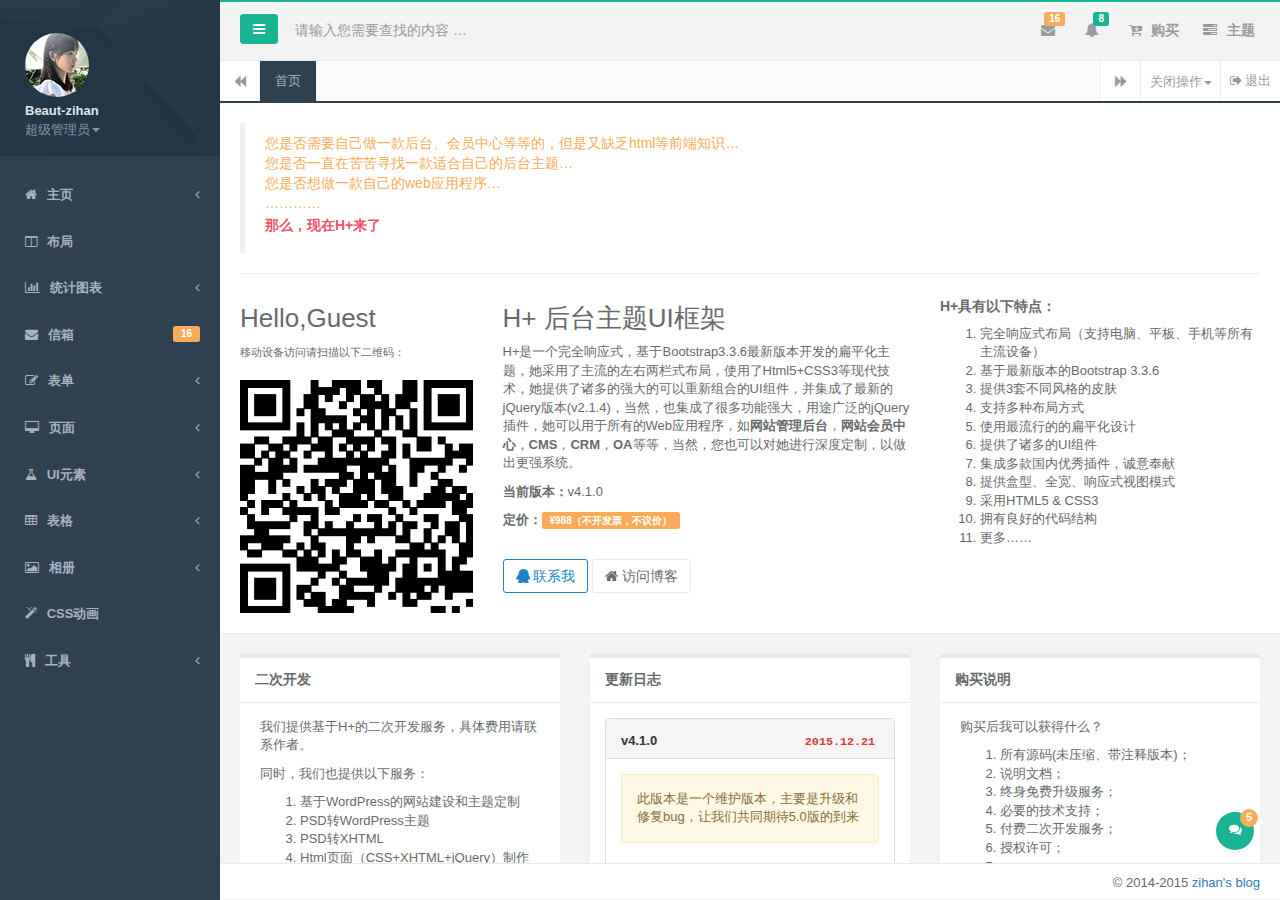
<file: bootstrap/H+ v.4.1.0/index.html>
<!DOCTYPE html>
<html>

<head>
    <meta charset="utf-8">
    <meta name="viewport" content="width=device-width, initial-scale=1.0">
    <meta name="renderer" content="webkit">

    <title>H+ 后台主题UI框架 - 主页</title>

    <meta name="keywords" content="H+后台主题,后台bootstrap框架,会员中心主题,后台HTML,响应式后台">
    <meta name="description" content="H+是一个完全响应式，基于Bootstrap3最新版本开发的扁平化主题，她采用了主流的左右两栏式布局，使用了Html5+CSS3等现代技术">

    <!--[if lt IE 9]>
    <meta http-equiv="refresh" content="0;ie.html" />
    <![endif]-->

    <link rel="shortcut icon" href="favicon.ico"> <link href="css/bootstrap.min.css?v=3.3.6" rel="stylesheet">
    <link href="css/font-awesome.min.css?v=4.4.0" rel="stylesheet">
    <link href="css/animate.css" rel="stylesheet">
    <link href="css/style.css?v=4.1.0" rel="stylesheet">
</head>

<body class="fixed-sidebar full-height-layout gray-bg" style="overflow:hidden">
    <div id="wrapper">
        <!--左侧导航开始-->
        <nav class="navbar-default navbar-static-side" role="navigation">
            <div class="nav-close"><i class="fa fa-times-circle"></i>
            </div>
            <div class="sidebar-collapse">
                <ul class="nav" id="side-menu">
                    <li class="nav-header">
                        <div class="dropdown profile-element">
                            <span><img alt="image" class="img-circle" src="img/profile_small.jpg" /></span>
                            <a data-toggle="dropdown" class="dropdown-toggle" href="#">
                                <span class="clear">
                               <span class="block m-t-xs"><strong class="font-bold">Beaut-zihan</strong></span>
                                <span class="text-muted text-xs block">超级管理员<b class="caret"></b></span>
                                </span>
                            </a>
                            <ul class="dropdown-menu animated fadeInRight m-t-xs">
                                <li><a class="J_menuItem" href="form_avatar.html">修改头像</a>
                                </li>
                                <li><a class="J_menuItem" href="profile.html">个人资料</a>
                                </li>
                                <li><a class="J_menuItem" href="contacts.html">联系我们</a>
                                </li>
                                <li><a class="J_menuItem" href="mailbox.html">信箱</a>
                                </li>
                                <li class="divider"></li>
                                <li><a href="login.html">安全退出</a>
                                </li>
                            </ul>
                        </div>
                        <div class="logo-element">H+
                        </div>
                    </li>
                    <li>
                        <a href="#">
                            <i class="fa fa-home"></i>
                            <span class="nav-label">主页</span>
                            <span class="fa arrow"></span>
                        </a>
                        <ul class="nav nav-second-level">
                            <li>
                                <a class="J_menuItem" href="index_v1.html" data-index="0">主页示例一</a>
                            </li>
                            <li>
                                <a class="J_menuItem" href="index_v2.html">主页示例二</a>
                            </li>
                            <li>
                                <a class="J_menuItem" href="index_v3.html">主页示例三</a>
                            </li>
                            <li>
                                <a class="J_menuItem" href="index_v4.html">主页示例四</a>
                            </li>
                            <li>
                                <a href="index_v5.html" target="_blank">主页示例五</a>
                            </li>
                        </ul>

                    </li>
                    <li>
                        <a class="J_menuItem" href="layouts.html"><i class="fa fa-columns"></i> <span class="nav-label">布局</span></a>
                    </li>
                    <li>
                        <a href="#">
                            <i class="fa fa fa-bar-chart-o"></i>
                            <span class="nav-label">统计图表</span>
                            <span class="fa arrow"></span>
                        </a>
                        <ul class="nav nav-second-level">
                            <li>
                                <a class="J_menuItem" href="graph_echarts.html">百度ECharts</a>
                            </li>
                            <li>
                                <a class="J_menuItem" href="graph_flot.html">Flot</a>
                            </li>
                            <li>
                                <a class="J_menuItem" href="graph_morris.html">Morris.js</a>
                            </li>
                            <li>
                                <a class="J_menuItem" href="graph_rickshaw.html">Rickshaw</a>
                            </li>
                            <li>
                                <a class="J_menuItem" href="graph_peity.html">Peity</a>
                            </li>
                            <li>
                                <a class="J_menuItem" href="graph_sparkline.html">Sparkline</a>
                            </li>
                            <li>
                                <a class="J_menuItem" href="graph_metrics.html">图表组合</a>
                            </li>
                        </ul>
                    </li>

                    <li>
                        <a href="mailbox.html"><i class="fa fa-envelope"></i> <span class="nav-label">信箱 </span><span class="label label-warning pull-right">16</span></a>
                        <ul class="nav nav-second-level">
                            <li><a class="J_menuItem" href="mailbox.html">收件箱</a>
                            </li>
                            <li><a class="J_menuItem" href="mail_detail.html">查看邮件</a>
                            </li>
                            <li><a class="J_menuItem" href="mail_compose.html">写信</a>
                            </li>
                        </ul>
                    </li>
                    <li>
                        <a href="#"><i class="fa fa-edit"></i> <span class="nav-label">表单</span><span class="fa arrow"></span></a>
                        <ul class="nav nav-second-level">
                            <li><a class="J_menuItem" href="form_basic.html">基本表单</a>
                            </li>
                            <li><a class="J_menuItem" href="form_validate.html">表单验证</a>
                            </li>
                            <li><a class="J_menuItem" href="form_advanced.html">高级插件</a>
                            </li>
                            <li><a class="J_menuItem" href="form_wizard.html">表单向导</a>
                            </li>
                            <li>
                                <a href="#">文件上传 <span class="fa arrow"></span></a>
                                <ul class="nav nav-third-level">
                                    <li><a class="J_menuItem" href="form_webuploader.html">百度WebUploader</a>
                                    </li>
                                    <li><a class="J_menuItem" href="form_file_upload.html">DropzoneJS</a>
                                    </li>
                                    <li><a class="J_menuItem" href="form_avatar.html">头像裁剪上传</a>
                                    </li>
                                </ul>
                            </li>
                            <li>
                                <a href="#">编辑器 <span class="fa arrow"></span></a>
                                <ul class="nav nav-third-level">
                                    <li><a class="J_menuItem" href="form_editors.html">富文本编辑器</a>
                                    </li>
                                    <li><a class="J_menuItem" href="form_simditor.html">simditor</a>
                                    </li>
                                    <li><a class="J_menuItem" href="form_markdown.html">MarkDown编辑器</a>
                                    </li>
                                    <li><a class="J_menuItem" href="code_editor.html">代码编辑器</a>
                                    </li>
                                </ul>
                            </li>
                            <li><a class="J_menuItem" href="suggest.html">搜索自动补全</a>
                            </li>
                            <li><a class="J_menuItem" href="layerdate.html">日期选择器layerDate</a>
                            </li>
                        </ul>
                    </li>
                    <li>
                        <a href="#"><i class="fa fa-desktop"></i> <span class="nav-label">页面</span><span class="fa arrow"></span></a>
                        <ul class="nav nav-second-level">
                            <li><a class="J_menuItem" href="contacts.html">联系人</a>
                            </li>
                            <li><a class="J_menuItem" href="profile.html">个人资料</a>
                            </li>
                            <li>
                                <a href="#">项目管理 <span class="fa arrow"></span></a>
                                <ul class="nav nav-third-level">
                                    <li><a class="J_menuItem" href="projects.html">项目</a>
                                    </li>
                                    <li><a class="J_menuItem" href="project_detail.html">项目详情</a>
                                    </li>
                                </ul>
                            </li>
                            <li><a class="J_menuItem" href="teams_board.html">团队管理</a>
                            </li>
                            <li><a class="J_menuItem" href="social_feed.html">信息流</a>
                            </li>
                            <li><a class="J_menuItem" href="clients.html">客户管理</a>
                            </li>
                            <li><a class="J_menuItem" href="file_manager.html">文件管理器</a>
                            </li>
                            <li><a class="J_menuItem" href="calendar.html">日历</a>
                            </li>
                            <li>
                                <a href="#">博客 <span class="fa arrow"></span></a>
                                <ul class="nav nav-third-level">
                                    <li><a class="J_menuItem" href="blog.html">文章列表</a>
                                    </li>
                                    <li><a class="J_menuItem" href="article.html">文章详情</a>
                                    </li>
                                </ul>
                            </li>
                            <li><a class="J_menuItem" href="faq.html">FAQ</a>
                            </li>
                            <li>
                                <a href="#">时间轴 <span class="fa arrow"></span></a>
                                <ul class="nav nav-third-level">
                                    <li><a class="J_menuItem" href="timeline.html">时间轴</a>
                                    </li>
                                    <li><a class="J_menuItem" href="timeline_v2.html">时间轴v2</a>
                                    </li>
                                </ul>
                            </li>
                            <li><a class="J_menuItem" href="pin_board.html">标签墙</a>
                            </li>
                            <li>
                                <a href="#">单据 <span class="fa arrow"></span></a>
                                <ul class="nav nav-third-level">
                                    <li><a class="J_menuItem" href="invoice.html">单据</a>
                                    </li>
                                    <li><a class="J_menuItem" href="invoice_print.html">单据打印</a>
                                    </li>
                                </ul>
                            </li>
                            <li><a class="J_menuItem" href="search_results.html">搜索结果</a>
                            </li>
                            <li><a class="J_menuItem" href="forum_main.html">论坛</a>
                            </li>
                            <li>
                                <a href="#">即时通讯 <span class="fa arrow"></span></a>
                                <ul class="nav nav-third-level">
                                    <li><a class="J_menuItem" href="chat_view.html">聊天窗口</a>
                                    </li>
                                    <li><a class="J_menuItem" href="webim.html">layIM</a>
                                    </li>
                                </ul>
                            </li>
                            <li>
                                <a href="#">登录注册相关 <span class="fa arrow"></span></a>
                                <ul class="nav nav-third-level">
                                    <li><a href="login.html" target="_blank">登录页面</a>
                                    </li>
                                    <li><a href="login_v2.html" target="_blank">登录页面v2</a>
                                    </li>
                                    <li><a href="register.html" target="_blank">注册页面</a>
                                    </li>
                                    <li><a href="lockscreen.html" target="_blank">登录超时</a>
                                    </li>
                                </ul>
                            </li>
                            <li><a class="J_menuItem" href="404.html">404页面</a>
                            </li>
                            <li><a class="J_menuItem" href="500.html">500页面</a>
                            </li>
                            <li><a class="J_menuItem" href="empty_page.html">空白页</a>
                            </li>
                        </ul>
                    </li>
                    <li>
                        <a href="#"><i class="fa fa-flask"></i> <span class="nav-label">UI元素</span><span class="fa arrow"></span></a>
                        <ul class="nav nav-second-level">
                            <li><a class="J_menuItem" href="typography.html">排版</a>
                            </li>
                            <li>
                                <a href="#">字体图标 <span class="fa arrow"></span></a>
                                <ul class="nav nav-third-level">
                                    <li>
                                        <a class="J_menuItem" href="fontawesome.html">Font Awesome</a>
                                    </li>
                                    <li>
                                        <a class="J_menuItem" href="glyphicons.html">Glyphicon</a>
                                    </li>
                                    <li>
                                        <a class="J_menuItem" href="iconfont.html">阿里巴巴矢量图标库</a>
                                    </li>
                                </ul>
                            </li>
                            <li>
                                <a href="#">拖动排序 <span class="fa arrow"></span></a>
                                <ul class="nav nav-third-level">
                                    <li><a class="J_menuItem" href="draggable_panels.html">拖动面板</a>
                                    </li>
                                    <li><a class="J_menuItem" href="agile_board.html">任务清单</a>
                                    </li>
                                </ul>
                            </li>
                            <li><a class="J_menuItem" href="buttons.html">按钮</a>
                            </li>
                            <li><a class="J_menuItem" href="tabs_panels.html">选项卡 &amp; 面板</a>
                            </li>
                            <li><a class="J_menuItem" href="notifications.html">通知 &amp; 提示</a>
                            </li>
                            <li><a class="J_menuItem" href="badges_labels.html">徽章，标签，进度条</a>
                            </li>
                            <li>
                                <a class="J_menuItem" href="grid_options.html">栅格</a>
                            </li>
                            <li><a class="J_menuItem" href="plyr.html">视频、音频</a>
                            </li>
                            <li>
                                <a href="#">弹框插件 <span class="fa arrow"></span></a>
                                <ul class="nav nav-third-level">
                                    <li><a class="J_menuItem" href="layer.html">Web弹层组件layer</a>
                                    </li>
                                    <li><a class="J_menuItem" href="modal_window.html">模态窗口</a>
                                    </li>
                                    <li><a class="J_menuItem" href="sweetalert.html">SweetAlert</a>
                                    </li>
                                </ul>
                            </li>
                            <li>
                                <a href="#">树形视图 <span class="fa arrow"></span></a>
                                <ul class="nav nav-third-level">
                                    <li><a class="J_menuItem" href="jstree.html">jsTree</a>
                                    </li>
                                    <li><a class="J_menuItem" href="tree_view.html">Bootstrap Tree View</a>
                                    </li>
                                    <li><a class="J_menuItem" href="nestable_list.html">nestable</a>
                                    </li>
                                </ul>
                            </li>
                            <li><a class="J_menuItem" href="toastr_notifications.html">Toastr通知</a>
                            </li>
                            <li><a class="J_menuItem" href="diff.html">文本对比</a>
                            </li>
                            <li><a class="J_menuItem" href="spinners.html">加载动画</a>
                            </li>
                            <li><a class="J_menuItem" href="widgets.html">小部件</a>
                            </li>
                        </ul>
                    </li>
                    <li>
                        <a href="#"><i class="fa fa-table"></i> <span class="nav-label">表格</span><span class="fa arrow"></span></a>
                        <ul class="nav nav-second-level">
                            <li><a class="J_menuItem" href="table_basic.html">基本表格</a>
                            </li>
                            <li><a class="J_menuItem" href="table_data_tables.html">DataTables</a>
                            </li>
                            <li><a class="J_menuItem" href="table_jqgrid.html">jqGrid</a>
                            </li>
                            <li><a class="J_menuItem" href="table_foo_table.html">Foo Tables</a>
                            </li>
                            <li><a class="J_menuItem" href="table_bootstrap.html">Bootstrap Table
                                <span class="label label-danger pull-right">推荐</span></a>
                            </li>
                        </ul>
                    </li>
                    <li>
                        <a href="#"><i class="fa fa-picture-o"></i> <span class="nav-label">相册</span><span class="fa arrow"></span></a>
                        <ul class="nav nav-second-level">
                            <li><a class="J_menuItem" href="basic_gallery.html">基本图库</a>
                            </li>
                            <li><a class="J_menuItem" href="carousel.html">图片切换</a>
                            </li>
                            <li><a class="J_menuItem" href="blueimp.html">Blueimp相册</a>
                            </li>
                        </ul>
                    </li>
                    <li>
                        <a class="J_menuItem" href="css_animation.html"><i class="fa fa-magic"></i> <span class="nav-label">CSS动画</span></a>
                    </li>
                    <li>
                        <a href="#"><i class="fa fa-cutlery"></i> <span class="nav-label">工具 </span><span class="fa arrow"></span></a>
                        <ul class="nav nav-second-level">
                            <li><a class="J_menuItem" href="form_builder.html">表单构建器</a>
                            </li>
                        </ul>
                    </li>

                </ul>
            </div>
        </nav>
        <!--左侧导航结束-->
        <!--右侧部分开始-->
        <div id="page-wrapper" class="gray-bg dashbard-1">
            <div class="row border-bottom">
                <nav class="navbar navbar-static-top" role="navigation" style="margin-bottom: 0">
                    <div class="navbar-header"><a class="navbar-minimalize minimalize-styl-2 btn btn-primary " href="#"><i class="fa fa-bars"></i> </a>
                        <form role="search" class="navbar-form-custom" method="post" action="search_results.html">
                            <div class="form-group">
                                <input type="text" placeholder="请输入您需要查找的内容 …" class="form-control" name="top-search" id="top-search">
                            </div>
                        </form>
                    </div>
                    <ul class="nav navbar-top-links navbar-right">
                        <li class="dropdown">
                            <a class="dropdown-toggle count-info" data-toggle="dropdown" href="#">
                                <i class="fa fa-envelope"></i> <span class="label label-warning">16</span>
                            </a>
                            <ul class="dropdown-menu dropdown-messages">
                                <li class="m-t-xs">
                                    <div class="dropdown-messages-box">
                                        <a href="profile.html" class="pull-left">
                                            <img alt="image" class="img-circle" src="img/a7.jpg">
                                        </a>
                                        <div class="media-body">
                                            <small class="pull-right">46小时前</small>
                                            <strong>小四</strong> 这个在日本投降书上签字的军官，建国后一定是个不小的干部吧？
                                            <br>
                                            <small class="text-muted">3天前 2014.11.8</small>
                                        </div>
                                    </div>
                                </li>
                                <li class="divider"></li>
                                <li>
                                    <div class="dropdown-messages-box">
                                        <a href="profile.html" class="pull-left">
                                            <img alt="image" class="img-circle" src="img/a4.jpg">
                                        </a>
                                        <div class="media-body ">
                                            <small class="pull-right text-navy">25小时前</small>
                                            <strong>国民岳父</strong> 如何看待“男子不满自己爱犬被称为狗，刺伤路人”？——这人比犬还凶
                                            <br>
                                            <small class="text-muted">昨天</small>
                                        </div>
                                    </div>
                                </li>
                                <li class="divider"></li>
                                <li>
                                    <div class="text-center link-block">
                                        <a class="J_menuItem" href="mailbox.html">
                                            <i class="fa fa-envelope"></i> <strong> 查看所有消息</strong>
                                        </a>
                                    </div>
                                </li>
                            </ul>
                        </li>
                        <li class="dropdown">
                            <a class="dropdown-toggle count-info" data-toggle="dropdown" href="#">
                                <i class="fa fa-bell"></i> <span class="label label-primary">8</span>
                            </a>
                            <ul class="dropdown-menu dropdown-alerts">
                                <li>
                                    <a href="mailbox.html">
                                        <div>
                                            <i class="fa fa-envelope fa-fw"></i> 您有16条未读消息
                                            <span class="pull-right text-muted small">4分钟前</span>
                                        </div>
                                    </a>
                                </li>
                                <li class="divider"></li>
                                <li>
                                    <a href="profile.html">
                                        <div>
                                            <i class="fa fa-qq fa-fw"></i> 3条新回复
                                            <span class="pull-right text-muted small">12分钟钱</span>
                                        </div>
                                    </a>
                                </li>
                                <li class="divider"></li>
                                <li>
                                    <div class="text-center link-block">
                                        <a class="J_menuItem" href="notifications.html">
                                            <strong>查看所有 </strong>
                                            <i class="fa fa-angle-right"></i>
                                        </a>
                                    </div>
                                </li>
                            </ul>
                        </li>
                        <li class="hidden-xs">
                            <a href="index_v1.html" class="J_menuItem" data-index="0"><i class="fa fa-cart-arrow-down"></i> 购买</a>
                        </li>
                        <li class="dropdown hidden-xs">
                            <a class="right-sidebar-toggle" aria-expanded="false">
                                <i class="fa fa-tasks"></i> 主题
                            </a>
                        </li>
                    </ul>
                </nav>
            </div>
            <div class="row content-tabs">
                <button class="roll-nav roll-left J_tabLeft"><i class="fa fa-backward"></i>
                </button>
                <nav class="page-tabs J_menuTabs">
                    <div class="page-tabs-content">
                        <a href="javascript:;" class="active J_menuTab" data-id="index_v1.html">首页</a>
                    </div>
                </nav>
                <button class="roll-nav roll-right J_tabRight"><i class="fa fa-forward"></i>
                </button>
                <div class="btn-group roll-nav roll-right">
                    <button class="dropdown J_tabClose" data-toggle="dropdown">关闭操作<span class="caret"></span>

                    </button>
                    <ul role="menu" class="dropdown-menu dropdown-menu-right">
                        <li class="J_tabShowActive"><a>定位当前选项卡</a>
                        </li>
                        <li class="divider"></li>
                        <li class="J_tabCloseAll"><a>关闭全部选项卡</a>
                        </li>
                        <li class="J_tabCloseOther"><a>关闭其他选项卡</a>
                        </li>
                    </ul>
                </div>
                <a href="login.html" class="roll-nav roll-right J_tabExit"><i class="fa fa fa-sign-out"></i> 退出</a>
            </div>
            <div class="row J_mainContent" id="content-main">
                <iframe class="J_iframe" name="iframe0" width="100%" height="100%" src="index_v1.html?v=4.0" frameborder="0" data-id="index_v1.html" seamless></iframe>
            </div>
            <div class="footer">
                <div class="pull-right">&copy; 2014-2015 <a href="http://www.zi-han.net/" target="_blank">zihan's blog</a>
                </div>
            </div>
        </div>
        <!--右侧部分结束-->
        <!--右侧边栏开始-->
        <div id="right-sidebar">
            <div class="sidebar-container">

                <ul class="nav nav-tabs navs-3">

                    <li class="active">
                        <a data-toggle="tab" href="#tab-1">
                            <i class="fa fa-gear"></i> 主题
                        </a>
                    </li>
                    <li class=""><a data-toggle="tab" href="#tab-2">
                        通知
                    </a>
                    </li>
                    <li><a data-toggle="tab" href="#tab-3">
                        项目进度
                    </a>
                    </li>
                </ul>

                <div class="tab-content">
                    <div id="tab-1" class="tab-pane active">
                        <div class="sidebar-title">
                            <h3> <i class="fa fa-comments-o"></i> 主题设置</h3>
                            <small><i class="fa fa-tim"></i> 你可以从这里选择和预览主题的布局和样式，这些设置会被保存在本地，下次打开的时候会直接应用这些设置。</small>
                        </div>
                        <div class="skin-setttings">
                            <div class="title">主题设置</div>
                            <div class="setings-item">
                                <span>收起左侧菜单</span>
                                <div class="switch">
                                    <div class="onoffswitch">
                                        <input type="checkbox" name="collapsemenu" class="onoffswitch-checkbox" id="collapsemenu">
                                        <label class="onoffswitch-label" for="collapsemenu">
                                            <span class="onoffswitch-inner"></span>
                                            <span class="onoffswitch-switch"></span>
                                        </label>
                                    </div>
                                </div>
                            </div>
                            <div class="setings-item">
                                <span>固定顶部</span>

                                <div class="switch">
                                    <div class="onoffswitch">
                                        <input type="checkbox" name="fixednavbar" class="onoffswitch-checkbox" id="fixednavbar">
                                        <label class="onoffswitch-label" for="fixednavbar">
                                            <span class="onoffswitch-inner"></span>
                                            <span class="onoffswitch-switch"></span>
                                        </label>
                                    </div>
                                </div>
                            </div>
                            <div class="setings-item">
                                <span>
                        固定宽度
                    </span>

                                <div class="switch">
                                    <div class="onoffswitch">
                                        <input type="checkbox" name="boxedlayout" class="onoffswitch-checkbox" id="boxedlayout">
                                        <label class="onoffswitch-label" for="boxedlayout">
                                            <span class="onoffswitch-inner"></span>
                                            <span class="onoffswitch-switch"></span>
                                        </label>
                                    </div>
                                </div>
                            </div>
                            <div class="title">皮肤选择</div>
                            <div class="setings-item default-skin nb">
                                <span class="skin-name ">
                         <a href="#" class="s-skin-0">
                             默认皮肤
                         </a>
                    </span>
                            </div>
                            <div class="setings-item blue-skin nb">
                                <span class="skin-name ">
                        <a href="#" class="s-skin-1">
                            蓝色主题
                        </a>
                    </span>
                            </div>
                            <div class="setings-item yellow-skin nb">
                                <span class="skin-name ">
                        <a href="#" class="s-skin-3">
                            黄色/紫色主题
                        </a>
                    </span>
                            </div>
                        </div>
                    </div>
                    <div id="tab-2" class="tab-pane">

                        <div class="sidebar-title">
                            <h3> <i class="fa fa-comments-o"></i> 最新通知</h3>
                            <small><i class="fa fa-tim"></i> 您当前有10条未读信息</small>
                        </div>

                        <div>

                            <div class="sidebar-message">
                                <a href="#">
                                    <div class="pull-left text-center">
                                        <img alt="image" class="img-circle message-avatar" src="img/a1.jpg">

                                        <div class="m-t-xs">
                                            <i class="fa fa-star text-warning"></i>
                                            <i class="fa fa-star text-warning"></i>
                                        </div>
                                    </div>
                                    <div class="media-body">

                                        据天津日报报道：瑞海公司董事长于学伟，副董事长董社轩等10人在13日上午已被控制。
                                        <br>
                                        <small class="text-muted">今天 4:21</small>
                                    </div>
                                </a>
                            </div>
                            <div class="sidebar-message">
                                <a href="#">
                                    <div class="pull-left text-center">
                                        <img alt="image" class="img-circle message-avatar" src="img/a2.jpg">
                                    </div>
                                    <div class="media-body">
                                        HCY48之音乐大魔王会员专属皮肤已上线，快来一键换装拥有他，宣告你对华晨宇的爱吧！
                                        <br>
                                        <small class="text-muted">昨天 2:45</small>
                                    </div>
                                </a>
                            </div>
                            <div class="sidebar-message">
                                <a href="#">
                                    <div class="pull-left text-center">
                                        <img alt="image" class="img-circle message-avatar" src="img/a3.jpg">

                                        <div class="m-t-xs">
                                            <i class="fa fa-star text-warning"></i>
                                            <i class="fa fa-star text-warning"></i>
                                            <i class="fa fa-star text-warning"></i>
                                        </div>
                                    </div>
                                    <div class="media-body">
                                        写的好！与您分享
                                        <br>
                                        <small class="text-muted">昨天 1:10</small>
                                    </div>
                                </a>
                            </div>
                            <div class="sidebar-message">
                                <a href="#">
                                    <div class="pull-left text-center">
                                        <img alt="image" class="img-circle message-avatar" src="img/a4.jpg">
                                    </div>

                                    <div class="media-body">
                                        国外极限小子的炼成！这还是亲生的吗！！
                                        <br>
                                        <small class="text-muted">昨天 8:37</small>
                                    </div>
                                </a>
                            </div>
                            <div class="sidebar-message">
                                <a href="#">
                                    <div class="pull-left text-center">
                                        <img alt="image" class="img-circle message-avatar" src="img/a8.jpg">
                                    </div>
                                    <div class="media-body">

                                        一只流浪狗被收留后，为了减轻主人的负担，坚持自己觅食，甚至......有些东西，可能她比我们更懂。
                                        <br>
                                        <small class="text-muted">今天 4:21</small>
                                    </div>
                                </a>
                            </div>
                            <div class="sidebar-message">
                                <a href="#">
                                    <div class="pull-left text-center">
                                        <img alt="image" class="img-circle message-avatar" src="img/a7.jpg">
                                    </div>
                                    <div class="media-body">
                                        这哥们的新视频又来了，创意杠杠滴，帅炸了！
                                        <br>
                                        <small class="text-muted">昨天 2:45</small>
                                    </div>
                                </a>
                            </div>
                            <div class="sidebar-message">
                                <a href="#">
                                    <div class="pull-left text-center">
                                        <img alt="image" class="img-circle message-avatar" src="img/a3.jpg">

                                        <div class="m-t-xs">
                                            <i class="fa fa-star text-warning"></i>
                                            <i class="fa fa-star text-warning"></i>
                                            <i class="fa fa-star text-warning"></i>
                                        </div>
                                    </div>
                                    <div class="media-body">
                                        最近在补追此剧，特别喜欢这段表白。
                                        <br>
                                        <small class="text-muted">昨天 1:10</small>
                                    </div>
                                </a>
                            </div>
                            <div class="sidebar-message">
                                <a href="#">
                                    <div class="pull-left text-center">
                                        <img alt="image" class="img-circle message-avatar" src="img/a4.jpg">
                                    </div>
                                    <div class="media-body">
                                        我发起了一个投票 【你认为下午大盘会翻红吗？】
                                        <br>
                                        <small class="text-muted">星期一 8:37</small>
                                    </div>
                                </a>
                            </div>
                        </div>

                    </div>
                    <div id="tab-3" class="tab-pane">

                        <div class="sidebar-title">
                            <h3> <i class="fa fa-cube"></i> 最新任务</h3>
                            <small><i class="fa fa-tim"></i> 您当前有14个任务，10个已完成</small>
                        </div>

                        <ul class="sidebar-list">
                            <li>
                                <a href="#">
                                    <div class="small pull-right m-t-xs">9小时以后</div>
                                    <h4>市场调研</h4> 按要求接收教材；

                                    <div class="small">已完成： 22%</div>
                                    <div class="progress progress-mini">
                                        <div style="width: 22%;" class="progress-bar progress-bar-warning"></div>
                                    </div>
                                    <div class="small text-muted m-t-xs">项目截止： 4:00 - 2015.10.01</div>
                                </a>
                            </li>
                            <li>
                                <a href="#">
                                    <div class="small pull-right m-t-xs">9小时以后</div>
                                    <h4>可行性报告研究报上级批准 </h4> 编写目的编写本项目进度报告的目的在于更好的控制软件开发的时间,对团队成员的 开发进度作出一个合理的比对

                                    <div class="small">已完成： 48%</div>
                                    <div class="progress progress-mini">
                                        <div style="width: 48%;" class="progress-bar"></div>
                                    </div>
                                </a>
                            </li>
                            <li>
                                <a href="#">
                                    <div class="small pull-right m-t-xs">9小时以后</div>
                                    <h4>立项阶段</h4> 东风商用车公司 采购综合综合查询分析系统项目进度阶段性报告武汉斯迪克科技有限公司

                                    <div class="small">已完成： 14%</div>
                                    <div class="progress progress-mini">
                                        <div style="width: 14%;" class="progress-bar progress-bar-info"></div>
                                    </div>
                                </a>
                            </li>
                            <li>
                                <a href="#">
                                    <span class="label label-primary pull-right">NEW</span>
                                    <h4>设计阶段</h4>
                                    <!--<div class="small pull-right m-t-xs">9小时以后</div>-->
                                    项目进度报告(Project Progress Report)
                                    <div class="small">已完成： 22%</div>
                                    <div class="small text-muted m-t-xs">项目截止： 4:00 - 2015.10.01</div>
                                </a>
                            </li>
                            <li>
                                <a href="#">
                                    <div class="small pull-right m-t-xs">9小时以后</div>
                                    <h4>拆迁阶段</h4> 科研项目研究进展报告 项目编号: 项目名称: 项目负责人:

                                    <div class="small">已完成： 22%</div>
                                    <div class="progress progress-mini">
                                        <div style="width: 22%;" class="progress-bar progress-bar-warning"></div>
                                    </div>
                                    <div class="small text-muted m-t-xs">项目截止： 4:00 - 2015.10.01</div>
                                </a>
                            </li>
                            <li>
                                <a href="#">
                                    <div class="small pull-right m-t-xs">9小时以后</div>
                                    <h4>建设阶段 </h4> 编写目的编写本项目进度报告的目的在于更好的控制软件开发的时间,对团队成员的 开发进度作出一个合理的比对

                                    <div class="small">已完成： 48%</div>
                                    <div class="progress progress-mini">
                                        <div style="width: 48%;" class="progress-bar"></div>
                                    </div>
                                </a>
                            </li>
                            <li>
                                <a href="#">
                                    <div class="small pull-right m-t-xs">9小时以后</div>
                                    <h4>获证开盘</h4> 编写目的编写本项目进度报告的目的在于更好的控制软件开发的时间,对团队成员的 开发进度作出一个合理的比对

                                    <div class="small">已完成： 14%</div>
                                    <div class="progress progress-mini">
                                        <div style="width: 14%;" class="progress-bar progress-bar-info"></div>
                                    </div>
                                </a>
                            </li>

                        </ul>

                    </div>
                </div>

            </div>
        </div>
        <!--右侧边栏结束-->
        <!--mini聊天窗口开始-->
        <div class="small-chat-box fadeInRight animated">

            <div class="heading" draggable="true">
                <small class="chat-date pull-right">
                    2015.9.1
                </small> 与 Beau-zihan 聊天中
            </div>

            <div class="content">

                <div class="left">
                    <div class="author-name">
                        Beau-zihan <small class="chat-date">
                        10:02
                    </small>
                    </div>
                    <div class="chat-message active">
                        你好
                    </div>

                </div>
                <div class="right">
                    <div class="author-name">
                        游客
                        <small class="chat-date">
                            11:24
                        </small>
                    </div>
                    <div class="chat-message">
                        你好，请问H+有帮助文档吗？
                    </div>
                </div>
                <div class="left">
                    <div class="author-name">
                        Beau-zihan
                        <small class="chat-date">
                            08:45
                        </small>
                    </div>
                    <div class="chat-message active">
                        有，购买的H+源码包中有帮助文档，位于docs文件夹下
                    </div>
                </div>
                <div class="right">
                    <div class="author-name">
                        游客
                        <small class="chat-date">
                            11:24
                        </small>
                    </div>
                    <div class="chat-message">
                        那除了帮助文档还提供什么样的服务？
                    </div>
                </div>
                <div class="left">
                    <div class="author-name">
                        Beau-zihan
                        <small class="chat-date">
                            08:45
                        </small>
                    </div>
                    <div class="chat-message active">
                        1.所有源码(未压缩、带注释版本)；
                        <br> 2.说明文档；
                        <br> 3.终身免费升级服务；
                        <br> 4.必要的技术支持；
                        <br> 5.付费二次开发服务；
                        <br> 6.授权许可；
                        <br> ……
                        <br>
                    </div>
                </div>


            </div>
            <div class="form-chat">
                <div class="input-group input-group-sm">
                    <input type="text" class="form-control"> <span class="input-group-btn"> <button
                        class="btn btn-primary" type="button">发送
                </button> </span>
                </div>
            </div>

        </div>
        <div id="small-chat">
            <span class="badge badge-warning pull-right">5</span>
            <a class="open-small-chat">
                <i class="fa fa-comments"></i>

            </a>
        </div>
        <!--mini聊天窗口结束-->
    </div>

    <!-- 全局js -->
    <script src="js/jquery.min.js?v=2.1.4"></script>
    <script src="js/bootstrap.min.js?v=3.3.6"></script>
    <script src="js/plugins/metisMenu/jquery.metisMenu.js"></script>
    <script src="js/plugins/slimscroll/jquery.slimscroll.min.js"></script>
    <script src="js/plugins/layer/layer.min.js"></script>

    <!-- 自定义js -->
    <script src="js/hplus.js?v=4.1.0"></script>
    <script type="text/javascript" src="js/contabs.js"></script>

    <!-- 第三方插件 -->
    <script src="js/plugins/pace/pace.min.js"></script>

</body>

</html>
</file>
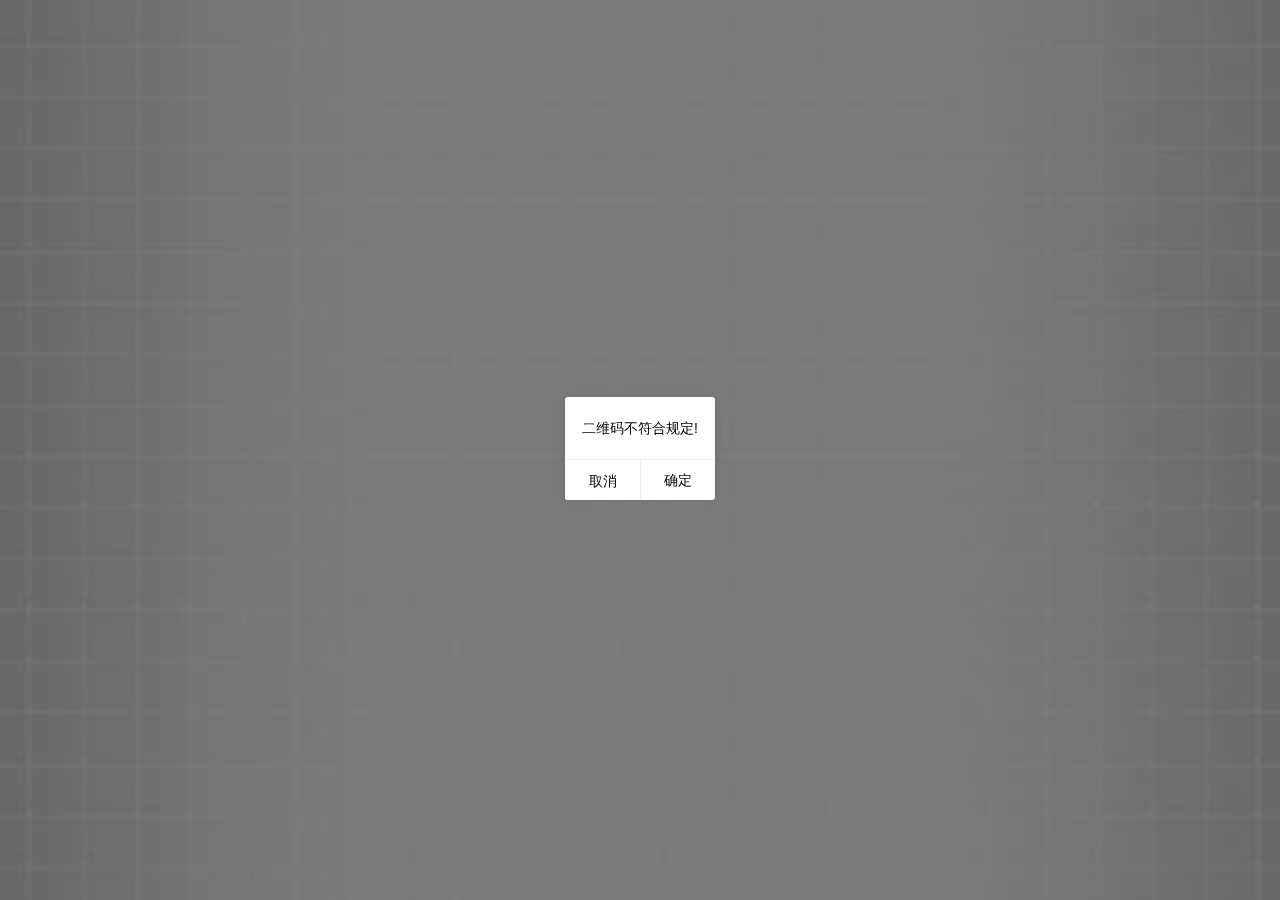
<file: 农夫山泉-农夫鲜果/h5/index.html>
<!DOCTYPE html>
<html xmlns="http://www.w3.org/1999/xhtml">
<head>
    <meta charset="UTF-8">
    <meta name="apple-mobile-web-app-capable" content="yes">
    <meta name="viewport" content=" initial-scale=1.0, maximum-scale=1.0, user-scalable=no"/>
    <meta name="format-detection" content="telephone=no">
    <!-- 
        maksim.lin@foxmail.com 
    -->
    <!-- 可以使用zepto也可以使用jquery -->
    <script src="./js/lib/zepto.min.js"></script>
    <!-- 一些基础库 事件类  扩展处理类 log测试工具 -->
    <script src="./js/lib/MBase.js"></script>
    <title> 农夫山泉17.5°橙溯源</title>
    <!-- 插入css -->
    <link rel="stylesheet" href="./css/main.css" />
    <!-- layer.js支持使用的css -->
    <link rel="stylesheet" href="css/need/layer.css">
    <!-- 
        手机网站viewport
        这个网站项目自动适应是对div#screen transform scale来实现自适应
    -->
    <script type="text/javascript">
        var ua = navigator.userAgent;if (/Android (\d+\.\d+)/.test(ua)) {document.write('<meta name="viewport" content="initial-scale=1.0, maximum-scale=1.0, user-scalable=noo">');} else {document.write('<meta name="viewport" content="width=640,target-densitydpi=device-dpi,maximum-scale=1.0, user-scalable=no">');}
    </script>
    <style>
        html,body {
            height: 100%;
            -webkit-box-sizing: border-box;
            box-sizing: border-box;
            overflow: hidden;
            background-color: #fff;
        }
    </style>
</head>
<body>
    <!-- 整个网站主容器建议从这里开始 -->
    <div id="screen">
        <div id='mainBg'></div>
        <div id='contentBox'>
            <div class="scrollBox">
            </div>
        </div>
        <div id="qrPanel">
            <div class="bg"></div>
            <div class="panel">
                <img src="./images/qr.png"/>
            </div>
            <div class="tip">请长按识别二维码<br>关注官方微信</div>
        </div>
        <div id="menu">
            <!-- Select Disable -->
            <div class="menuBtn"><div class="ico ico0"></div></div>
            <div class="menuBtn"><div class="ico ico1"></div></div>
            <div class="menuBtn"><div class="ico ico2"></div></div>
            <div class="menuBtn"><div class="ico ico3"></div></div>
        </div>

    </div>
    <!-- 网站具体实现JS -->
    <script src="./js/lib/sea.min.js"></script>
    <script type="text/javascript">
        seajs.config({
            base: "./",
            debug: false,
            alias: {},
            preload: []
        });
        //加载入口模块
        seajs.use(['./js/SiteModel.js'], function () {
            // document.addEventListener('touchmove', function (e) { e.preventDefault(); }, false);
            window.siteModel = seajs.require('SiteModel');
        });
    </script>
</body>
</html>
</file>
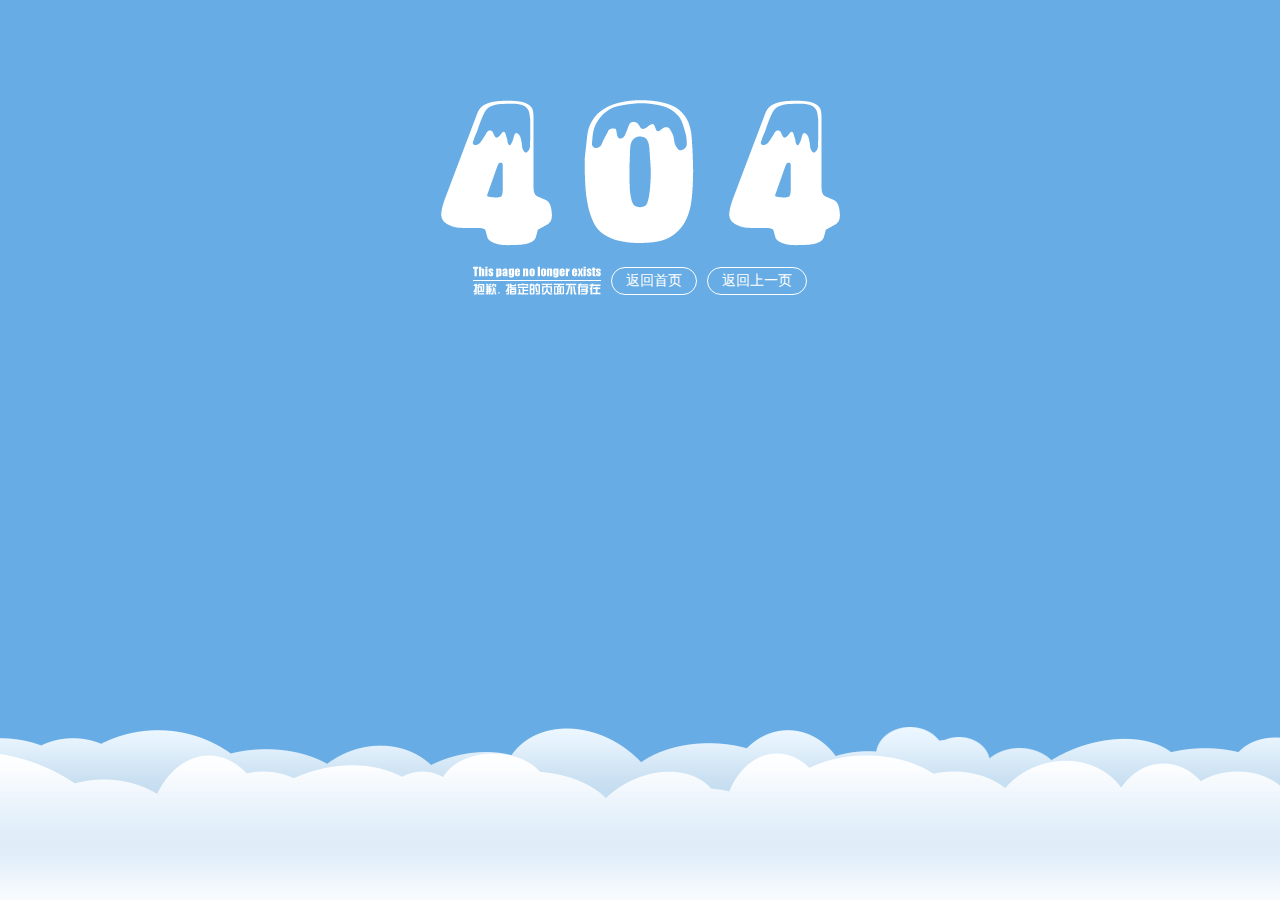
<file: htmlpage/ErrorPage/404/index.html>
﻿<!DOCTYPE html PUBLIC "-//W3C//DTD XHTML 1.0 Transitional//EN" "http://www.w3.org/TR/xhtml1/DTD/xhtml1-transitional.dtd">
<html xmlns="http://www.w3.org/1999/xhtml">
<head>
<meta http-equiv="Content-Type" content="text/html; charset=utf-8" />
<meta name="viewport" content="width=device-width,initial-scale=1,user-scalable=0" />
<title>404</title>

<link type="text/css" rel="stylesheet" href="css/404.css" />

<!--[if IE 6]>
<script src="js/png.js"></script>
<script>DD_belatedPNG.fix('*')</script>
<![endif]-->

</head>
<body>

<div id="wrap">
	<div>
		<img src="img/404.png" alt="404" />
	</div>
	<div id="text">
		<strong>
			<span></span>
			<a href="//">返回首页</a>
			<a href="javascript:history.back()">返回上一页</a>
		</strong>
	</div>
</div>

<div class="animate below"></div>
<div class="animate above"></div>

</body>
</html>
</file>
<file: bootstrap/H+ v.4.1.0/css/style.css>
/*
 *
 *   H+ - 后台主题UI框架
 *   version 4.0
 *
*/

h1,
h2,
h3,
h4,
h5,
h6 {
    font-weight: 100;
}

h1 {
    font-size: 30px;
}

h2 {
    font-size: 24px;
}

h3 {
    font-size: 16px;
}

h4 {
    font-size: 14px;
}

h5 {
    font-size: 12px;
}

h6 {
    font-size: 10px;
}

h3,
h4,
h5 {
    margin-top: 5px;
    font-weight: 600;
}

a:focus {
    outline: none;
}

.nav > li > a {
    color: #a7b1c2;
    font-weight: 600;
    padding: 14px 20px 14px 25px;
}

.nav li>a {
    display: block;
    /*white-space: nowrap;*/
}

.nav.navbar-right > li > a {
    color: #999c9e;
}

.nav > li.active > a {
    color: #ffffff;
}

.navbar-default .nav > li > a:hover,
.navbar-default .nav > li > a:focus {
    background-color: #293846;
    color: white;
}

.nav .open > a,
.nav .open > a:hover,
.nav .open > a:focus {
    background: #fff;
}

.nav > li > a i {
    margin-right: 6px;
}

.navbar {
    border: 0;
}

.navbar-default {
    background-color: transparent;
    border-color: #2f4050;
    position: relative;
}

.navbar-top-links li {
    display: inline-block;
}

.navbar-top-links li:last-child {
    margin-right: 30px;
}

body.body-small .navbar-top-links li:last-child {
    margin-right: 10px;
}

.navbar-top-links li a {
    padding: 20px 10px;
    min-height: 50px;
}

.dropdown-menu {
    border: medium none;
    display: none;
    float: left;
    font-size: 12px;
    left: 0;
    list-style: none outside none;
    padding: 0;
    position: absolute;
    text-shadow: none;
    top: 100%;
    z-index: 1000;
    border-radius: 0;
    box-shadow: 0 0 3px rgba(86, 96, 117, 0.3);
}

.dropdown-menu > li > a {
    border-radius: 3px;
    color: inherit;
    line-height: 25px;
    margin: 4px;
    text-align: left;
    font-weight: normal;
}

.dropdown-menu > li > a.font-bold {
    font-weight: 600;
}

.navbar-top-links .dropdown-menu li {
    display: block;
}

.navbar-top-links .dropdown-menu li:last-child {
    margin-right: 0;
}

.navbar-top-links .dropdown-menu li a {
    padding: 3px 20px;
    min-height: 0;
}

.navbar-top-links .dropdown-menu li a div {
    white-space: normal;
}

.navbar-top-links .dropdown-messages,
.navbar-top-links .dropdown-tasks,
.navbar-top-links .dropdown-alerts {
    width: 310px;
    min-width: 0;
}

.navbar-top-links .dropdown-messages {
    margin-left: 5px;
}

.navbar-top-links .dropdown-tasks {
    margin-left: -59px;
}

.navbar-top-links .dropdown-alerts {
    margin-left: -123px;
}

.navbar-top-links .dropdown-user {
    right: 0;
    left: auto;
}

.dropdown-messages,
.dropdown-alerts {
    padding: 10px 10px 10px 10px;
}

.dropdown-messages li a,
.dropdown-alerts li a {
    font-size: 12px;
}

.dropdown-messages li em,
.dropdown-alerts li em {
    font-size: 10px;
}

.nav.navbar-top-links .dropdown-alerts a {
    font-size: 12px;
}

.nav-header {
    padding: 33px 25px;
    background: url("patterns/header-profile.png") no-repeat;
}

.pace-done .nav-header {
    -webkit-transition: all 0.5s;
    transition: all 0.5s;
}

.nav > li.active {
    border-left: 4px solid #19aa8d;
    background: #293846;
}

.nav.nav-second-level > li.active {
    border: none;
}

.nav.nav-second-level.collapse[style] {
    height: auto !important;
}

.nav-header a {
    color: #DFE4ED;
}

.nav-header .text-muted {
    color: #8095a8;
}

.minimalize-styl-2 {
    padding: 4px 12px;
    margin: 14px 5px 5px 20px;
    font-size: 14px;
    float: left;
}

.navbar-form-custom {
    float: left;
    height: 50px;
    padding: 0;
    width: 200px;
    display: inline-table;
}

.navbar-form-custom .form-group {
    margin-bottom: 0;
}

.nav.navbar-top-links a {
    font-size: 14px;
}

.navbar-form-custom .form-control {
    background: none repeat scroll 0 0 rgba(0, 0, 0, 0);
    border: medium none;
    font-size: 14px;
    height: 60px;
    margin: 0;
    z-index: 2000;
}

.count-info .label {
    line-height: 12px;
    padding: 1px 5px;
    position: absolute;
    right: 6px;
    top: 12px;
}

.arrow {
    float: right;
    margin-top: 2px;
}

.fa.arrow:before {
    content: "\f104";
}

.active > a > .fa.arrow:before {
    content: "\f107";
}

.nav-second-level li,
.nav-third-level li {
    border-bottom: none !important;
}

.nav-second-level li a {
    padding: 7px 15px 7px 10px;
    padding-left: 52px;
}

.nav-third-level li a {
    padding-left: 62px;
}

.nav-second-level li:last-child {
    margin-bottom: 10px;
}

body:not(.fixed-sidebar):not(.canvas-menu).mini-navbar .nav li:hover > .nav-second-level,
.mini-navbar .nav li:focus > .nav-second-level {
    display: block;
    border-radius: 0 2px 2px 0;
    min-width: 140px;
    height: auto;
}

body.mini-navbar .navbar-default .nav > li > .nav-second-level li a {
    font-size: 12px;
    border-radius: 0 2px 2px 0;
}

.fixed-nav .slimScrollDiv #side-menu {
    padding-bottom: 60px;
    position: relative;
}

.slimScrollDiv >* {
    overflow: hidden;
}

.mini-navbar .nav-second-level li a {
    padding: 10px 10px 10px 15px;
}

.canvas-menu.mini-navbar .nav-second-level {
    background: #293846;
}

.mini-navbar li.active .nav-second-level {
    left: 65px;
}

.navbar-default .special_link a {
    background: #1ab394;
    color: white;
}

.navbar-default .special_link a:hover {
    background: #17987e !important;
    color: white;
}

.navbar-default .special_link a span.label {
    background: #fff;
    color: #1ab394;
}

.navbar-default .landing_link a {
    background: #1cc09f;
    color: white;
}

.navbar-default .landing_link a:hover {
    background: #1ab394 !important;
    color: white;
}

.navbar-default .landing_link a span.label {
    background: #fff;
    color: #1cc09f;
}

.logo-element {
    text-align: center;
    font-size: 18px;
    font-weight: 600;
    color: white;
    display: none;
    padding: 18px 0;
}

.pace-done .navbar-static-side,
.pace-done .nav-header,
.pace-done li.active,
.pace-done #page-wrapper,
.pace-done .footer {
    -webkit-transition: all 0.5s;
    transition: all 0.5s;
}

.navbar-fixed-top {
    background: #fff;
    -webkit-transition-duration: 0.5s;
    transition-duration: 0.5s;
    z-index: 2030;
}

.navbar-fixed-top,
.navbar-static-top {
    background: #f3f3f4;
}

.fixed-nav #wrapper {
    padding-top: 60px;
    box-sizing: border-box;
}

.fixed-nav .minimalize-styl-2 {
    margin: 14px 5px 5px 15px;
}

.body-small .navbar-fixed-top {
    margin-left: 0px;
}

body.mini-navbar .navbar-static-side {
    width: 70px;
}

body.mini-navbar .profile-element,
body.mini-navbar .nav-label,
body.mini-navbar .navbar-default .nav li a span {
    display: none;
}

body.canvas-menu .profile-element {
    display: block;
}

body:not(.fixed-sidebar):not(.canvas-menu).mini-navbar .nav-second-level {
    display: none;
}

body.mini-navbar .navbar-default .nav > li > a {
    font-size: 16px;
}

body.mini-navbar .logo-element {
    display: block;
}

body.canvas-menu .logo-element {
    display: none;
}

body.mini-navbar .nav-header {
    padding: 0;
    background-color: #1ab394;
}

body.canvas-menu .nav-header {
    padding: 33px 25px;
}

body.mini-navbar #page-wrapper {
    margin: 0 0 0 70px;
}

body.canvas-menu.mini-navbar #page-wrapper,
body.canvas-menu.mini-navbar .footer {
    margin: 0 0 0 0;
}

body.fixed-sidebar .navbar-static-side,
body.canvas-menu .navbar-static-side {
    position: fixed;
    width: 220px;
    z-index: 2001;
    height: 100%;
}

body.fixed-sidebar.mini-navbar .navbar-static-side {
    width: 70px;
}

body.fixed-sidebar.mini-navbar #page-wrapper {
    margin: 0 0 0 70px;
}

body.body-small.fixed-sidebar.mini-navbar #page-wrapper {
    margin: 0 0 0 70px;
}

body.body-small.fixed-sidebar.mini-navbar .navbar-static-side {
    width: 70px;
}

.fixed-sidebar.mini-navbar .nav li> .nav-second-level {
    display: none;
}

.fixed-sidebar.mini-navbar .nav li.active {
    border-left-width: 0;
}

.fixed-sidebar.mini-navbar .nav li:hover > .nav-second-level,
.canvas-menu.mini-navbar .nav li:hover > .nav-second-level {
    position: absolute;
    left: 70px;
    top: 0px;
    background-color: #2f4050;
    padding: 10px 10px 0 10px;
    font-size: 12px;
    display: block;
    min-width: 140px;
    border-radius: 2px;
}

body.fixed-sidebar.mini-navbar .navbar-default .nav > li > .nav-second-level li a {
    font-size: 12px;
    border-radius: 3px;
}

body.canvas-menu.mini-navbar .navbar-default .nav > li > .nav-second-level li a {
    font-size: 13px;
    border-radius: 3px;
}

.fixed-sidebar.mini-navbar .nav-second-level li a,
.canvas-menu.mini-navbar .nav-second-level li a {
    padding: 10px 10px 10px 15px;
}

.fixed-sidebar.mini-navbar .nav-second-level,
.canvas-menu.mini-navbar .nav-second-level {
    position: relative;
    padding: 0;
    font-size: 13px;
}

.fixed-sidebar.mini-navbar li.active .nav-second-level,
.canvas-menu.mini-navbar li.active .nav-second-level {
    left: 0px;
}

body.canvas-menu nav.navbar-static-side {
    z-index: 2001;
    background: #2f4050;
    height: 100%;
    position: fixed;
    display: none;
}

body.canvas-menu.mini-navbar nav.navbar-static-side {
    display: block;
    width: 70px;
}

.top-navigation #page-wrapper {
    margin-left: 0;
}

.top-navigation .navbar-nav .dropdown-menu > .active > a {
    background: white;
    color: #1ab394;
    font-weight: bold;
}

.white-bg .navbar-fixed-top,
.white-bg .navbar-static-top {
    background: #fff;
}

.top-navigation .navbar {
    margin-bottom: 0;
}

.top-navigation .nav > li > a {
    padding: 15px 20px;
    color: #676a6c;
}

.top-navigation .nav > li a:hover,
.top-navigation .nav > li a:focus {
    background: #fff;
    color: #1ab394;
}

.top-navigation .nav > li.active {
    background: #fff;
    border: none;
}

.top-navigation .nav > li.active > a {
    color: #1ab394;
}

.top-navigation .navbar-right {
    padding-right: 10px;
}

.top-navigation .navbar-nav .dropdown-menu {
    box-shadow: none;
    border: 1px solid #e7eaec;
}

.top-navigation .dropdown-menu > li > a {
    margin: 0;
    padding: 7px 20px;
}

.navbar .dropdown-menu {
    margin-top: 0px;
}

.top-navigation .navbar-brand {
    background: #1ab394;
    color: #fff;
    padding: 15px 25px;
}

.top-navigation .navbar-top-links li:last-child {
    margin-right: 0;
}

.top-navigation.mini-navbar #page-wrapper,
.top-navigation.body-small.fixed-sidebar.mini-navbar #page-wrapper,
.mini-navbar .top-navigation #page-wrapper,
.body-small.fixed-sidebar.mini-navbar .top-navigation #page-wrapper,
.canvas-menu #page-wrapper {
    margin: 0;
}

.top-navigation.fixed-nav #wrapper,
.fixed-nav #wrapper.top-navigation {
    margin-top: 50px;
}

.top-navigation .footer.fixed {
    margin-left: 0 !important;
}

.top-navigation .wrapper.wrapper-content {
    padding: 40px;
}

.top-navigation.body-small .wrapper.wrapper-content,
.body-small .top-navigation .wrapper.wrapper-content {
    padding: 40px 0px 40px 0px;
}

.navbar-toggle {
    background-color: #1ab394;
    color: #fff;
    padding: 6px 12px;
    font-size: 14px;
}

.top-navigation .navbar-nav .open .dropdown-menu > li > a,
.top-navigation .navbar-nav .open .dropdown-menu .dropdown-header {
    padding: 10px 15px 10px 20px;
}

@media (max-width: 768px) {
    .top-navigation .navbar-header {
        display: block;
        float: none;
    }
}

.menu-visible-lg,
.menu-visible-md {
    display: none !important;
}

@media (min-width: 1200px) {
    .menu-visible-lg {
        display: block !important;
    }
}

@media (min-width: 992px) {
    .menu-visible-md {
        display: block !important;
    }
}

@media (max-width: 767px) {
    .menu-visible-md {
        display: block !important;
    }
    .menu-visible-lg {
        display: block !important;
    }
}

.btn {
    border-radius: 3px;
}

.float-e-margins .btn {
    margin-bottom: 5px;
}

.btn-w-m {
    min-width: 120px;
}

.btn-primary.btn-outline {
    color: #1ab394;
}

.btn-success.btn-outline {
    color: #1c84c6;
}

.btn-info.btn-outline {
    color: #23c6c8;
}

.btn-warning.btn-outline {
    color: #f8ac59;
}

.btn-danger.btn-outline {
    color: #ed5565;
}

.btn-primary.btn-outline:hover,
.btn-success.btn-outline:hover,
.btn-info.btn-outline:hover,
.btn-warning.btn-outline:hover,
.btn-danger.btn-outline:hover {
    color: #fff;
}

.btn-primary {
    background-color: #1ab394;
    border-color: #1ab394;
    color: #FFFFFF;
}

.btn-primary:hover,
.btn-primary:focus,
.btn-primary:active,
.btn-primary.active,
.open .dropdown-toggle.btn-primary {
    background-color: #18a689;
    border-color: #18a689;
    color: #FFFFFF;
}

.btn-primary:active,
.btn-primary.active,
.open .dropdown-toggle.btn-primary {
    background-image: none;
}

.btn-primary.disabled,
.btn-primary.disabled:hover,
.btn-primary.disabled:focus,
.btn-primary.disabled:active,
.btn-primary.disabled.active,
.btn-primary[disabled],
.btn-primary[disabled]:hover,
.btn-primary[disabled]:focus,
.btn-primary[disabled]:active,
.btn-primary.active[disabled],
fieldset[disabled] .btn-primary,
fieldset[disabled] .btn-primary:hover,
fieldset[disabled] .btn-primary:focus,
fieldset[disabled] .btn-primary:active,
fieldset[disabled] .btn-primary.active {
    background-color: #1dc5a3;
    border-color: #1dc5a3;
}

.btn-success {
    background-color: #1c84c6;
    border-color: #1c84c6;
    color: #FFFFFF;
}

.btn-success:hover,
.btn-success:focus,
.btn-success:active,
.btn-success.active,
.open .dropdown-toggle.btn-success {
    background-color: #1a7bb9;
    border-color: #1a7bb9;
    color: #FFFFFF;
}

.btn-success:active,
.btn-success.active,
.open .dropdown-toggle.btn-success {
    background-image: none;
}

.btn-success.disabled,
.btn-success.disabled:hover,
.btn-success.disabled:focus,
.btn-success.disabled:active,
.btn-success.disabled.active,
.btn-success[disabled],
.btn-success[disabled]:hover,
.btn-success[disabled]:focus,
.btn-success[disabled]:active,
.btn-success.active[disabled],
fieldset[disabled] .btn-success,
fieldset[disabled] .btn-success:hover,
fieldset[disabled] .btn-success:focus,
fieldset[disabled] .btn-success:active,
fieldset[disabled] .btn-success.active {
    background-color: #1f90d8;
    border-color: #1f90d8;
}

.btn-info {
    background-color: #23c6c8;
    border-color: #23c6c8;
    color: #FFFFFF;
}

.btn-info:hover,
.btn-info:focus,
.btn-info:active,
.btn-info.active,
.open .dropdown-toggle.btn-info {
    background-color: #21b9bb;
    border-color: #21b9bb;
    color: #FFFFFF;
}

.btn-info:active,
.btn-info.active,
.open .dropdown-toggle.btn-info {
    background-image: none;
}

.btn-info.disabled,
.btn-info.disabled:hover,
.btn-info.disabled:focus,
.btn-info.disabled:active,
.btn-info.disabled.active,
.btn-info[disabled],
.btn-info[disabled]:hover,
.btn-info[disabled]:focus,
.btn-info[disabled]:active,
.btn-info.active[disabled],
fieldset[disabled] .btn-info,
fieldset[disabled] .btn-info:hover,
fieldset[disabled] .btn-info:focus,
fieldset[disabled] .btn-info:active,
fieldset[disabled] .btn-info.active {
    background-color: #26d7d9;
    border-color: #26d7d9;
}

.btn-default {
    background-color: #c2c2c2;
    border-color: #c2c2c2;
    color: #FFFFFF;
}

.btn-default:hover,
.btn-default:focus,
.btn-default:active,
.btn-default.active,
.open .dropdown-toggle.btn-default {
    background-color: #bababa;
    border-color: #bababa;
    color: #FFFFFF;
}

.btn-default:active,
.btn-default.active,
.open .dropdown-toggle.btn-default {
    background-image: none;
}

.btn-default.disabled,
.btn-default.disabled:hover,
.btn-default.disabled:focus,
.btn-default.disabled:active,
.btn-default.disabled.active,
.btn-default[disabled],
.btn-default[disabled]:hover,
.btn-default[disabled]:focus,
.btn-default[disabled]:active,
.btn-default.active[disabled],
fieldset[disabled] .btn-default,
fieldset[disabled] .btn-default:hover,
fieldset[disabled] .btn-default:focus,
fieldset[disabled] .btn-default:active,
fieldset[disabled] .btn-default.active {
    background-color: #cccccc;
    border-color: #cccccc;
}

.btn-warning {
    background-color: #f8ac59;
    border-color: #f8ac59;
    color: #FFFFFF;
}

.btn-warning:hover,
.btn-warning:focus,
.btn-warning:active,
.btn-warning.active,
.open .dropdown-toggle.btn-warning {
    background-color: #f7a54a;
    border-color: #f7a54a;
    color: #FFFFFF;
}

.btn-warning:active,
.btn-warning.active,
.open .dropdown-toggle.btn-warning {
    background-image: none;
}

.btn-warning.disabled,
.btn-warning.disabled:hover,
.btn-warning.disabled:focus,
.btn-warning.disabled:active,
.btn-warning.disabled.active,
.btn-warning[disabled],
.btn-warning[disabled]:hover,
.btn-warning[disabled]:focus,
.btn-warning[disabled]:active,
.btn-warning.active[disabled],
fieldset[disabled] .btn-warning,
fieldset[disabled] .btn-warning:hover,
fieldset[disabled] .btn-warning:focus,
fieldset[disabled] .btn-warning:active,
fieldset[disabled] .btn-warning.active {
    background-color: #f9b66d;
    border-color: #f9b66d;
}

.btn-danger {
    background-color: #ed5565;
    border-color: #ed5565;
    color: #FFFFFF;
}

.btn-danger:hover,
.btn-danger:focus,
.btn-danger:active,
.btn-danger.active,
.open .dropdown-toggle.btn-danger {
    background-color: #ec4758;
    border-color: #ec4758;
    color: #FFFFFF;
}

.btn-danger:active,
.btn-danger.active,
.open .dropdown-toggle.btn-danger {
    background-image: none;
}

.btn-danger.disabled,
.btn-danger.disabled:hover,
.btn-danger.disabled:focus,
.btn-danger.disabled:active,
.btn-danger.disabled.active,
.btn-danger[disabled],
.btn-danger[disabled]:hover,
.btn-danger[disabled]:focus,
.btn-danger[disabled]:active,
.btn-danger.active[disabled],
fieldset[disabled] .btn-danger,
fieldset[disabled] .btn-danger:hover,
fieldset[disabled] .btn-danger:focus,
fieldset[disabled] .btn-danger:active,
fieldset[disabled] .btn-danger.active {
    background-color: #ef6776;
    border-color: #ef6776;
}

.btn-link {
    color: inherit;
}

.btn-link:hover,
.btn-link:focus,
.btn-link:active,
.btn-link.active,
.open .dropdown-toggle.btn-link {
    color: #1ab394;
    text-decoration: none;
}

.btn-link:active,
.btn-link.active,
.open .dropdown-toggle.btn-link {
    background-image: none;
}

.btn-link.disabled,
.btn-link.disabled:hover,
.btn-link.disabled:focus,
.btn-link.disabled:active,
.btn-link.disabled.active,
.btn-link[disabled],
.btn-link[disabled]:hover,
.btn-link[disabled]:focus,
.btn-link[disabled]:active,
.btn-link.active[disabled],
fieldset[disabled] .btn-link,
fieldset[disabled] .btn-link:hover,
fieldset[disabled] .btn-link:focus,
fieldset[disabled] .btn-link:active,
fieldset[disabled] .btn-link.active {
    color: #cacaca;
}

.btn-white {
    color: inherit;
    background: white;
    border: 1px solid #e7eaec;
}

.btn-white:hover,
.btn-white:focus,
.btn-white:active,
.btn-white.active,
.open .dropdown-toggle.btn-white {
    color: inherit;
    border: 1px solid #d2d2d2;
}

.btn-white:active,
.btn-white.active {
    box-shadow: 0 2px 5px rgba(0, 0, 0, 0.15) inset;
}

.btn-white:active,
.btn-white.active,
.open .dropdown-toggle.btn-white {
    background-image: none;
}

.btn-white.disabled,
.btn-white.disabled:hover,
.btn-white.disabled:focus,
.btn-white.disabled:active,
.btn-white.disabled.active,
.btn-white[disabled],
.btn-white[disabled]:hover,
.btn-white[disabled]:focus,
.btn-white[disabled]:active,
.btn-white.active[disabled],
fieldset[disabled] .btn-white,
fieldset[disabled] .btn-white:hover,
fieldset[disabled] .btn-white:focus,
fieldset[disabled] .btn-white:active,
fieldset[disabled] .btn-white.active {
    color: #cacaca;
}

.form-control,
.form-control:focus,
.has-error .form-control:focus,
.has-success .form-control:focus,
.has-warning .form-control:focus,
.navbar-collapse,
.navbar-form,
.navbar-form-custom .form-control:focus,
.navbar-form-custom .form-control:hover,
.open .btn.dropdown-toggle,
.panel,
.popover,
.progress,
.progress-bar {
    box-shadow: none;
}

.btn-outline {
    color: inherit;
    background-color: transparent;
    -webkit-transition: all .5s;
    transition: all .5s;
}

.btn-rounded {
    border-radius: 50px;
}

.btn-large-dim {
    width: 90px;
    height: 90px;
    font-size: 42px;
}

button.dim {
    display: inline-block;
    color: #fff;
    text-decoration: none;
    text-transform: uppercase;
    text-align: center;
    padding-top: 6px;
    margin-right: 10px;
    position: relative;
    cursor: pointer;
    border-radius: 5px;
    font-weight: 600;
    margin-bottom: 20px !important;
}

button.dim:active {
    top: 3px;
}

button.btn-primary.dim {
    box-shadow: inset 0px 0px 0px #16987e, 0px 5px 0px 0px #16987e, 0px 10px 5px #999999;
}

button.btn-primary.dim:active {
    box-shadow: inset 0px 0px 0px #16987e, 0px 2px 0px 0px #16987e, 0px 5px 3px #999999;
}

button.btn-default.dim {
    box-shadow: inset 0px 0px 0px #b3b3b3, 0px 5px 0px 0px #b3b3b3, 0px 10px 5px #999999;
}

button.btn-default.dim:active {
    box-shadow: inset 0px 0px 0px #b3b3b3, 0px 2px 0px 0px #b3b3b3, 0px 5px 3px #999999;
}

button.btn-warning.dim {
    box-shadow: inset 0px 0px 0px #f79d3c, 0px 5px 0px 0px #f79d3c, 0px 10px 5px #999999;
}

button.btn-warning.dim:active {
    box-shadow: inset 0px 0px 0px #f79d3c, 0px 2px 0px 0px #f79d3c, 0px 5px 3px #999999;
}

button.btn-info.dim {
    box-shadow: inset 0px 0px 0px #1eacae, 0px 5px 0px 0px #1eacae, 0px 10px 5px #999999;
}

button.btn-info.dim:active {
    box-shadow: inset 0px 0px 0px #1eacae, 0px 2px 0px 0px #1eacae, 0px 5px 3px #999999;
}

button.btn-success.dim {
    box-shadow: inset 0px 0px 0px #1872ab, 0px 5px 0px 0px #1872ab, 0px 10px 5px #999999;
}

button.btn-success.dim:active {
    box-shadow: inset 0px 0px 0px #1872ab, 0px 2px 0px 0px #1872ab, 0px 5px 3px #999999;
}

button.btn-danger.dim {
    box-shadow: inset 0px 0px 0px #ea394c, 0px 5px 0px 0px #ea394c, 0px 10px 5px #999999;
}

button.btn-danger.dim:active {
    box-shadow: inset 0px 0px 0px #ea394c, 0px 2px 0px 0px #ea394c, 0px 5px 3px #999999;
}

button.dim:before {
    font-size: 50px;
    line-height: 1em;
    font-weight: normal;
    color: #fff;
    display: block;
    padding-top: 10px;
}

button.dim:active:before {
    top: 7px;
    font-size: 50px;
}

.label {
    background-color: #d1dade;
    color: #5e5e5e;
    font-size: 10px;
    font-weight: 600;
    padding: 3px 8px;
    text-shadow: none;
}

.badge {
    background-color: #d1dade;
    color: #5e5e5e;
    font-size: 11px;
    font-weight: 600;
    padding-bottom: 4px;
    padding-left: 6px;
    padding-right: 6px;
    text-shadow: none;
}

.label-primary,
.badge-primary {
    background-color: #1ab394;
    color: #FFFFFF;
}

.label-success,
.badge-success {
    background-color: #1c84c6;
    color: #FFFFFF;
}

.label-warning,
.badge-warning {
    background-color: #f8ac59;
    color: #FFFFFF;
}

.label-warning-light,
.badge-warning-light {
    background-color: #f8ac59;
    color: #ffffff;
}

.label-danger,
.badge-danger {
    background-color: #ed5565;
    color: #FFFFFF;
}

.label-info,
.badge-info {
    background-color: #23c6c8;
    color: #FFFFFF;
}

.label-inverse,
.badge-inverse {
    background-color: #262626;
    color: #FFFFFF;
}

.label-white,
.badge-white {
    background-color: #FFFFFF;
    color: #5E5E5E;
}

.label-white,
.badge-disable {
    background-color: #2A2E36;
    color: #8B91A0;
}


/* TOOGLE SWICH */

.onoffswitch {
    position: relative;
    width: 64px;
    -webkit-user-select: none;
    -moz-user-select: none;
    -ms-user-select: none;
}

.onoffswitch-checkbox {
    display: none;
}

.onoffswitch-label {
    display: block;
    overflow: hidden;
    cursor: pointer;
    border: 2px solid #1ab394;
    border-radius: 2px;
}

.onoffswitch-inner {
    width: 200%;
    margin-left: -100%;
    -webkit-transition: margin 0.3s ease-in 0s;
    transition: margin 0.3s ease-in 0s;
}

.onoffswitch-inner:before,
.onoffswitch-inner:after {
    float: left;
    width: 50%;
    height: 20px;
    padding: 0;
    line-height: 20px;
    font-size: 12px;
    color: white;
    font-family: Trebuchet, Arial, sans-serif;
    font-weight: bold;
    box-sizing: border-box;
}

.onoffswitch-inner:before {
    content: "ON";
    padding-left: 10px;
    background-color: #1ab394;
    color: #FFFFFF;
}

.onoffswitch-inner:after {
    content: "OFF";
    padding-right: 10px;
    background-color: #FFFFFF;
    color: #999999;
    text-align: right;
}

.onoffswitch-switch {
    width: 20px;
    margin: 0px;
    background: #FFFFFF;
    border: 2px solid #1ab394;
    border-radius: 2px;
    position: absolute;
    top: 0;
    bottom: 0;
    right: 44px;
    -webkit-transition: all 0.3s ease-in 0s;
    transition: all 0.3s ease-in 0s;
}

.onoffswitch-checkbox:checked + .onoffswitch-label .onoffswitch-inner {
    margin-left: 0;
}

.onoffswitch-checkbox:checked + .onoffswitch-label .onoffswitch-switch {
    right: 0px;
}


/* CHOSEN PLUGIN */

.chosen-container-single .chosen-single {
    background: #ffffff;
    box-shadow: none;
    -moz-box-sizing: border-box;
    background-color: #FFFFFF;
    border: 1px solid #CBD5DD;
    border-radius: 2px;
    cursor: text;
    height: auto !important;
    margin: 0;
    min-height: 30px;
    overflow: hidden;
    padding: 4px 12px;
    position: relative;
    width: 100%;
}

.chosen-container-multi .chosen-choices li.search-choice {
    background: #f1f1f1;
    border: 1px solid #ededed;
    border-radius: 2px;
    box-shadow: none;
    color: #333333;
    cursor: default;
    line-height: 13px;
    margin: 3px 0 3px 5px;
    padding: 3px 20px 3px 5px;
    position: relative;
}


/* PAGINATIN */

.pagination > .active > a,
.pagination > .active > span,
.pagination > .active > a:hover,
.pagination > .active > span:hover,
.pagination > .active > a:focus,
.pagination > .active > span:focus {
    background-color: #f4f4f4;
    border-color: #DDDDDD;
    color: inherit;
    cursor: default;
    z-index: 2;
}

.pagination > li > a,
.pagination > li > span {
    background-color: #FFFFFF;
    border: 1px solid #DDDDDD;
    color: inherit;
    float: left;
    line-height: 1.42857;
    margin-left: -1px;
    padding: 4px 10px;
    position: relative;
    text-decoration: none;
}


/* TOOLTIPS */

.tooltip-inner {
    background-color: #2F4050;
}

.tooltip.top .tooltip-arrow {
    border-top-color: #2F4050;
}

.tooltip.right .tooltip-arrow {
    border-right-color: #2F4050;
}

.tooltip.bottom .tooltip-arrow {
    border-bottom-color: #2F4050;
}

.tooltip.left .tooltip-arrow {
    border-left-color: #2F4050;
}


/* EASY PIE CHART*/

.easypiechart {
    position: relative;
    text-align: center;
}

.easypiechart .h2 {
    margin-left: 10px;
    margin-top: 10px;
    display: inline-block;
}

.easypiechart canvas {
    top: 0;
    left: 0;
}

.easypiechart .easypie-text {
    line-height: 1;
    position: absolute;
    top: 33px;
    width: 100%;
    z-index: 1;
}

.easypiechart img {
    margin-top: -4px;
}

.jqstooltip {
    box-sizing: content-box;
}


/* FULLCALENDAR */

.fc-state-default {
    background-color: #ffffff;
    background-image: none;
    background-repeat: repeat-x;
    box-shadow: none;
    color: #333333;
    text-shadow: none;
}

.fc-state-default {
    border: 1px solid;
}

.fc-button {
    color: inherit;
    border: 1px solid #e7eaec;
    cursor: pointer;
    display: inline-block;
    height: 1.9em;
    line-height: 1.9em;
    overflow: hidden;
    padding: 0 0.6em;
    position: relative;
    white-space: nowrap;
}

.fc-state-active {
    background-color: #1ab394;
    border-color: #1ab394;
    color: #ffffff;
}

.fc-header-title h2 {
    font-size: 16px;
    font-weight: 600;
    color: inherit;
}

.fc-content .fc-widget-header,
.fc-content .fc-widget-content {
    border-color: #e7eaec;
    font-weight: normal;
}

.fc-border-separate tbody {
    background-color: #F8F8F8;
}

.fc-state-highlight {
    background: none repeat scroll 0 0 #FCF8E3;
}

.external-event {
    padding: 5px 10px;
    border-radius: 2px;
    cursor: pointer;
    margin-bottom: 5px;
}

.fc-ltr .fc-event-hori.fc-event-end,
.fc-rtl .fc-event-hori.fc-event-start {
    border-radius: 2px;
}

.fc-event,
.fc-agenda .fc-event-time,
.fc-event a {
    padding: 4px 6px;
    background-color: #1ab394;
    /* background color */
    border-color: #1ab394;
    /* border color */
}

.fc-event-time,
.fc-event-title {
    color: #717171;
    padding: 0 1px;
}

.ui-calendar .fc-event-time,
.ui-calendar .fc-event-title {
    color: #fff;
}


/* Chat */

.chat-activity-list .chat-element {
    border-bottom: 1px solid #e7eaec;
}

.chat-element:first-child {
    margin-top: 0;
}

.chat-element {
    padding-bottom: 15px;
}

.chat-element,
.chat-element .media {
    margin-top: 15px;
}

.chat-element,
.media-body {
    overflow: hidden;
}

.media-body {
    display: block;
    width: auto;
}

.chat-element > .pull-left {
    margin-right: 10px;
}

.chat-element img.img-circle,
.dropdown-messages-box img.img-circle {
    width: 38px;
    height: 38px;
}

.chat-element .well {
    border: 1px solid #e7eaec;
    box-shadow: none;
    margin-top: 10px;
    margin-bottom: 5px;
    padding: 10px 20px;
    font-size: 11px;
    line-height: 16px;
}

.chat-element .actions {
    margin-top: 10px;
}

.chat-element .photos {
    margin: 10px 0;
}

.right.chat-element > .pull-right {
    margin-left: 10px;
}

.chat-photo {
    max-height: 180px;
    border-radius: 4px;
    overflow: hidden;
    margin-right: 10px;
    margin-bottom: 10px;
}

.chat {
    margin: 0;
    padding: 0;
    list-style: none;
}

.chat li {
    margin-bottom: 10px;
    padding-bottom: 5px;
    border-bottom: 1px dotted #B3A9A9;
}

.chat li.left .chat-body {
    margin-left: 60px;
}

.chat li.right .chat-body {
    margin-right: 60px;
}

.chat li .chat-body p {
    margin: 0;
    color: #777777;
}

.panel .slidedown .glyphicon,
.chat .glyphicon {
    margin-right: 5px;
}

.chat-panel .panel-body {
    height: 350px;
    overflow-y: scroll;
}


/* LIST GROUP */

a.list-group-item.active,
a.list-group-item.active:hover,
a.list-group-item.active:focus {
    background-color: #1ab394;
    border-color: #1ab394;
    color: #FFFFFF;
    z-index: 2;
}

.list-group-item-heading {
    margin-top: 10px;
}

.list-group-item-text {
    margin: 0 0 10px;
    color: inherit;
    font-size: 12px;
    line-height: inherit;
}

.no-padding .list-group-item {
    border-left: none;
    border-right: none;
    border-bottom: none;
}

.no-padding .list-group-item:first-child {
    border-left: none;
    border-right: none;
    border-bottom: none;
    border-top: none;
}

.no-padding .list-group {
    margin-bottom: 0;
}

.list-group-item {
    background-color: inherit;
    border: 1px solid #e7eaec;
    display: block;
    margin-bottom: -1px;
    padding: 10px 15px;
    position: relative;
}

.elements-list .list-group-item {
    border-left: none;
    border-right: none;
    /*border-top: none;*/
    padding: 15px 25px;
}

.elements-list .list-group-item:first-child {
    border-left: none;
    border-right: none;
    border-top: none !important;
}

.elements-list .list-group {
    margin-bottom: 0;
}

.elements-list a {
    color: inherit;
}

.elements-list .list-group-item.active,
.elements-list .list-group-item:hover {
    background: #f3f3f4;
    color: inherit;
    border-color: #e7eaec;
    /*border-bottom: 1px solid #e7eaec;*/
    /*border-top: 1px solid #e7eaec;*/
    border-radius: 0;
}

.elements-list li.active {
    -webkit-transition: none;
    transition: none;
}

.element-detail-box {
    padding: 25px;
}


/* FLOT CHART  */

.flot-chart {
    display: block;
    height: 200px;
}

.widget .flot-chart.dashboard-chart {
    display: block;
    height: 120px;
    margin-top: 40px;
}

.flot-chart.dashboard-chart {
    display: block;
    height: 180px;
    margin-top: 40px;
}

.flot-chart-content {
    width: 100%;
    height: 100%;
}

.flot-chart-pie-content {
    width: 200px;
    height: 200px;
    margin: auto;
}

.jqstooltip {
    position: absolute;
    display: block;
    left: 0px;
    top: 0px;
    visibility: hidden;
    background: #2b303a;
    background-color: rgba(43, 48, 58, 0.8);
    color: white;
    text-align: left;
    white-space: nowrap;
    z-index: 10000;
    padding: 5px 5px 5px 5px;
    min-height: 22px;
    border-radius: 3px;
}

.jqsfield {
    color: white;
    text-align: left;
}

.h-200 {
    min-height: 200px;
}

.legendLabel {
    padding-left: 5px;
}

.stat-list li:first-child {
    margin-top: 0;
}

.stat-list {
    list-style: none;
    padding: 0;
    margin: 0;
}

.stat-percent {
    float: right;
}

.stat-list li {
    margin-top: 15px;
    position: relative;
}


/* DATATABLES */

table.dataTable thead .sorting,
table.dataTable thead .sorting_asc:after,
table.dataTable thead .sorting_desc,
table.dataTable thead .sorting_asc_disabled,
table.dataTable thead .sorting_desc_disabled {
    background: transparent;
}

table.dataTable thead .sorting_asc:after {
    float: right;
    font-family: fontawesome;
}

table.dataTable thead .sorting_desc:after {
    content: "\f0dd";
    float: right;
    font-family: fontawesome;
}

table.dataTable thead .sorting:after {
    content: "\f0dc";
    float: right;
    font-family: fontawesome;
    color: rgba(50, 50, 50, 0.5);
}

.dataTables_wrapper {
    padding-bottom: 30px;
}


/* CIRCLE */

.img-circle {
    border-radius: 50%;
}

.btn-circle {
    width: 30px;
    height: 30px;
    padding: 6px 0;
    border-radius: 15px;
    text-align: center;
    font-size: 12px;
    line-height: 1.428571429;
}

.btn-circle.btn-lg {
    width: 50px;
    height: 50px;
    padding: 10px 16px;
    border-radius: 25px;
    font-size: 18px;
    line-height: 1.33;
}

.btn-circle.btn-xl {
    width: 70px;
    height: 70px;
    padding: 10px 16px;
    border-radius: 35px;
    font-size: 24px;
    line-height: 1.33;
}

.show-grid [class^="col-"] {
    padding-top: 10px;
    padding-bottom: 10px;
    border: 1px solid #ddd;
    background-color: #eee !important;
}

.show-grid {
    margin: 15px 0;
}


/* ANIMATION */

.css-animation-box h1 {
    font-size: 44px;
}

.animation-efect-links a {
    padding: 4px 6px;
    font-size: 12px;
}

#animation_box {
    background-color: #f9f8f8;
    border-radius: 16px;
    width: 80%;
    margin: 0 auto;
    padding-top: 80px;
}

.animation-text-box {
    position: absolute;
    margin-top: 40px;
    left: 50%;
    margin-left: -100px;
    width: 200px;
}

.animation-text-info {
    position: absolute;
    margin-top: -60px;
    left: 50%;
    margin-left: -100px;
    width: 200px;
    font-size: 10px;
}

.animation-text-box h2 {
    font-size: 54px;
    font-weight: 600;
    margin-bottom: 5px;
}

.animation-text-box p {
    font-size: 12px;
    text-transform: uppercase;
}


/* PEACE */

.pace {
    -webkit-pointer-events: none;
    pointer-events: none;
    -webkit-user-select: none;
    -moz-user-select: none;
    -ms-user-select: none;
    user-select: none;
}

.pace-inactive {
    display: none;
}

.pace .pace-progress {
    background: #1ab394;
    position: fixed;
    z-index: 2000;
    top: 0;
    width: 100%;
    height: 2px;
}

.pace-inactive {
    display: none;
}


/* WIDGETS */

.widget {
    border-radius: 5px;
    padding: 15px 20px;
    margin-bottom: 10px;
    margin-top: 10px;
}

.widget.style1 h2 {
    font-size: 30px;
}

.widget h2,
.widget h3 {
    margin-top: 5px;
    margin-bottom: 0;
}

.widget-text-box {
    padding: 20px;
    border: 1px solid #e7eaec;
    background: #ffffff;
}

.widget-head-color-box {
    border-radius: 5px 5px 0px 0px;
    margin-top: 10px;
}

.widget .flot-chart {
    height: 100px;
}

.vertical-align div {
    display: inline-block;
    vertical-align: middle;
}

.vertical-align h2,
.vertical-align h3 {
    margin: 0;
}

.todo-list {
    list-style: none outside none;
    margin: 0;
    padding: 0;
    font-size: 14px;
}

.todo-list.small-list {
    font-size: 12px;
}

.todo-list.small-list > li {
    background: #f3f3f4;
    border-left: none;
    border-right: none;
    border-radius: 4px;
    color: inherit;
    margin-bottom: 2px;
    padding: 6px 6px 6px 12px;
}

.todo-list.small-list .btn-xs,
.todo-list.small-list .btn-group-xs > .btn {
    border-radius: 5px;
    font-size: 10px;
    line-height: 1.5;
    padding: 1px 2px 1px 5px;
}

.todo-list > li {
    background: #f3f3f4;
    border-left: 6px solid #e7eaec;
    border-right: 6px solid #e7eaec;
    border-radius: 4px;
    color: inherit;
    margin-bottom: 2px;
    padding: 10px;
}

.todo-list .handle {
    cursor: move;
    display: inline-block;
    font-size: 16px;
    margin: 0 5px;
}

.todo-list > li .label {
    font-size: 9px;
    margin-left: 10px;
}

.check-link {
    font-size: 16px;
}

.todo-completed {
    text-decoration: line-through;
}

.geo-statistic h1 {
    font-size: 36px;
    margin-bottom: 0;
}

.glyphicon.fa {
    font-family: "FontAwesome";
}


/* INPUTS */

.inline {
    display: inline-block !important;
}

.input-s-sm {
    width: 120px;
}

.input-s {
    width: 200px;
}

.input-s-lg {
    width: 250px;
}

.i-checks {
    padding-left: 0;
}

.form-control,
.single-line {
    background-color: #FFFFFF;
    background-image: none;
    border: 1px solid #e5e6e7;
    border-radius: 1px;
    color: inherit;
    display: block;
    padding: 6px 12px;
    -webkit-transition: border-color 0.15s ease-in-out 0s, box-shadow 0.15s ease-in-out 0s;
    transition: border-color 0.15s ease-in-out 0s, box-shadow 0.15s ease-in-out 0s;
    width: 100%;
    font-size: 14px;
}

.form-control:focus,
.single-line:focus {
    border-color: #1ab394 !important;
}

.has-success .form-control {
    border-color: #1ab394;
}

.has-warning .form-control {
    border-color: #f8ac59;
}

.has-error .form-control {
    border-color: #ed5565;
}

.has-success .control-label {
    color: #1ab394;
}

.has-warning .control-label {
    color: #f8ac59;
}

.has-error .control-label {
    color: #ed5565;
}

.input-group-addon {
    background-color: #fff;
    border: 1px solid #E5E6E7;
    border-radius: 1px;
    color: inherit;
    font-size: 14px;
    font-weight: 400;
    line-height: 1;
    padding: 6px 12px;
    text-align: center;
}

.spinner-buttons.input-group-btn .btn-xs {
    line-height: 1.13;
}

.spinner-buttons.input-group-btn {
    width: 20%;
}

.noUi-connect {
    background: none repeat scroll 0 0 #1ab394;
    box-shadow: none;
}

.slider_red .noUi-connect {
    background: none repeat scroll 0 0 #ed5565;
    box-shadow: none;
}


/* UI Sortable */

.ui-sortable .ibox-title {
    cursor: move;
}

.ui-sortable-placeholder {
    border: 1px dashed #cecece !important;
    visibility: visible !important;
    background: #e7eaec;
}

.ibox.ui-sortable-placeholder {
    margin: 0px 0px 23px !important;
}


/* Tabs */

.tabs-container .panel-body {
    background: #fff;
    border: 1px solid #e7eaec;
    border-radius: 2px;
    padding: 20px;
    position: relative;
}

.tabs-container .nav-tabs > li.active > a,
.tabs-container .nav-tabs > li.active > a:hover,
.tabs-container .nav-tabs > li.active > a:focus {
    border: 1px solid #e7eaec;
    border-bottom-color: transparent;
    background-color: #fff;
}

.tabs-container .nav-tabs > li {
    float: left;
    margin-bottom: -1px;
}

.tabs-container .tab-pane .panel-body {
    border-top: none;
}

.tabs-container .nav-tabs > li.active > a,
.tabs-container .nav-tabs > li.active > a:hover,
.tabs-container .nav-tabs > li.active > a:focus {
    border: 1px solid #e7eaec;
    border-bottom-color: transparent;
}

.tabs-container .nav-tabs {
    border-bottom: 1px solid #e7eaec;
}

.tabs-container .tab-pane .panel-body {
    border-top: none;
}

.tabs-container .tabs-left .tab-pane .panel-body,
.tabs-container .tabs-right .tab-pane .panel-body {
    border-top: 1px solid #e7eaec;
}

.tabs-container .nav-tabs > li a:hover {
    background: transparent;
    border-color: transparent;
}

.tabs-container .tabs-below > .nav-tabs,
.tabs-container .tabs-right > .nav-tabs,
.tabs-container .tabs-left > .nav-tabs {
    border-bottom: 0;
}

.tabs-container .tabs-left .panel-body {
    position: static;
}

.tabs-container .tabs-left > .nav-tabs,
.tabs-container .tabs-right > .nav-tabs {
    width: 20%;
}

.tabs-container .tabs-left .panel-body {
    width: 80%;
    margin-left: 20%;
}

.tabs-container .tabs-right .panel-body {
    width: 80%;
    margin-right: 20%;
}

.tabs-container .tab-content > .tab-pane,
.tabs-container .pill-content > .pill-pane {
    display: none;
}

.tabs-container .tab-content > .active,
.tabs-container .pill-content > .active {
    display: block;
}

.tabs-container .tabs-below > .nav-tabs {
    border-top: 1px solid #e7eaec;
}

.tabs-container .tabs-below > .nav-tabs > li {
    margin-top: -1px;
    margin-bottom: 0;
}

.tabs-container .tabs-below > .nav-tabs > li > a {
    border-radius: 0 0 4px 4px;
}

.tabs-container .tabs-below > .nav-tabs > li > a:hover,
.tabs-container .tabs-below > .nav-tabs > li > a:focus {
    border-top-color: #e7eaec;
    border-bottom-color: transparent;
}

.tabs-container .tabs-left > .nav-tabs > li,
.tabs-container .tabs-right > .nav-tabs > li {
    float: none;
}

.tabs-container .tabs-left > .nav-tabs > li > a,
.tabs-container .tabs-right > .nav-tabs > li > a {
    min-width: 74px;
    margin-right: 0;
    margin-bottom: 3px;
}

.tabs-container .tabs-left > .nav-tabs {
    float: left;
    margin-right: 19px;
}

.tabs-container .tabs-left > .nav-tabs > li > a {
    margin-right: -1px;
    border-radius: 4px 0 0 4px;
}

.tabs-container .tabs-left > .nav-tabs .active > a,
.tabs-container .tabs-left > .nav-tabs .active > a:hover,
.tabs-container .tabs-left > .nav-tabs .active > a:focus {
    border-color: #e7eaec transparent #e7eaec #e7eaec;
    *border-right-color: #ffffff;
}

.tabs-container .tabs-right > .nav-tabs {
    float: right;
    margin-left: 19px;
}

.tabs-container .tabs-right > .nav-tabs > li > a {
    margin-left: -1px;
    border-radius: 0 4px 4px 0;
}

.tabs-container .tabs-right > .nav-tabs .active > a,
.tabs-container .tabs-right > .nav-tabs .active > a:hover,
.tabs-container .tabs-right > .nav-tabs .active > a:focus {
    border-color: #e7eaec #e7eaec #e7eaec transparent;
    *border-left-color: #ffffff;
    z-index: 1;
}


/* SWITCHES */

.onoffswitch {
    position: relative;
    width: 54px;
    -webkit-user-select: none;
    -moz-user-select: none;
    -ms-user-select: none;
}

.onoffswitch-checkbox {
    display: none;
}

.onoffswitch-label {
    display: block;
    overflow: hidden;
    cursor: pointer;
    border: 2px solid #1AB394;
    border-radius: 3px;
}

.onoffswitch-inner {
    display: block;
    width: 200%;
    margin-left: -100%;
    -webkit-transition: margin 0.3s ease-in 0s;
    transition: margin 0.3s ease-in 0s;
}

.onoffswitch-inner:before,
.onoffswitch-inner:after {
    display: block;
    float: left;
    width: 50%;
    height: 16px;
    padding: 0;
    line-height: 16px;
    font-size: 10px;
    color: white;
    font-family: Trebuchet, Arial, sans-serif;
    font-weight: bold;
    box-sizing: border-box;
}

.onoffswitch-inner:before {
    content: "ON";
    padding-left: 7px;
    background-color: #1AB394;
    color: #FFFFFF;
}

.onoffswitch-inner:after {
    content: "OFF";
    padding-right: 7px;
    background-color: #FFFFFF;
    color: #919191;
    text-align: right;
}

.onoffswitch-switch {
    display: block;
    width: 18px;
    margin: 0px;
    background: #FFFFFF;
    border: 2px solid #1AB394;
    border-radius: 3px;
    position: absolute;
    top: 0;
    bottom: 0;
    right: 36px;
    -webkit-transition: all 0.3s ease-in 0s;
    transition: all 0.3s ease-in 0s;
}

.onoffswitch-checkbox:checked + .onoffswitch-label .onoffswitch-inner {
    margin-left: 0;
}

.onoffswitch-checkbox:checked + .onoffswitch-label .onoffswitch-switch {
    right: 0px;
}


/* Nestable list */

.dd {
    position: relative;
    display: block;
    margin: 0;
    padding: 0;
    list-style: none;
    font-size: 13px;
    line-height: 20px;
}

.dd-list {
    display: block;
    position: relative;
    margin: 0;
    padding: 0;
    list-style: none;
}

.dd-list .dd-list {
    padding-left: 30px;
}

.dd-collapsed .dd-list {
    display: none;
}

.dd-item,
.dd-empty,
.dd-placeholder {
    display: block;
    position: relative;
    margin: 0;
    padding: 0;
    min-height: 20px;
    font-size: 13px;
    line-height: 20px;
}

.dd-handle {
    display: block;
    margin: 5px 0;
    padding: 5px 10px;
    color: #333;
    text-decoration: none;
    border: 1px solid #e7eaec;
    background: #f5f5f5;
    border-radius: 3px;
    box-sizing: border-box;
    -moz-box-sizing: border-box;
}

.dd-handle span {
    font-weight: bold;
}

.dd-handle:hover {
    background: #f0f0f0;
    cursor: pointer;
    font-weight: bold;
}

.dd-item > button {
    display: block;
    position: relative;
    cursor: pointer;
    float: left;
    width: 25px;
    height: 20px;
    margin: 5px 0;
    padding: 0;
    text-indent: 100%;
    white-space: nowrap;
    overflow: hidden;
    border: 0;
    background: transparent;
    font-size: 12px;
    line-height: 1;
    text-align: center;
    font-weight: bold;
}

.dd-item > button:before {
    content: '+';
    display: block;
    position: absolute;
    width: 100%;
    text-align: center;
    text-indent: 0;
}

.dd-item > button[data-action="collapse"]:before {
    content: '-';
}

#nestable2 .dd-item > button {
    font-family: FontAwesome;
    height: 34px;
    width: 33px;
    color: #c1c1c1;
}

#nestable2 .dd-item > button:before {
    content: "\f067";
}

#nestable2 .dd-item > button[data-action="collapse"]:before {
    content: "\f068";
}

.dd-placeholder,
.dd-empty {
    margin: 5px 0;
    padding: 0;
    min-height: 30px;
    background: #f2fbff;
    border: 1px dashed #b6bcbf;
    box-sizing: border-box;
    -moz-box-sizing: border-box;
}

.dd-empty {
    border: 1px dashed #bbb;
    min-height: 100px;
    background-color: #e5e5e5;
    background-image: -webkit-linear-gradient(45deg, #ffffff 25%, transparent 25%, transparent 75%, #ffffff 75%, #ffffff), -webkit-linear-gradient(45deg, #ffffff 25%, transparent 25%, transparent 75%, #ffffff 75%, #ffffff);
    background-image: linear-gradient(45deg, #ffffff 25%, transparent 25%, transparent 75%, #ffffff 75%, #ffffff), linear-gradient(45deg, #ffffff 25%, transparent 25%, transparent 75%, #ffffff 75%, #ffffff);
    background-size: 60px 60px;
    background-position: 0 0, 30px 30px;
}

.dd-dragel {
    position: absolute;
    z-index: 9999;
    pointer-events: none;
}

.dd-dragel > .dd-item .dd-handle {
    margin-top: 0;
}

.dd-dragel .dd-handle {
    box-shadow: 2px 4px 6px 0 rgba(0, 0, 0, 0.1);
}


/**
* Nestable Extras
*/

.nestable-lists {
    display: block;
    clear: both;
    padding: 30px 0;
    width: 100%;
    border: 0;
    border-top: 2px solid #ddd;
    border-bottom: 2px solid #ddd;
}

#nestable-menu {
    padding: 0;
    margin: 10px 0 20px 0;
}

#nestable-output,
#nestable2-output {
    width: 100%;
    font-size: 0.75em;
    line-height: 1.333333em;
    font-family: lucida grande, lucida sans unicode, helvetica, arial, sans-serif;
    padding: 5px;
    box-sizing: border-box;
    -moz-box-sizing: border-box;
}

#nestable2 .dd-handle {
    color: inherit;
    border: 1px dashed #e7eaec;
    background: #f3f3f4;
    padding: 10px;
}

#nestable2 .dd-handle:hover {
    /*background: #bbb;*/
}

#nestable2 span.label {
    margin-right: 10px;
}

#nestable-output,
#nestable2-output {
    font-size: 12px;
    padding: 25px;
    box-sizing: border-box;
    -moz-box-sizing: border-box;
}


/* CodeMirror */

.CodeMirror {
    border: 1px solid #eee;
    height: auto;
}

.CodeMirror-scroll {
    overflow-y: hidden;
    overflow-x: auto;
}


/* Google Maps */

.google-map {
    height: 300px;
}


/* Validation */

label.error {
    color: #cc5965;
    display: inline-block;
    margin-left: 5px;
}

.form-control.error {
    border: 1px dotted #cc5965;
}


/* ngGrid */

.gridStyle {
    border: 1px solid #d4d4d4;
    width: 100%;
    height: 400px;
}

.gridStyle2 {
    border: 1px solid #d4d4d4;
    width: 500px;
    height: 300px;
}

.ngH eaderCell {
    border-right: none;
    border-bottom: 1px solid #e7eaec;
}

.ngCell {
    border-right: none;
}

.ngTopPanel {
    background: #F5F5F6;
}

.ngRow.even {
    background: #f9f9f9;
}

.ngRow.selected {
    background: #EBF2F1;
}

.ngRow {
    border-bottom: 1px solid #e7eaec;
}

.ngCell {
    background-color: transparent;
}

.ngHeaderCell {
    border-right: none;
}


/* Toastr custom style */

#toast-container > .toast {
    background-image: none !important;
}

#toast-container > .toast:before {
    position: fixed;
    font-family: FontAwesome;
    font-size: 24px;
    line-height: 24px;
    float: left;
    color: #FFF;
    padding-right: 0.5em;
    margin: auto 0.5em auto -1.5em;
}

#toast-container > div {
    box-shadow: 0 0 3px #999;
    opacity: .9;
    -ms-filter: alpha(opacity=90);
    filter: alpha(opacity=90);
}

#toast-container >:hover {
    box-shadow: 0 0 4px #999;
    opacity: 1;
    -ms-filter: alpha(opacity=100);
    filter: alpha(opacity=100);
    cursor: pointer;
}

.toast {
    background-color: #1ab394;
}

.toast-success {
    background-color: #1ab394;
}

.toast-error {
    background-color: #ed5565;
}

.toast-info {
    background-color: #23c6c8;
}

.toast-warning {
    background-color: #f8ac59;
}

.toast-top-full-width {
    margin-top: 20px;
}

.toast-bottom-full-width {
    margin-bottom: 20px;
}


/* Image cropper style */

.img-container,
.img-preview {
    overflow: hidden;
    text-align: center;
    width: 100%;
}

.img-preview-sm {
    height: 130px;
    width: 200px;
}


/* Forum styles  */

.forum-post-container .media {
    margin: 10px 10px 10px 10px;
    padding: 20px 10px 20px 10px;
    border-bottom: 1px solid #f1f1f1;
}

.forum-avatar {
    float: left;
    margin-right: 20px;
    text-align: center;
    width: 110px;
}

.forum-avatar .img-circle {
    height: 48px;
    width: 48px;
}

.author-info {
    color: #676a6c;
    font-size: 11px;
    margin-top: 5px;
    text-align: center;
}

.forum-post-info {
    padding: 9px 12px 6px 12px;
    background: #f9f9f9;
    border: 1px solid #f1f1f1;
}

.media-body > .media {
    background: #f9f9f9;
    border-radius: 3px;
    border: 1px solid #f1f1f1;
}

.forum-post-container .media-body .photos {
    margin: 10px 0;
}

.forum-photo {
    max-width: 140px;
    border-radius: 3px;
}

.media-body > .media .forum-avatar {
    width: 70px;
    margin-right: 10px;
}

.media-body > .media .forum-avatar .img-circle {
    height: 38px;
    width: 38px;
}

.mid-icon {
    font-size: 66px;
}

.forum-item {
    margin: 10px 0;
    padding: 10px 0 20px;
    border-bottom: 1px solid #f1f1f1;
}

.views-number {
    font-size: 24px;
    line-height: 18px;
    font-weight: 400;
}

.forum-container,
.forum-post-container {
    padding: 30px !important;
}

.forum-item small {
    color: #999;
}

.forum-item .forum-sub-title {
    color: #999;
    margin-left: 50px;
}

.forum-title {
    margin: 15px 0 15px 0;
}

.forum-info {
    text-align: center;
}

.forum-desc {
    color: #999;
}

.forum-icon {
    float: left;
    width: 30px;
    margin-right: 20px;
    text-align: center;
}

a.forum-item-title {
    color: inherit;
    display: block;
    font-size: 18px;
    font-weight: 600;
}

a.forum-item-title:hover {
    color: inherit;
}

.forum-icon .fa {
    font-size: 30px;
    margin-top: 8px;
    color: #9b9b9b;
}

.forum-item.active .fa {
    color: #1ab394;
}

.forum-item.active a.forum-item-title {
    color: #1ab394;
}

@media (max-width: 992px) {
    .forum-info {
        margin: 15px 0 10px 0px;
        /* Comment this is you want to show forum info in small devices */
        display: none;
    }
    .forum-desc {
        float: none !important;
    }
}


/* New Timeline style */

.vertical-container {
    /* this class is used to give a max-width to the element it is applied to, and center it horizontally when it reaches that max-width */
    width: 90%;
    max-width: 1170px;
    margin: 0 auto;
}

.vertical-container::after {
    /* clearfix */
    content: '';
    display: table;
    clear: both;
}

#vertical-timeline {
    position: relative;
    padding: 0;
    margin-top: 2em;
    margin-bottom: 2em;
}

#vertical-timeline::before {
    content: '';
    position: absolute;
    top: 0;
    left: 18px;
    height: 100%;
    width: 4px;
    background: #f1f1f1;
}

.vertical-timeline-content .btn {
    float: right;
}

#vertical-timeline.light-timeline:before {
    background: #e7eaec;
}

.dark-timeline .vertical-timeline-content:before {
    border-color: transparent #f5f5f5 transparent transparent;
}

.dark-timeline.center-orientation .vertical-timeline-content:before {
    border-color: transparent transparent transparent #f5f5f5;
}

.dark-timeline .vertical-timeline-block:nth-child(2n) .vertical-timeline-content:before,
.dark-timeline.center-orientation .vertical-timeline-block:nth-child(2n) .vertical-timeline-content:before {
    border-color: transparent #f5f5f5 transparent transparent;
}

.dark-timeline .vertical-timeline-content,
.dark-timeline.center-orientation .vertical-timeline-content {
    background: #f5f5f5;
}

@media only screen and (min-width: 1170px) {
    #vertical-timeline.center-orientation {
        margin-top: 3em;
        margin-bottom: 3em;
    }
    #vertical-timeline.center-orientation:before {
        left: 50%;
        margin-left: -2px;
    }
}

@media only screen and (max-width: 1170px) {
    .center-orientation.dark-timeline .vertical-timeline-content:before {
        border-color: transparent #f5f5f5 transparent transparent;
    }
}

.vertical-timeline-block {
    position: relative;
    margin: 2em 0;
}

.vertical-timeline-block:after {
    content: "";
    display: table;
    clear: both;
}

.vertical-timeline-block:first-child {
    margin-top: 0;
}

.vertical-timeline-block:last-child {
    margin-bottom: 0;
}

@media only screen and (min-width: 1170px) {
    .center-orientation .vertical-timeline-block {
        margin: 4em 0;
    }
    .center-orientation .vertical-timeline-block:first-child {
        margin-top: 0;
    }
    .center-orientation .vertical-timeline-block:last-child {
        margin-bottom: 0;
    }
}

.vertical-timeline-icon {
    position: absolute;
    top: 0;
    left: 0;
    width: 40px;
    height: 40px;
    border-radius: 50%;
    font-size: 16px;
    border: 3px solid #f1f1f1;
    text-align: center;
}

.vertical-timeline-icon i {
    display: block;
    width: 24px;
    height: 24px;
    position: relative;
    left: 50%;
    top: 50%;
    margin-left: -12px;
    margin-top: -9px;
}

@media only screen and (min-width: 1170px) {
    .center-orientation .vertical-timeline-icon {
        width: 50px;
        height: 50px;
        left: 50%;
        margin-left: -25px;
        -webkit-transform: translateZ(0);
        -webkit-backface-visibility: hidden;
        font-size: 19px;
    }
    .center-orientation .vertical-timeline-icon i {
        margin-left: -12px;
        margin-top: -10px;
    }
    .center-orientation .cssanimations .vertical-timeline-icon.is-hidden {
        visibility: hidden;
    }
}

.vertical-timeline-content {
    position: relative;
    margin-left: 60px;
    background: white;
    border-radius: 0.25em;
    padding: 1em;
}

.vertical-timeline-content:after {
    content: "";
    display: table;
    clear: both;
}

.vertical-timeline-content h2 {
    font-weight: 400;
    margin-top: 4px;
}

.vertical-timeline-content p {
    margin: 1em 0;
    line-height: 1.6;
}

.vertical-timeline-content .vertical-date {
    float: left;
    font-weight: 500;
}

.vertical-date small {
    color: #1ab394;
    font-weight: 400;
}

.vertical-timeline-content::before {
    content: '';
    position: absolute;
    top: 16px;
    right: 100%;
    height: 0;
    width: 0;
    border: 7px solid transparent;
    border-right: 7px solid white;
}

@media only screen and (min-width: 768px) {
    .vertical-timeline-content h2 {
        font-size: 18px;
    }
    .vertical-timeline-content p {
        font-size: 13px;
    }
}

@media only screen and (min-width: 1170px) {
    .center-orientation .vertical-timeline-content {
        margin-left: 0;
        padding: 1.6em;
        width: 45%;
    }
    .center-orientation .vertical-timeline-content::before {
        top: 24px;
        left: 100%;
        border-color: transparent;
        border-left-color: white;
    }
    .center-orientation .vertical-timeline-content .btn {
        float: left;
    }
    .center-orientation .vertical-timeline-content .vertical-date {
        position: absolute;
        width: 100%;
        left: 122%;
        top: 2px;
        font-size: 14px;
    }
    .center-orientation .vertical-timeline-block:nth-child(even) .vertical-timeline-content {
        float: right;
    }
    .center-orientation .vertical-timeline-block:nth-child(even) .vertical-timeline-content::before {
        top: 24px;
        left: auto;
        right: 100%;
        border-color: transparent;
        border-right-color: white;
    }
    .center-orientation .vertical-timeline-block:nth-child(even) .vertical-timeline-content .btn {
        float: right;
    }
    .center-orientation .vertical-timeline-block:nth-child(even) .vertical-timeline-content .vertical-date {
        left: auto;
        right: 122%;
        text-align: right;
    }
    .center-orientation .cssanimations .vertical-timeline-content.is-hidden {
        visibility: hidden;
    }
}

.sidebard-panel {
    width: 220px;
    background: #ebebed;
    padding: 10px 20px;
    position: absolute;
    right: 0;
}

.sidebard-panel .feed-element img.img-circle {
    width: 32px;
    height: 32px;
}

.sidebard-panel .feed-element,
.media-body,
.sidebard-panel p {
    font-size: 12px;
}

.sidebard-panel .feed-element {
    margin-top: 20px;
    padding-bottom: 0;
}

.sidebard-panel .list-group {
    margin-bottom: 10px;
}

.sidebard-panel .list-group .list-group-item {
    padding: 5px 0;
    font-size: 12px;
    border: 0;
}

.sidebar-content .wrapper,
.wrapper.sidebar-content {
    padding-right: 240px !important;
}

#right-sidebar {
    background-color: #fff;
    border-left: 1px solid #e7eaec;
    border-top: 1px solid #e7eaec;
    overflow: hidden;
    position: fixed;
    top: 60px;
    width: 260px !important;
    z-index: 1009;
    bottom: 0;
    right: -260px;
}

#right-sidebar.sidebar-open {
    right: 0;
}

#right-sidebar.sidebar-open.sidebar-top {
    top: 0;
    border-top: none;
}

.sidebar-container ul.nav-tabs {
    border: none;
}

.sidebar-container ul.nav-tabs.navs-4 li {
    width: 25%;
}

.sidebar-container ul.nav-tabs.navs-3 li {
    width: 33.3333%;
}

.sidebar-container ul.nav-tabs.navs-2 li {
    width: 50%;
}

.sidebar-container ul.nav-tabs li {
    border: none;
}

.sidebar-container ul.nav-tabs li a {
    border: none;
    padding: 12px 10px;
    margin: 0;
    border-radius: 0;
    background: #2f4050;
    color: #fff;
    text-align: center;
    border-right: 1px solid #334556;
}

.sidebar-container ul.nav-tabs li.active a {
    border: none;
    background: #f9f9f9;
    color: #676a6c;
    font-weight: bold;
}

.sidebar-container .nav-tabs > li.active > a:hover,
.sidebar-container .nav-tabs > li.active > a:focus {
    border: none;
}

.sidebar-container ul.sidebar-list {
    margin: 0;
    padding: 0;
}

.sidebar-container ul.sidebar-list li {
    border-bottom: 1px solid #e7eaec;
    padding: 15px 20px;
    list-style: none;
    font-size: 12px;
}

.sidebar-container .sidebar-message:nth-child(2n+2) {
    background: #f9f9f9;
}

.sidebar-container ul.sidebar-list li a {
    text-decoration: none;
    color: inherit;
}

.sidebar-container .sidebar-content {
    padding: 15px 20px;
    font-size: 12px;
}

.sidebar-container .sidebar-title {
    background: #f9f9f9;
    padding: 20px;
    border-bottom: 1px solid #e7eaec;
}

.sidebar-container .sidebar-title h3 {
    margin-bottom: 3px;
    padding-left: 2px;
}

.sidebar-container .tab-content h4 {
    margin-bottom: 5px;
}

.sidebar-container .sidebar-message > a > .pull-left {
    margin-right: 10px;
}

.sidebar-container .sidebar-message > a {
    text-decoration: none;
    color: inherit;
}

.sidebar-container .sidebar-message {
    padding: 15px 20px;
}

.sidebar-container .sidebar-message .message-avatar {
    height: 38px;
    width: 38px;
    border-radius: 50%;
}

.sidebar-container .setings-item {
    padding: 15px 20px;
    border-bottom: 1px solid #e7eaec;
}

body {
    font-family: "open sans", "Helvetica Neue", Helvetica, Arial, sans-serif;
    font-size: 13px;
    color: #676a6c;
    overflow-x: hidden;
}

html,
body {
    height: 100%;
}

body.full-height-layout #wrapper,
body.full-height-layout #page-wrapper {
    height: 100%;
}

#page-wrapper {
    min-height: auto;
}

body.boxed-layout {
    background: url('patterns/shattered.png');
}

body.boxed-layout #wrapper {
    background-color: #2f4050;
    max-width: 1200px;
    margin: 0 auto;
}

.top-navigation.boxed-layout #wrapper,
.boxed-layout #wrapper.top-navigation {
    max-width: 1300px !important;
}

.block {
    display: block;
}

.clear {
    display: block;
    overflow: hidden;
}

a {
    cursor: pointer;
}

a:hover,
a:focus {
    text-decoration: none;
}

.border-bottom {
    border-bottom: 1px solid #e7eaec !important;
}

.font-bold {
    font-weight: 600;
}

.font-noraml {
    font-weight: 400;
}

.text-uppercase {
    text-transform: uppercase;
}

.b-r {
    border-right: 1px solid #e7eaec;
}

.hr-line-dashed {
    border-top: 1px dashed #e7eaec;
    color: #ffffff;
    background-color: #ffffff;
    height: 1px;
    margin: 20px 0;
}

.hr-line-solid {
    border-bottom: 1px solid #e7eaec;
    background-color: rgba(0, 0, 0, 0);
    border-style: solid !important;
    margin-top: 15px;
    margin-bottom: 15px;
}

video {
    width: 100% !important;
    height: auto !important;
}


/* GALLERY */

.gallery > .row > div {
    margin-bottom: 15px;
}

.fancybox img {
    margin-bottom: 5px;
    /* Only for demo */
    width: 24%;
}


/* Summernote text editor  */

.note-editor {
    height: auto!important;
    min-height: 100px;
    border: solid 1px #e5e6e7;
}


/* MODAL */

.modal-content {
    background-clip: padding-box;
    background-color: #FFFFFF;
    border: 1px solid rgba(0, 0, 0, 0);
    border-radius: 4px;
    box-shadow: 0 1px 3px rgba(0, 0, 0, 0.3);
    outline: 0 none;
}

.modal-dialog {
    z-index: 1200;
}

.modal-body {
    padding: 20px 30px 30px 30px;
}

.inmodal .modal-body {
    background: #f8fafb;
}

.inmodal .modal-header {
    padding: 30px 15px;
    text-align: center;
}

.animated.modal.fade .modal-dialog {
    -webkit-transform: none;
    -ms-transform: none;
    transform: none;
}

.inmodal .modal-title {
    font-size: 26px;
}

.inmodal .modal-icon {
    font-size: 84px;
    color: #e2e3e3;
}

.modal-footer {
    margin-top: 0;
}


/* WRAPPERS */

#wrapper {
    width: 100%;
    overflow-x: hidden;
    background-color: #2f4050;
}

.wrapper {
    padding: 0 20px;
}

.wrapper-content {
    padding: 20px;
}

#page-wrapper {
    padding: 0 15px;
    position: inherit;
    margin: 0 0 0 220px;
}

.title-action {
    text-align: right;
    padding-top: 30px;
}

.ibox-content h1,
.ibox-content h2,
.ibox-content h3,
.ibox-content h4,
.ibox-content h5,
.ibox-title h1,
.ibox-title h2,
.ibox-title h3,
.ibox-title h4,
.ibox-title h5 {
    margin-top: 5px;
}

ul.unstyled,
ol.unstyled {
    list-style: none outside none;
    margin-left: 0;
}

.big-icon {
    font-size: 160px;
    color: #e5e6e7;
}


/* FOOTER */

.footer {
    background: none repeat scroll 0 0 white;
    border-top: 1px solid #e7eaec;
    overflow: hidden;
    padding: 10px 20px;
    margin: 0 -15px;
    height: 36px;
}

.footer.fixed_full {
    position: fixed;
    bottom: 0;
    left: 0;
    right: 0;
    z-index: 1000;
    padding: 10px 20px;
    background: white;
    border-top: 1px solid #e7eaec;
}

.footer.fixed {
    position: fixed;
    bottom: 0;
    left: 0;
    right: 0;
    z-index: 1000;
    padding: 10px 20px;
    background: white;
    border-top: 1px solid #e7eaec;
    margin-left: 220px;
}

body.mini-navbar .footer.fixed,
body.body-small.mini-navbar .footer.fixed {
    margin: 0 0 0 70px;
}

body.mini-navbar.canvas-menu .footer.fixed,
body.canvas-menu .footer.fixed {
    margin: 0 !important;
}

body.fixed-sidebar.body-small.mini-navbar .footer.fixed {
    margin: 0 0 0 220px;
}

body.body-small .footer.fixed {
    margin-left: 0px;
}


/* PANELS */

.page-heading {
    border-top: 0;
    padding: 0px 20px 20px;
}

.panel-heading h1,
.panel-heading h2 {
    margin-bottom: 5px;
}


/*CONTENTTABS*/

.content-tabs {
    position: relative;
    height: 42px;
    background: #fafafa;
    line-height: 40px;
}

.content-tabs .roll-nav,
.page-tabs-list {
    position: absolute;
    width: 40px;
    height: 40px;
    text-align: center;
    color: #999;
    z-index: 2;
    top: 0;
}

.content-tabs .roll-left {
    left: 0;
    border-right: solid 1px #eee;
}

.content-tabs .roll-right {
    right: 0;
    border-left: solid 1px #eee;
}

.content-tabs button {
    background: #fff;
    border: 0;
    height: 40px;
    width: 40px;
    outline: none;
}

.content-tabs button:hover {
    background: #fafafa;
}

nav.page-tabs {
    margin-left: 40px;
    width: 100000px;
    height: 40px;
    overflow: hidden;
}

nav.page-tabs .page-tabs-content {
    float: left;
}

.page-tabs a {
    display: block;
    float: left;
    border-right: solid 1px #eee;
    padding: 0 15px;
}

.page-tabs a i:hover {
    color: #c00;
}

.page-tabs a:hover,
.content-tabs .roll-nav:hover {
    color: #777;
    background: #f2f2f2;
    cursor: pointer;
}

.roll-right.J_tabRight {
    right: 140px;
}

.roll-right.btn-group {
    right: 60px;
    width: 80px;
    padding: 0;
}

.roll-right.btn-group button {
    width: 80px;
}

.roll-right.J_tabExit {
    background: #fff;
    height: 40px;
    width: 60px;
    outline: none;
}

.dropdown-menu-right {
    left: auto;
}

#content-main {
    height: calc(100% - 140px);
    overflow: hidden;
}

.fixed-nav #content-main {
    height: calc(100% - 80px);
    overflow: hidden;
}


/* TABLES */

.table-bordered {
    border: 1px solid #EBEBEB;
}

.table-bordered > thead > tr > th,
.table-bordered > thead > tr > td {
    background-color: #F5F5F6;
    border-bottom-width: 1px;
}

.table-bordered > thead > tr > th,
.table-bordered > tbody > tr > th,
.table-bordered > tfoot > tr > th,
.table-bordered > thead > tr > td,
.table-bordered > tbody > tr > td,
.table-bordered > tfoot > tr > td {
    border: 1px solid #e7e7e7;
}

.table > thead > tr > th {
    border-bottom: 1px solid #DDDDDD;
    vertical-align: bottom;
}

.table > thead > tr > th,
.table > tbody > tr > th,
.table > tfoot > tr > th,
.table > thead > tr > td,
.table > tbody > tr > td,
.table > tfoot > tr > td {
    border-top: 1px solid #e7eaec;
    line-height: 1.42857;
    padding: 8px;
    vertical-align: middle;
}


/* PANELS */

.panel.blank-panel {
    background: none;
    margin: 0;
}

.blank-panel .panel-heading {
    padding-bottom: 0;
}

.nav-tabs > li.active > a,
.nav-tabs > li.active > a:hover,
.nav-tabs > li.active > a:focus {
    -moz-border-bottom-colors: none;
    -moz-border-left-colors: none;
    -moz-border-right-colors: none;
    -moz-border-top-colors: none;
    background: none;
    border-color: #dddddd #dddddd rgba(0, 0, 0, 0);
    border-bottom: #f3f3f4;
    -webkit-border-image: none;
    -o-border-image: none;
    border-image: none;
    border-style: solid;
    border-width: 1px;
    color: #555555;
    cursor: default;
}

.nav.nav-tabs li {
    background: none;
    border: none;
}

.nav-tabs > li > a {
    color: #A7B1C2;
    font-weight: 600;
    padding: 10px 20px 10px 25px;
}

.nav-tabs > li > a:hover,
.nav-tabs > li > a:focus {
    background-color: #e6e6e6;
    color: #676a6c;
}

.ui-tab .tab-content {
    padding: 20px 0px;
}


/* GLOBAL  */

.no-padding {
    padding: 0 !important;
}

.no-borders {
    border: none !important;
}

.no-margins {
    margin: 0 !important;
}

.no-top-border {
    border-top: 0 !important;
}

.ibox-content.text-box {
    padding-bottom: 0px;
    padding-top: 15px;
}

.border-left-right {
    border-left: 1px solid #e7eaec;
    border-right: 1px solid #e7eaec;
    border-top: none;
    border-bottom: none;
}

.border-left {
    border-left: 1px solid #e7eaec;
    border-right: none;
    border-top: none;
    border-bottom: none;
}

.border-right {
    border-left: none;
    border-right: 1px solid #e7eaec;
    border-top: none;
    border-bottom: none;
}

.full-width {
    width: 100% !important;
}

.link-block {
    font-size: 12px;
    padding: 10px;
}

.nav.navbar-top-links .link-block a {
    font-size: 12px;
}

.link-block a {
    font-size: 10px;
    color: inherit;
}

body.mini-navbar .branding {
    display: none;
}

img.circle-border {
    border: 6px solid #FFFFFF;
    border-radius: 50%;
}

.branding {
    float: left;
    color: #FFFFFF;
    font-size: 18px;
    font-weight: 600;
    padding: 17px 20px;
    text-align: center;
    background-color: #1ab394;
}

.login-panel {
    margin-top: 25%;
}

.page-header {
    padding: 20px 0 9px;
    margin: 0 0 20px;
    border-bottom: 1px solid #eeeeee;
}

.fontawesome-icon-list {
    margin-top: 22px;
}

.fontawesome-icon-list .fa-hover a {
    overflow: hidden;
    text-overflow: ellipsis;
    white-space: nowrap;
    display: block;
    color: #222222;
    line-height: 32px;
    height: 32px;
    padding-left: 10px;
    border-radius: 4px;
}

.fontawesome-icon-list .fa-hover a .fa {
    width: 32px;
    font-size: 14px;
    display: inline-block;
    text-align: right;
    margin-right: 10px;
}

.fontawesome-icon-list .fa-hover a:hover {
    background-color: #1d9d74;
    color: #ffffff;
    text-decoration: none;
}

.fontawesome-icon-list .fa-hover a:hover .fa {
    font-size: 30px;
    vertical-align: -6px;
}

.fontawesome-icon-list .fa-hover a:hover .text-muted {
    color: #bbe2d5;
}

.feature-list .col-md-4 {
    margin-bottom: 22px;
}

.feature-list h4 .fa:before {
    vertical-align: -10%;
    font-size: 28px;
    display: inline-block;
    width: 1.07142857em;
    text-align: center;
    margin-right: 5px;
}

.ui-draggable .ibox-title {
    cursor: move;
}

.breadcrumb {
    background-color: #ffffff;
    padding: 0;
    margin-bottom: 0;
}

.breadcrumb > li a {
    color: inherit;
}

.breadcrumb > .active {
    color: inherit;
}

code {
    background-color: #F9F2F4;
    border-radius: 4px;
    color: #ca4440;
    font-size: 90%;
    padding: 2px 4px;
    white-space: nowrap;
}

.ibox {
    clear: both;
    margin-bottom: 25px;
    margin-top: 0;
    padding: 0;
}

.ibox.collapsed .ibox-content {
    display: none;
}

.ibox.collapsed .fa.fa-chevron-up:before {
    content: "\f078";
}

.ibox.collapsed .fa.fa-chevron-down:before {
    content: "\f077";
}

.ibox:after,
.ibox:before {
    display: table;
}

.ibox-title {
    -moz-border-bottom-colors: none;
    -moz-border-left-colors: none;
    -moz-border-right-colors: none;
    -moz-border-top-colors: none;
    background-color: #ffffff;
    border-color: #e7eaec;
    -webkit-border-image: none;
    -o-border-image: none;
    border-image: none;
    border-style: solid solid none;
    border-width: 4px 0px 0;
    color: inherit;
    margin-bottom: 0;
    padding: 14px 15px 7px;
    min-height: 48px;
}

.ibox-content {
    background-color: #ffffff;
    color: inherit;
    padding: 15px 20px 20px 20px;
    border-color: #e7eaec;
    -webkit-border-image: none;
    -o-border-image: none;
    border-image: none;
    border-style: solid solid none;
    border-width: 1px 0px;
}

table.table-mail tr td {
    padding: 12px;
}

.table-mail .check-mail {
    padding-left: 20px;
}

.table-mail .mail-date {
    padding-right: 20px;
}

.star-mail,
.check-mail {
    width: 40px;
}

.unread td a,
.unread td {
    font-weight: 600;
    color: inherit;
}

.read td a,
.read td {
    font-weight: normal;
    color: inherit;
}

.unread td {
    background-color: #f9f8f8;
}

.ibox-content {
    clear: both;
}

.ibox-heading {
    background-color: #f3f6fb;
    border-bottom: none;
}

.ibox-heading h3 {
    font-weight: 200;
    font-size: 24px;
}

.ibox-title h5 {
    display: inline-block;
    font-size: 14px;
    margin: 0 0 7px;
    padding: 0;
    text-overflow: ellipsis;
    float: left;
}

.ibox-title .label {
    float: left;
    margin-left: 4px;
}

.ibox-tools {
    display: inline-block;
    float: right;
    margin-top: 0;
    position: relative;
    padding: 0;
}

.ibox-tools a {
    cursor: pointer;
    margin-left: 5px;
    color: #c4c4c4;
}

.ibox-tools a.btn-primary {
    color: #fff;
}

.ibox-tools .dropdown-menu > li > a {
    padding: 4px 10px;
    font-size: 12px;
}

.ibox .open > .dropdown-menu {
    left: auto;
    right: 0;
}


/* BACKGROUNDS */

.gray-bg {
    background-color: #f3f3f4;
}

.white-bg {
    background-color: #ffffff;
}

.navy-bg {
    background-color: #1ab394;
    color: #ffffff;
}

.blue-bg {
    background-color: #1c84c6;
    color: #ffffff;
}

.lazur-bg {
    background-color: #23c6c8;
    color: #ffffff;
}

.yellow-bg {
    background-color: #f8ac59;
    color: #ffffff;
}

.red-bg {
    background-color: #ed5565;
    color: #ffffff;
}

.black-bg {
    background-color: #262626;
}

.panel-primary {
    border-color: #1ab394;
}

.panel-primary > .panel-heading {
    background-color: #1ab394;
    border-color: #1ab394;
}

.panel-success {
    border-color: #1c84c6;
}

.panel-success > .panel-heading {
    background-color: #1c84c6;
    border-color: #1c84c6;
    color: #ffffff;
}

.panel-info {
    border-color: #23c6c8;
}

.panel-info > .panel-heading {
    background-color: #23c6c8;
    border-color: #23c6c8;
    color: #ffffff;
}

.panel-warning {
    border-color: #f8ac59;
}

.panel-warning > .panel-heading {
    background-color: #f8ac59;
    border-color: #f8ac59;
    color: #ffffff;
}

.panel-danger {
    border-color: #ed5565;
}

.panel-danger > .panel-heading {
    background-color: #ed5565;
    border-color: #ed5565;
    color: #ffffff;
}

.progress-bar {
    background-color: #1ab394;
}

.progress-small,
.progress-small .progress-bar {
    height: 10px;
}

.progress-small,
.progress-mini {
    margin-top: 5px;
}

.progress-mini,
.progress-mini .progress-bar {
    height: 5px;
    margin-bottom: 0px;
}

.progress-bar-navy-light {
    background-color: #3dc7ab;
}

.progress-bar-success {
    background-color: #1c84c6;
}

.progress-bar-info {
    background-color: #23c6c8;
}

.progress-bar-warning {
    background-color: #f8ac59;
}

.progress-bar-danger {
    background-color: #ed5565;
}

.panel-title {
    font-size: inherit;
}

.jumbotron {
    border-radius: 6px;
    padding: 40px;
}

.jumbotron h1 {
    margin-top: 0;
}


/* COLORS */

.text-navy {
    color: #1ab394;
}

.text-primary {
    color: inherit;
}

.text-success {
    color: #1c84c6;
}

.text-info {
    color: #23c6c8;
}

.text-warning {
    color: #f8ac59;
}

.text-danger {
    color: #ed5565;
}

.text-muted {
    color: #888888;
}

.simple_tag {
    background-color: #f3f3f4;
    border: 1px solid #e7eaec;
    border-radius: 2px;
    color: inherit;
    font-size: 10px;
    margin-right: 5px;
    margin-top: 5px;
    padding: 5px 12px;
    display: inline-block;
}

.img-shadow {
    box-shadow: 0px 0px 3px 0px #919191;
}


/* For handle diferent bg color in AngularJS version */

.dashboards\.dashboard_2 nav.navbar,
.dashboards\.dashboard_3 nav.navbar,
.mailbox\.inbox nav.navbar,
.mailbox\.email_view nav.navbar,
.mailbox\.email_compose nav.navbar,
.dashboards\.dashboard_4_1 nav.navbar {
    background: #fff;
}


/* For handle diferent bg color in MVC version */

.Dashboard_2 .navbar.navbar-static-top,
.Dashboard_3 .navbar.navbar-static-top,
.Dashboard_4_1 .navbar.navbar-static-top,
.ComposeEmail .navbar.navbar-static-top,
.EmailView .navbar.navbar-static-top,
.Inbox .navbar.navbar-static-top {
    background: #fff;
}

a.close-canvas-menu {
    position: absolute;
    top: 10px;
    right: 15px;
    z-index: 1011;
    color: #a7b1c2;
}

a.close-canvas-menu:hover {
    color: #fff;
}


/* FULL HEIGHT */

.full-height {
    height: 100%;
}

.fh-breadcrumb {
    height: calc(100% - 196px);
    margin: 0 -15px;
    position: relative;
}

.fh-no-breadcrumb {
    height: calc(100% - 99px);
    margin: 0 -15px;
    position: relative;
}

.fh-column {
    background: #fff;
    height: 100%;
    width: 240px;
    float: left;
}

.modal-backdrop {
    z-index: 2040 !important;
}

.modal {
    z-index: 2050 !important;
}

.spiner-example {
    height: 200px;
    padding-top: 70px;
}


/* MARGINS & PADDINGS */

.p-xxs {
    padding: 5px;
}

.p-xs {
    padding: 10px;
}

.p-sm {
    padding: 15px;
}

.p-m {
    padding: 20px;
}

.p-md {
    padding: 25px;
}

.p-lg {
    padding: 30px;
}

.p-xl {
    padding: 40px;
}

.m-xxs {
    margin: 2px 4px;
}

.m-xs {
    margin: 5px;
}

.m-sm {
    margin: 10px;
}

.m {
    margin: 15px;
}

.m-md {
    margin: 20px;
}

.m-lg {
    margin: 30px;
}

.m-xl {
    margin: 50px;
}

.m-n {
    margin: 0 !important;
}

.m-l-none {
    margin-left: 0;
}

.m-l-xs {
    margin-left: 5px;
}

.m-l-sm {
    margin-left: 10px;
}

.m-l {
    margin-left: 15px;
}

.m-l-md {
    margin-left: 20px;
}

.m-l-lg {
    margin-left: 30px;
}

.m-l-xl {
    margin-left: 40px;
}

.m-l-n-xxs {
    margin-left: -1px;
}

.m-l-n-xs {
    margin-left: -5px;
}

.m-l-n-sm {
    margin-left: -10px;
}

.m-l-n {
    margin-left: -15px;
}

.m-l-n-md {
    margin-left: -20px;
}

.m-l-n-lg {
    margin-left: -30px;
}

.m-l-n-xl {
    margin-left: -40px;
}

.m-t-none {
    margin-top: 0;
}

.m-t-xxs {
    margin-top: 1px;
}

.m-t-xs {
    margin-top: 5px;
}

.m-t-sm {
    margin-top: 10px;
}

.m-t {
    margin-top: 15px;
}

.m-t-md {
    margin-top: 20px;
}

.m-t-lg {
    margin-top: 30px;
}

.m-t-xl {
    margin-top: 40px;
}

.m-t-n-xxs {
    margin-top: -1px;
}

.m-t-n-xs {
    margin-top: -5px;
}

.m-t-n-sm {
    margin-top: -10px;
}

.m-t-n {
    margin-top: -15px;
}

.m-t-n-md {
    margin-top: -20px;
}

.m-t-n-lg {
    margin-top: -30px;
}

.m-t-n-xl {
    margin-top: -40px;
}

.m-r-none {
    margin-right: 0;
}

.m-r-xxs {
    margin-right: 1px;
}

.m-r-xs {
    margin-right: 5px;
}

.m-r-sm {
    margin-right: 10px;
}

.m-r {
    margin-right: 15px;
}

.m-r-md {
    margin-right: 20px;
}

.m-r-lg {
    margin-right: 30px;
}

.m-r-xl {
    margin-right: 40px;
}

.m-r-n-xxs {
    margin-right: -1px;
}

.m-r-n-xs {
    margin-right: -5px;
}

.m-r-n-sm {
    margin-right: -10px;
}

.m-r-n {
    margin-right: -15px;
}

.m-r-n-md {
    margin-right: -20px;
}

.m-r-n-lg {
    margin-right: -30px;
}

.m-r-n-xl {
    margin-right: -40px;
}

.m-b-none {
    margin-bottom: 0;
}

.m-b-xxs {
    margin-bottom: 1px;
}

.m-b-xs {
    margin-bottom: 5px;
}

.m-b-sm {
    margin-bottom: 10px;
}

.m-b {
    margin-bottom: 15px;
}

.m-b-md {
    margin-bottom: 20px;
}

.m-b-lg {
    margin-bottom: 30px;
}

.m-b-xl {
    margin-bottom: 40px;
}

.m-b-n-xxs {
    margin-bottom: -1px;
}

.m-b-n-xs {
    margin-bottom: -5px;
}

.m-b-n-sm {
    margin-bottom: -10px;
}

.m-b-n {
    margin-bottom: -15px;
}

.m-b-n-md {
    margin-bottom: -20px;
}

.m-b-n-lg {
    margin-bottom: -30px;
}

.m-b-n-xl {
    margin-bottom: -40px;
}

.space-15 {
    margin: 15px 0;
}

.space-20 {
    margin: 20px 0;
}

.space-25 {
    margin: 25px 0;
}

.space-30 {
    margin: 30px 0;
}

body.modal-open {
    padding-right: inherit !important;
}


/* SEARCH PAGE */

.search-form {
    margin-top: 10px;
}

.search-result h3 {
    margin-bottom: 0;
    color: #1E0FBE;
}

.search-result .search-link {
    color: #006621;
}

.search-result p {
    font-size: 12px;
    margin-top: 5px;
}


/* CONTACTS */

.contact-box {
    background-color: #ffffff;
    border: 1px solid #e7eaec;
    padding: 20px;
    margin-bottom: 20px;
}

.contact-box a {
    color: inherit;
}


/* INVOICE */

.invoice-table tbody > tr > td:last-child,
.invoice-table tbody > tr > td:nth-child(4),
.invoice-table tbody > tr > td:nth-child(3),
.invoice-table tbody > tr > td:nth-child(2) {
    text-align: right;
}

.invoice-table thead > tr > th:last-child,
.invoice-table thead > tr > th:nth-child(4),
.invoice-table thead > tr > th:nth-child(3),
.invoice-table thead > tr > th:nth-child(2) {
    text-align: right;
}

.invoice-total > tbody > tr > td:first-child {
    text-align: right;
}

.invoice-total > tbody > tr > td {
    border: 0 none;
}

.invoice-total > tbody > tr > td:last-child {
    border-bottom: 1px solid #DDDDDD;
    text-align: right;
    width: 15%;
}


/* ERROR & LOGIN & LOCKSCREEN*/

.middle-box {
    max-width: 400px;
    z-index: 100;
    margin: 0 auto;
    padding-top: 40px;
}

.lockscreen.middle-box {
    width: 200px;
    padding-top: 110px;
}

.loginscreen.middle-box {
    width: 300px;
}

.loginColumns {
    max-width: 800px;
    margin: 0 auto;
    padding: 100px 20px 20px 20px;
}

.passwordBox {
    max-width: 460px;
    margin: 0 auto;
    padding: 100px 20px 20px 20px;
}

.logo-name {
    color: #e6e6e6;
    font-size: 180px;
    font-weight: 800;
    letter-spacing: -10px;
    margin-bottom: 0px;
}

.middle-box h1 {
    font-size: 170px;
}

.wrapper .middle-box {
    margin-top: 140px;
}

.lock-word {
    z-index: 10;
    position: absolute;
    top: 110px;
    left: 50%;
    margin-left: -470px;
}

.lock-word span {
    font-size: 100px;
    font-weight: 600;
    color: #e9e9e9;
    display: inline-block;
}

.lock-word .first-word {
    margin-right: 160px;
}


/* DASBOARD */

.dashboard-header {
    border-top: 0;
    padding: 20px 20px 20px 20px;
}

.dashboard-header h2 {
    margin-top: 10px;
    font-size: 26px;
}

.fist-item {
    border-top: none !important;
}

.statistic-box {
    margin-top: 40px;
}

.dashboard-header .list-group-item span.label {
    margin-right: 10px;
}

.list-group.clear-list .list-group-item {
    border-top: 1px solid #e7eaec;
    border-bottom: 0;
    border-right: 0;
    border-left: 0;
    padding: 10px 0;
}

ul.clear-list:first-child {
    border-top: none !important;
}


/* Intimeline */

.timeline-item .date i {
    position: absolute;
    top: 0;
    right: 0;
    padding: 5px;
    width: 30px;
    text-align: center;
    border-top: 1px solid #e7eaec;
    border-bottom: 1px solid #e7eaec;
    border-left: 1px solid #e7eaec;
    background: #f8f8f8;
}

.timeline-item .date {
    text-align: right;
    width: 110px;
    position: relative;
    padding-top: 30px;
}

.timeline-item .content {
    border-left: 1px solid #e7eaec;
    border-top: 1px solid #e7eaec;
    padding-top: 10px;
    min-height: 100px;
}

.timeline-item .content:hover {
    background: #f6f6f6;
}


/* PIN BOARD */

ul.notes li,
ul.tag-list li {
    list-style: none;
}

ul.notes li h4 {
    margin-top: 20px;
    font-size: 16px;
}

ul.notes li div {
    text-decoration: none;
    color: #000;
    background: #ffc;
    display: block;
    height: 140px;
    width: 140px;
    padding: 1em;
    position: relative;
}

ul.notes li div small {
    position: absolute;
    top: 5px;
    right: 5px;
    font-size: 10px;
}

ul.notes li div a {
    position: absolute;
    right: 10px;
    bottom: 10px;
    color: inherit;
}

ul.notes li {
    margin: 10px 40px 50px 0px;
    float: left;
}

ul.notes li div p {
    font-size: 12px;
}

ul.notes li div {
    text-decoration: none;
    color: #000;
    background: #ffc;
    display: block;
    height: 140px;
    width: 140px;
    padding: 1em;
    /* Firefox */
    /* Safari+Chrome */
    /* Opera */
    box-shadow: 5px 5px 2px rgba(33, 33, 33, 0.7);
}

ul.notes li div {
    -webkit-transform: rotate(-6deg);
    -o-transform: rotate(-6deg);
    -moz-transform: rotate(-6deg);
}

ul.notes li:nth-child(even) div {
    -o-transform: rotate(4deg);
    -webkit-transform: rotate(4deg);
    -moz-transform: rotate(4deg);
    position: relative;
    top: 5px;
}

ul.notes li:nth-child(3n) div {
    -o-transform: rotate(-3deg);
    -webkit-transform: rotate(-3deg);
    -moz-transform: rotate(-3deg);
    position: relative;
    top: -5px;
}

ul.notes li:nth-child(5n) div {
    -o-transform: rotate(5deg);
    -webkit-transform: rotate(5deg);
    -moz-transform: rotate(5deg);
    position: relative;
    top: -10px;
}

ul.notes li div:hover,
ul.notes li div:focus {
    -webkit-transform: scale(1.1);
    -moz-transform: scale(1.1);
    -o-transform: scale(1.1);
    position: relative;
    z-index: 5;
}

ul.notes li div {
    text-decoration: none;
    color: #000;
    background: #ffc;
    display: block;
    height: 210px;
    width: 210px;
    padding: 1em;
    box-shadow: 5px 5px 7px rgba(33, 33, 33, 0.7);
    -webkit-transition: -webkit-transform 0.15s linear;
}


/* FILE MANAGER */

.file-box {
    float: left;
    width: 220px;
}

.file-manager h5 {
    text-transform: uppercase;
}

.file-manager {
    list-style: none outside none;
    margin: 0;
    padding: 0;
}

.folder-list li a {
    color: #666666;
    display: block;
    padding: 5px 0;
}

.folder-list li {
    border-bottom: 1px solid #e7eaec;
    display: block;
}

.folder-list li i {
    margin-right: 8px;
    color: #3d4d5d;
}

.category-list li a {
    color: #666666;
    display: block;
    padding: 5px 0;
}

.category-list li {
    display: block;
}

.category-list li i {
    margin-right: 8px;
    color: #3d4d5d;
}

.category-list li a .text-navy {
    color: #1ab394;
}

.category-list li a .text-primary {
    color: #1c84c6;
}

.category-list li a .text-info {
    color: #23c6c8;
}

.category-list li a .text-danger {
    color: #EF5352;
}

.category-list li a .text-warning {
    color: #F8AC59;
}

.file-manager h5.tag-title {
    margin-top: 20px;
}

.tag-list li {
    float: left;
}

.tag-list li a {
    font-size: 10px;
    background-color: #f3f3f4;
    padding: 5px 12px;
    color: inherit;
    border-radius: 2px;
    border: 1px solid #e7eaec;
    margin-right: 5px;
    margin-top: 5px;
    display: block;
}

.file {
    border: 1px solid #e7eaec;
    padding: 0;
    background-color: #ffffff;
    position: relative;
    margin-bottom: 20px;
    margin-right: 20px;
}

.file-manager .hr-line-dashed {
    margin: 15px 0;
}

.file .icon,
.file .image {
    height: 100px;
    overflow: hidden;
}

.file .icon {
    padding: 15px 10px;
    text-align: center;
}

.file-control {
    color: inherit;
    font-size: 11px;
    margin-right: 10px;
}

.file-control.active {
    text-decoration: underline;
}

.file .icon i {
    font-size: 70px;
    color: #dadada;
}

.file .file-name {
    padding: 10px;
    background-color: #f8f8f8;
    border-top: 1px solid #e7eaec;
}

.file-name small {
    color: #676a6c;
}

.corner {
    position: absolute;
    display: inline-block;
    width: 0;
    height: 0;
    line-height: 0;
    border: 0.6em solid transparent;
    border-right: 0.6em solid #f1f1f1;
    border-bottom: 0.6em solid #f1f1f1;
    right: 0em;
    bottom: 0em;
}

a.compose-mail {
    padding: 8px 10px;
}

.mail-search {
    max-width: 300px;
}


/* PROFILE */

.profile-content {
    border-top: none !important;
}

.feed-activity-list .feed-element {
    border-bottom: 1px solid #e7eaec;
}

.feed-element:first-child {
    margin-top: 0;
}

.feed-element {
    padding-bottom: 15px;
}

.feed-element,
.feed-element .media {
    margin-top: 15px;
}

.feed-element,
.media-body {
    overflow: hidden;
}

.feed-element > .pull-left {
    margin-right: 10px;
}

.feed-element img.img-circle,
.dropdown-messages-box img.img-circle {
    width: 38px;
    height: 38px;
}

.feed-element .well {
    border: 1px solid #e7eaec;
    box-shadow: none;
    margin-top: 10px;
    margin-bottom: 5px;
    padding: 10px 20px;
    font-size: 11px;
    line-height: 16px;
}

.feed-element .actions {
    margin-top: 10px;
}

.feed-element .photos {
    margin: 10px 0;
}

.feed-photo {
    max-height: 180px;
    border-radius: 4px;
    overflow: hidden;
    margin-right: 10px;
    margin-bottom: 10px;
}


/* MAILBOX */

.mail-box {
    background-color: #ffffff;
    border: 1px solid #e7eaec;
    border-top: 0;
    padding: 0px;
    margin-bottom: 20px;
}

.mail-box-header {
    background-color: #ffffff;
    border: 1px solid #e7eaec;
    border-bottom: 0;
    padding: 30px 20px 20px 20px;
}

.mail-box-header h2 {
    margin-top: 0px;
}

.mailbox-content .tag-list li a {
    background: #ffffff;
}

.mail-body {
    border-top: 1px solid #e7eaec;
    padding: 20px;
}

.mail-text {
    border-top: 1px solid #e7eaec;
}

.mail-text .note-toolbar {
    padding: 10px 15px;
}

.mail-body .form-group {
    margin-bottom: 5px;
}

.mail-text .note-editor .note-toolbar {
    background-color: #F9F8F8;
}

.mail-attachment {
    border-top: 1px solid #e7eaec;
    padding: 20px;
    font-size: 12px;
}

.mailbox-content {
    background: none;
    border: none;
    padding: 10px;
}

.mail-ontact {
    width: 23%;
}


/* PROJECTS */

.project-people,
.project-actions {
    text-align: right;
    vertical-align: middle;
}

dd.project-people {
    text-align: left;
    margin-top: 5px;
}

.project-people img {
    width: 32px;
    height: 32px;
}

.project-title a {
    font-size: 14px;
    color: #676a6c;
    font-weight: 600;
}

.project-list table tr td {
    border-top: none;
    border-bottom: 1px solid #e7eaec;
    padding: 15px 10px;
    vertical-align: middle;
}

.project-manager .tag-list li a {
    font-size: 10px;
    background-color: white;
    padding: 5px 12px;
    color: inherit;
    border-radius: 2px;
    border: 1px solid #e7eaec;
    margin-right: 5px;
    margin-top: 5px;
    display: block;
}

.project-files li a {
    font-size: 11px;
    color: #676a6c;
    margin-left: 10px;
    line-height: 22px;
}


/* FAQ */

.faq-item {
    padding: 20px;
    margin-bottom: 2px;
    background: #fff;
}

.faq-question {
    font-size: 18px;
    font-weight: 600;
    color: #1ab394;
    display: block;
}

.faq-question:hover {
    color: #179d82;
}

.faq-answer {
    margin-top: 10px;
    background: #f3f3f4;
    border: 1px solid #e7eaec;
    border-radius: 3px;
    padding: 15px;
}

.faq-item .tag-item {
    background: #f3f3f4;
    padding: 2px 6px;
    font-size: 10px;
    text-transform: uppercase;
}


/* Chat view */

.message-input {
    height: 90px !important;
}

.chat-avatar {
    white: 36px;
    height: 36px;
    float: left;
    margin-right: 10px;
}

.chat-user-name {
    padding: 10px;
}

.chat-user {
    padding: 8px 10px;
    border-bottom: 1px solid #e7eaec;
}

.chat-user a {
    color: inherit;
}

.chat-view {
    z-index: 20012;
}

.chat-users,
.chat-statistic {
    margin-left: -30px;
}

@media (max-width: 992px) {
    .chat-users,
    .chat-statistic {
        margin-left: 0px;
    }
}

.chat-view .ibox-content {
    padding: 0;
}

.chat-message {
    padding: 10px 20px;
}

.message-avatar {
    height: 48px;
    width: 48px;
    border: 1px solid #e7eaec;
    border-radius: 4px;
    margin-top: 1px;
}

.chat-discussion .chat-message:nth-child(2n+1) .message-avatar {
    float: left;
    margin-right: 10px;
}

.chat-discussion .chat-message:nth-child(2n) .message-avatar {
    float: right;
    margin-left: 10px;
}

.message {
    background-color: #fff;
    border: 1px solid #e7eaec;
    text-align: left;
    display: block;
    padding: 10px 20px;
    position: relative;
    border-radius: 4px;
}

.chat-discussion .chat-message:nth-child(2n+1) .message-date {
    float: right;
}

.chat-discussion .chat-message:nth-child(2n) .message-date {
    float: left;
}

.chat-discussion .chat-message:nth-child(2n+1) .message {
    text-align: left;
    margin-left: 55px;
}

.chat-discussion .chat-message:nth-child(2n) .message {
    text-align: right;
    margin-right: 55px;
}

.message-date {
    font-size: 10px;
    color: #888888;
}

.message-content {
    display: block;
}

.chat-discussion {
    background: #eee;
    padding: 15px;
    height: 400px;
    overflow-y: auto;
}

.chat-users {
    overflow-y: auto;
    height: 400px;
}

.chat-message-form .form-group {
    margin-bottom: 0;
}


/* jsTree */

.jstree-open > .jstree-anchor > .fa-folder:before {
    content: "\f07c";
}

.jstree-default .jstree-icon.none {
    width: 0;
}


/* CLIENTS */

.clients-list {
    margin-top: 20px;
}

.clients-list .tab-pane {
    position: relative;
    height: 600px;
}

.client-detail {
    position: relative;
    height: 620px;
}

.clients-list table tr td {
    height: 46px;
    vertical-align: middle;
    border: none;
}

.client-link {
    font-weight: 600;
    color: inherit;
}

.client-link:hover {
    color: inherit;
}

.client-avatar {
    width: 42px;
}

.client-avatar img {
    width: 28px;
    height: 28px;
    border-radius: 50%;
}

.contact-type {
    width: 20px;
    color: #c1c3c4;
}

.client-status {
    text-align: left;
}

.client-detail .vertical-timeline-content p {
    margin: 0;
}

.client-detail .vertical-timeline-icon.gray-bg {
    color: #a7aaab;
}

.clients-list .nav-tabs > li.active > a,
.clients-list .nav-tabs > li.active > a:hover,
.clients-list .nav-tabs > li.active > a:focus {
    border-bottom: 1px solid #fff;
}


/* BLOG ARTICLE */

.blog h2 {
    font-weight: 700;
}

.blog h5 {
    margin: 0 0 5px 0;
}

.blog .btn {
    margin: 0 0 5px 0;
}

.article h1 {
    font-size: 48px;
    font-weight: 700;
    color: #2F4050;
}

.article p {
    font-size: 15px;
    line-height: 26px;
}

.article-title {
    text-align: center;
    margin: 60px 0 40px 0;
}

.article .ibox-content {
    padding: 40px;
}


/* ISSUE TRACKER */

.issue-tracker .btn-link {
    color: #1ab394;
}

table.issue-tracker tbody tr td {
    vertical-align: middle;
    height: 50px;
}

.issue-info {
    width: 50%;
}

.issue-info a {
    font-weight: 600;
    color: #676a6c;
}

.issue-info small {
    display: block;
}


/* TEAMS */

.team-members {
    margin: 10px 0;
}

.team-members img.img-circle {
    width: 42px;
    height: 42px;
    margin-bottom: 5px;
}


/* AGILE BOARD */

.sortable-list {
    padding: 10px 0;
}

.agile-list {
    list-style: none;
    margin: 0;
}

.agile-list li {
    background: #FAFAFB;
    border: 1px solid #e7eaec;
    margin: 0px 0 10px 0;
    padding: 10px;
    border-radius: 2px;
}

.agile-list li:hover {
    cursor: pointer;
    background: #fff;
}

.agile-list li.warning-element {
    border-left: 3px solid #f8ac59;
}

.agile-list li.danger-element {
    border-left: 3px solid #ed5565;
}

.agile-list li.info-element {
    border-left: 3px solid #1c84c6;
}

.agile-list li.success-element {
    border-left: 3px solid #1ab394;
}

.agile-detail {
    margin-top: 5px;
    font-size: 12px;
}


/* DIFF */

ins {
    background-color: #c6ffc6;
    text-decoration: none;
}

del {
    background-color: #ffc6c6;
}

#small-chat {
    position: fixed;
    bottom: 50px;
    right: 26px;
    z-index: 100;
}

#small-chat .badge {
    position: absolute;
    top: -3px;
    right: -4px;
}

.open-small-chat {
    height: 38px;
    width: 38px;
    display: block;
    background: #1ab394;
    padding: 9px 8px;
    text-align: center;
    color: #fff;
    border-radius: 50%;
}

.open-small-chat:hover {
    color: white;
    background: #1ab394;
}

.small-chat-box {
    display: none;
    position: fixed;
    bottom: 50px;
    right: 80px;
    background: #fff;
    border: 1px solid #e7eaec;
    width: 230px;
    height: 320px;
    border-radius: 4px;
}

.small-chat-box.ng-small-chat {
    display: block;
}

.body-small .small-chat-box {
    bottom: 70px;
    right: 20px;
}

.small-chat-box.active {
    display: block;
}

.small-chat-box .heading {
    background: #2f4050;
    padding: 8px 15px;
    font-weight: bold;
    color: #fff;
}

.small-chat-box .chat-date {
    opacity: 0.6;
    font-size: 10px;
    font-weight: normal;
}

.small-chat-box .content {
    padding: 15px 15px;
}

.small-chat-box .content .author-name {
    font-weight: bold;
    margin-bottom: 3px;
    font-size: 11px;
}

.small-chat-box .content > div {
    padding-bottom: 20px;
}

.small-chat-box .content .chat-message {
    padding: 5px 10px;
    border-radius: 6px;
    font-size: 11px;
    line-height: 14px;
    max-width: 80%;
    background: #f3f3f4;
    margin-bottom: 10px;
}

.small-chat-box .content .chat-message.active {
    background: #1ab394;
    color: #fff;
}

.small-chat-box .content .left {
    text-align: left;
    clear: both;
}

.small-chat-box .content .left .chat-message {
    float: left;
}

.small-chat-box .content .right {
    text-align: right;
    clear: both;
}

.small-chat-box .content .right .chat-message {
    float: right;
}

.small-chat-box .form-chat {
    padding: 10px 10px;
}


/*
 *  Usage:
 *
 *    <div class="sk-spinner sk-spinner-rotating-plane"></div>
 *
 */

.sk-spinner-rotating-plane.sk-spinner {
    width: 30px;
    height: 30px;
    background-color: #1ab394;
    margin: 0 auto;
    -webkit-animation: sk-rotatePlane 1.2s infinite ease-in-out;
    animation: sk-rotatePlane 1.2s infinite ease-in-out;
}

@-webkit-keyframes sk-rotatePlane {
    0% {
        -webkit-transform: perspective(120px) rotateX(0deg) rotateY(0deg);
        transform: perspective(120px) rotateX(0deg) rotateY(0deg);
    }
    50% {
        -webkit-transform: perspective(120px) rotateX(-180.1deg) rotateY(0deg);
        transform: perspective(120px) rotateX(-180.1deg) rotateY(0deg);
    }
    100% {
        -webkit-transform: perspective(120px) rotateX(-180deg) rotateY(-179.9deg);
        transform: perspective(120px) rotateX(-180deg) rotateY(-179.9deg);
    }
}

@keyframes sk-rotatePlane {
    0% {
        -webkit-transform: perspective(120px) rotateX(0deg) rotateY(0deg);
        transform: perspective(120px) rotateX(0deg) rotateY(0deg);
    }
    50% {
        -webkit-transform: perspective(120px) rotateX(-180.1deg) rotateY(0deg);
        transform: perspective(120px) rotateX(-180.1deg) rotateY(0deg);
    }
    100% {
        -webkit-transform: perspective(120px) rotateX(-180deg) rotateY(-179.9deg);
        transform: perspective(120px) rotateX(-180deg) rotateY(-179.9deg);
    }
}


/*
 *  Usage:
 *
 *    <div class="sk-spinner sk-spinner-double-bounce">
 *      <div class="sk-double-bounce1"></div>
 *      <div class="sk-double-bounce2"></div>
 *    </div>
 *
 */

.sk-spinner-double-bounce.sk-spinner {
    width: 40px;
    height: 40px;
    position: relative;
    margin: 0 auto;
}

.sk-spinner-double-bounce .sk-double-bounce1,
.sk-spinner-double-bounce .sk-double-bounce2 {
    width: 100%;
    height: 100%;
    border-radius: 50%;
    background-color: #1ab394;
    opacity: 0.6;
    position: absolute;
    top: 0;
    left: 0;
    -webkit-animation: sk-doubleBounce 2s infinite ease-in-out;
    animation: sk-doubleBounce 2s infinite ease-in-out;
}

.sk-spinner-double-bounce .sk-double-bounce2 {
    -webkit-animation-delay: -1s;
    animation-delay: -1s;
}

@-webkit-keyframes sk-doubleBounce {
    0%,
    100% {
        -webkit-transform: scale(0);
        transform: scale(0);
    }
    50% {
        -webkit-transform: scale(1);
        transform: scale(1);
    }
}

@keyframes sk-doubleBounce {
    0%,
    100% {
        -webkit-transform: scale(0);
        transform: scale(0);
    }
    50% {
        -webkit-transform: scale(1);
        transform: scale(1);
    }
}


/*
 *  Usage:
 *
 *    <div class="sk-spinner sk-spinner-wave">
 *      <div class="sk-rect1"></div>
 *      <div class="sk-rect2"></div>
 *      <div class="sk-rect3"></div>
 *      <div class="sk-rect4"></div>
 *      <div class="sk-rect5"></div>
 *    </div>
 *
 */

.sk-spinner-wave.sk-spinner {
    margin: 0 auto;
    width: 50px;
    height: 30px;
    text-align: center;
    font-size: 10px;
}

.sk-spinner-wave div {
    background-color: #1ab394;
    height: 100%;
    width: 6px;
    display: inline-block;
    -webkit-animation: sk-waveStretchDelay 1.2s infinite ease-in-out;
    animation: sk-waveStretchDelay 1.2s infinite ease-in-out;
}

.sk-spinner-wave .sk-rect2 {
    -webkit-animation-delay: -1.1s;
    animation-delay: -1.1s;
}

.sk-spinner-wave .sk-rect3 {
    -webkit-animation-delay: -1s;
    animation-delay: -1s;
}

.sk-spinner-wave .sk-rect4 {
    -webkit-animation-delay: -0.9s;
    animation-delay: -0.9s;
}

.sk-spinner-wave .sk-rect5 {
    -webkit-animation-delay: -0.8s;
    animation-delay: -0.8s;
}

@-webkit-keyframes sk-waveStretchDelay {
    0%,
    40%,
    100% {
        -webkit-transform: scaleY(0.4);
        transform: scaleY(0.4);
    }
    20% {
        -webkit-transform: scaleY(1);
        transform: scaleY(1);
    }
}

@keyframes sk-waveStretchDelay {
    0%,
    40%,
    100% {
        -webkit-transform: scaleY(0.4);
        transform: scaleY(0.4);
    }
    20% {
        -webkit-transform: scaleY(1);
        transform: scaleY(1);
    }
}


/*
 *  Usage:
 *
 *    <div class="sk-spinner sk-spinner-wandering-cubes">
 *      <div class="sk-cube1"></div>
 *      <div class="sk-cube2"></div>
 *    </div>
 *
 */

.sk-spinner-wandering-cubes.sk-spinner {
    margin: 0 auto;
    width: 32px;
    height: 32px;
    position: relative;
}

.sk-spinner-wandering-cubes .sk-cube1,
.sk-spinner-wandering-cubes .sk-cube2 {
    background-color: #1ab394;
    width: 10px;
    height: 10px;
    position: absolute;
    top: 0;
    left: 0;
    -webkit-animation: sk-wanderingCubeMove 1.8s infinite ease-in-out;
    animation: sk-wanderingCubeMove 1.8s infinite ease-in-out;
}

.sk-spinner-wandering-cubes .sk-cube2 {
    -webkit-animation-delay: -0.9s;
    animation-delay: -0.9s;
}

@-webkit-keyframes sk-wanderingCubeMove {
    25% {
        -webkit-transform: translateX(42px) rotate(-90deg) scale(0.5);
        transform: translateX(42px) rotate(-90deg) scale(0.5);
    }
    50% {
        /* Hack to make FF rotate in the right direction */
        -webkit-transform: translateX(42px) translateY(42px) rotate(-179deg);
        transform: translateX(42px) translateY(42px) rotate(-179deg);
    }
    50.1% {
        -webkit-transform: translateX(42px) translateY(42px) rotate(-180deg);
        transform: translateX(42px) translateY(42px) rotate(-180deg);
    }
    75% {
        -webkit-transform: translateX(0px) translateY(42px) rotate(-270deg) scale(0.5);
        transform: translateX(0px) translateY(42px) rotate(-270deg) scale(0.5);
    }
    100% {
        -webkit-transform: rotate(-360deg);
        transform: rotate(-360deg);
    }
}

@keyframes sk-wanderingCubeMove {
    25% {
        -webkit-transform: translateX(42px) rotate(-90deg) scale(0.5);
        transform: translateX(42px) rotate(-90deg) scale(0.5);
    }
    50% {
        /* Hack to make FF rotate in the right direction */
        -webkit-transform: translateX(42px) translateY(42px) rotate(-179deg);
        transform: translateX(42px) translateY(42px) rotate(-179deg);
    }
    50.1% {
        -webkit-transform: translateX(42px) translateY(42px) rotate(-180deg);
        transform: translateX(42px) translateY(42px) rotate(-180deg);
    }
    75% {
        -webkit-transform: translateX(0px) translateY(42px) rotate(-270deg) scale(0.5);
        transform: translateX(0px) translateY(42px) rotate(-270deg) scale(0.5);
    }
    100% {
        -webkit-transform: rotate(-360deg);
        transform: rotate(-360deg);
    }
}


/*
 *  Usage:
 *
 *    <div class="sk-spinner sk-spinner-pulse"></div>
 *
 */

.sk-spinner-pulse.sk-spinner {
    width: 40px;
    height: 40px;
    margin: 0 auto;
    background-color: #1ab394;
    border-radius: 100%;
    -webkit-animation: sk-pulseScaleOut 1s infinite ease-in-out;
    animation: sk-pulseScaleOut 1s infinite ease-in-out;
}

@-webkit-keyframes sk-pulseScaleOut {
    0% {
        -webkit-transform: scale(0);
        transform: scale(0);
    }
    100% {
        -webkit-transform: scale(1);
        transform: scale(1);
        opacity: 0;
    }
}

@keyframes sk-pulseScaleOut {
    0% {
        -webkit-transform: scale(0);
        transform: scale(0);
    }
    100% {
        -webkit-transform: scale(1);
        transform: scale(1);
        opacity: 0;
    }
}


/*
 *  Usage:
 *
 *    <div class="sk-spinner sk-spinner-chasing-dots">
 *      <div class="sk-dot1"></div>
 *      <div class="sk-dot2"></div>
 *    </div>
 *
 */

.sk-spinner-chasing-dots.sk-spinner {
    margin: 0 auto;
    width: 40px;
    height: 40px;
    position: relative;
    text-align: center;
    -webkit-animation: sk-chasingDotsRotate 2s infinite linear;
    animation: sk-chasingDotsRotate 2s infinite linear;
}

.sk-spinner-chasing-dots .sk-dot1,
.sk-spinner-chasing-dots .sk-dot2 {
    width: 60%;
    height: 60%;
    display: inline-block;
    position: absolute;
    top: 0;
    background-color: #1ab394;
    border-radius: 100%;
    -webkit-animation: sk-chasingDotsBounce 2s infinite ease-in-out;
    animation: sk-chasingDotsBounce 2s infinite ease-in-out;
}

.sk-spinner-chasing-dots .sk-dot2 {
    top: auto;
    bottom: 0px;
    -webkit-animation-delay: -1s;
    animation-delay: -1s;
}

@-webkit-keyframes sk-chasingDotsRotate {
    100% {
        -webkit-transform: rotate(360deg);
        transform: rotate(360deg);
    }
}

@keyframes sk-chasingDotsRotate {
    100% {
        -webkit-transform: rotate(360deg);
        transform: rotate(360deg);
    }
}

@-webkit-keyframes sk-chasingDotsBounce {
    0%,
    100% {
        -webkit-transform: scale(0);
        transform: scale(0);
    }
    50% {
        -webkit-transform: scale(1);
        transform: scale(1);
    }
}

@keyframes sk-chasingDotsBounce {
    0%,
    100% {
        -webkit-transform: scale(0);
        transform: scale(0);
    }
    50% {
        -webkit-transform: scale(1);
        transform: scale(1);
    }
}


/*
 *  Usage:
 *
 *    <div class="sk-spinner sk-spinner-three-bounce">
 *      <div class="sk-bounce1"></div>
 *      <div class="sk-bounce2"></div>
 *      <div class="sk-bounce3"></div>
 *    </div>
 *
 */

.sk-spinner-three-bounce.sk-spinner {
    margin: 0 auto;
    width: 70px;
    text-align: center;
}

.sk-spinner-three-bounce div {
    width: 18px;
    height: 18px;
    background-color: #1ab394;
    border-radius: 100%;
    display: inline-block;
    -webkit-animation: sk-threeBounceDelay 1.4s infinite ease-in-out;
    animation: sk-threeBounceDelay 1.4s infinite ease-in-out;
    /* Prevent first frame from flickering when animation starts */
    -webkit-animation-fill-mode: both;
    animation-fill-mode: both;
}

.sk-spinner-three-bounce .sk-bounce1 {
    -webkit-animation-delay: -0.32s;
    animation-delay: -0.32s;
}

.sk-spinner-three-bounce .sk-bounce2 {
    -webkit-animation-delay: -0.16s;
    animation-delay: -0.16s;
}

@-webkit-keyframes sk-threeBounceDelay {
    0%,
    80%,
    100% {
        -webkit-transform: scale(0);
        transform: scale(0);
    }
    40% {
        -webkit-transform: scale(1);
        transform: scale(1);
    }
}

@keyframes sk-threeBounceDelay {
    0%,
    80%,
    100% {
        -webkit-transform: scale(0);
        transform: scale(0);
    }
    40% {
        -webkit-transform: scale(1);
        transform: scale(1);
    }
}


/*
 *  Usage:
 *
 *    <div class="sk-spinner sk-spinner-circle">
 *      <div class="sk-circle1 sk-circle"></div>
 *      <div class="sk-circle2 sk-circle"></div>
 *      <div class="sk-circle3 sk-circle"></div>
 *      <div class="sk-circle4 sk-circle"></div>
 *      <div class="sk-circle5 sk-circle"></div>
 *      <div class="sk-circle6 sk-circle"></div>
 *      <div class="sk-circle7 sk-circle"></div>
 *      <div class="sk-circle8 sk-circle"></div>
 *      <div class="sk-circle9 sk-circle"></div>
 *      <div class="sk-circle10 sk-circle"></div>
 *      <div class="sk-circle11 sk-circle"></div>
 *      <div class="sk-circle12 sk-circle"></div>
 *    </div>
 *
 */

.sk-spinner-circle.sk-spinner {
    margin: 0 auto;
    width: 22px;
    height: 22px;
    position: relative;
}

.sk-spinner-circle .sk-circle {
    width: 100%;
    height: 100%;
    position: absolute;
    left: 0;
    top: 0;
}

.sk-spinner-circle .sk-circle:before {
    content: '';
    display: block;
    margin: 0 auto;
    width: 20%;
    height: 20%;
    background-color: #1ab394;
    border-radius: 100%;
    -webkit-animation: sk-circleBounceDelay 1.2s infinite ease-in-out;
    animation: sk-circleBounceDelay 1.2s infinite ease-in-out;
    /* Prevent first frame from flickering when animation starts */
    -webkit-animation-fill-mode: both;
    animation-fill-mode: both;
}

.sk-spinner-circle .sk-circle2 {
    -webkit-transform: rotate(30deg);
    -ms-transform: rotate(30deg);
    transform: rotate(30deg);
}

.sk-spinner-circle .sk-circle3 {
    -webkit-transform: rotate(60deg);
    -ms-transform: rotate(60deg);
    transform: rotate(60deg);
}

.sk-spinner-circle .sk-circle4 {
    -webkit-transform: rotate(90deg);
    -ms-transform: rotate(90deg);
    transform: rotate(90deg);
}

.sk-spinner-circle .sk-circle5 {
    -webkit-transform: rotate(120deg);
    -ms-transform: rotate(120deg);
    transform: rotate(120deg);
}

.sk-spinner-circle .sk-circle6 {
    -webkit-transform: rotate(150deg);
    -ms-transform: rotate(150deg);
    transform: rotate(150deg);
}

.sk-spinner-circle .sk-circle7 {
    -webkit-transform: rotate(180deg);
    -ms-transform: rotate(180deg);
    transform: rotate(180deg);
}

.sk-spinner-circle .sk-circle8 {
    -webkit-transform: rotate(210deg);
    -ms-transform: rotate(210deg);
    transform: rotate(210deg);
}

.sk-spinner-circle .sk-circle9 {
    -webkit-transform: rotate(240deg);
    -ms-transform: rotate(240deg);
    transform: rotate(240deg);
}

.sk-spinner-circle .sk-circle10 {
    -webkit-transform: rotate(270deg);
    -ms-transform: rotate(270deg);
    transform: rotate(270deg);
}

.sk-spinner-circle .sk-circle11 {
    -webkit-transform: rotate(300deg);
    -ms-transform: rotate(300deg);
    transform: rotate(300deg);
}

.sk-spinner-circle .sk-circle12 {
    -webkit-transform: rotate(330deg);
    -ms-transform: rotate(330deg);
    transform: rotate(330deg);
}

.sk-spinner-circle .sk-circle2:before {
    -webkit-animation-delay: -1.1s;
    animation-delay: -1.1s;
}

.sk-spinner-circle .sk-circle3:before {
    -webkit-animation-delay: -1s;
    animation-delay: -1s;
}

.sk-spinner-circle .sk-circle4:before {
    -webkit-animation-delay: -0.9s;
    animation-delay: -0.9s;
}

.sk-spinner-circle .sk-circle5:before {
    -webkit-animation-delay: -0.8s;
    animation-delay: -0.8s;
}

.sk-spinner-circle .sk-circle6:before {
    -webkit-animation-delay: -0.7s;
    animation-delay: -0.7s;
}

.sk-spinner-circle .sk-circle7:before {
    -webkit-animation-delay: -0.6s;
    animation-delay: -0.6s;
}

.sk-spinner-circle .sk-circle8:before {
    -webkit-animation-delay: -0.5s;
    animation-delay: -0.5s;
}

.sk-spinner-circle .sk-circle9:before {
    -webkit-animation-delay: -0.4s;
    animation-delay: -0.4s;
}

.sk-spinner-circle .sk-circle10:before {
    -webkit-animation-delay: -0.3s;
    animation-delay: -0.3s;
}

.sk-spinner-circle .sk-circle11:before {
    -webkit-animation-delay: -0.2s;
    animation-delay: -0.2s;
}

.sk-spinner-circle .sk-circle12:before {
    -webkit-animation-delay: -0.1s;
    animation-delay: -0.1s;
}

@-webkit-keyframes sk-circleBounceDelay {
    0%,
    80%,
    100% {
        -webkit-transform: scale(0);
        transform: scale(0);
    }
    40% {
        -webkit-transform: scale(1);
        transform: scale(1);
    }
}

@keyframes sk-circleBounceDelay {
    0%,
    80%,
    100% {
        -webkit-transform: scale(0);
        transform: scale(0);
    }
    40% {
        -webkit-transform: scale(1);
        transform: scale(1);
    }
}


/*
 *  Usage:
 *
 *    <div class="sk-spinner sk-spinner-cube-grid">
 *      <div class="sk-cube"></div>
 *      <div class="sk-cube"></div>
 *      <div class="sk-cube"></div>
 *      <div class="sk-cube"></div>
 *      <div class="sk-cube"></div>
 *      <div class="sk-cube"></div>
 *      <div class="sk-cube"></div>
 *      <div class="sk-cube"></div>
 *      <div class="sk-cube"></div>
 *    </div>
 *
 */

.sk-spinner-cube-grid {
    /*
   * Spinner positions
   * 1 2 3
   * 4 5 6
   * 7 8 9
   */
}

.sk-spinner-cube-grid.sk-spinner {
    width: 30px;
    height: 30px;
    margin: 0 auto;
}

.sk-spinner-cube-grid .sk-cube {
    width: 33%;
    height: 33%;
    background-color: #1ab394;
    float: left;
    -webkit-animation: sk-cubeGridScaleDelay 1.3s infinite ease-in-out;
    animation: sk-cubeGridScaleDelay 1.3s infinite ease-in-out;
}

.sk-spinner-cube-grid .sk-cube:nth-child(1) {
    -webkit-animation-delay: 0.2s;
    animation-delay: 0.2s;
}

.sk-spinner-cube-grid .sk-cube:nth-child(2) {
    -webkit-animation-delay: 0.3s;
    animation-delay: 0.3s;
}

.sk-spinner-cube-grid .sk-cube:nth-child(3) {
    -webkit-animation-delay: 0.4s;
    animation-delay: 0.4s;
}

.sk-spinner-cube-grid .sk-cube:nth-child(4) {
    -webkit-animation-delay: 0.1s;
    animation-delay: 0.1s;
}

.sk-spinner-cube-grid .sk-cube:nth-child(5) {
    -webkit-animation-delay: 0.2s;
    animation-delay: 0.2s;
}

.sk-spinner-cube-grid .sk-cube:nth-child(6) {
    -webkit-animation-delay: 0.3s;
    animation-delay: 0.3s;
}

.sk-spinner-cube-grid .sk-cube:nth-child(7) {
    -webkit-animation-delay: 0s;
    animation-delay: 0s;
}

.sk-spinner-cube-grid .sk-cube:nth-child(8) {
    -webkit-animation-delay: 0.1s;
    animation-delay: 0.1s;
}

.sk-spinner-cube-grid .sk-cube:nth-child(9) {
    -webkit-animation-delay: 0.2s;
    animation-delay: 0.2s;
}

@-webkit-keyframes sk-cubeGridScaleDelay {
    0%,
    70%,
    100% {
        -webkit-transform: scale3D(1, 1, 1);
        transform: scale3D(1, 1, 1);
    }
    35% {
        -webkit-transform: scale3D(0, 0, 1);
        transform: scale3D(0, 0, 1);
    }
}

@keyframes sk-cubeGridScaleDelay {
    0%,
    70%,
    100% {
        -webkit-transform: scale3D(1, 1, 1);
        transform: scale3D(1, 1, 1);
    }
    35% {
        -webkit-transform: scale3D(0, 0, 1);
        transform: scale3D(0, 0, 1);
    }
}


/*
 *  Usage:
 *
 *    <div class="sk-spinner sk-spinner-wordpress">
 *      <span class="sk-inner-circle"></span>
 *    </div>
 *
 */

.sk-spinner-wordpress.sk-spinner {
    background-color: #1ab394;
    width: 30px;
    height: 30px;
    border-radius: 30px;
    position: relative;
    margin: 0 auto;
    -webkit-animation: sk-innerCircle 1s linear infinite;
    animation: sk-innerCircle 1s linear infinite;
}

.sk-spinner-wordpress .sk-inner-circle {
    display: block;
    background-color: #fff;
    width: 8px;
    height: 8px;
    position: absolute;
    border-radius: 8px;
    top: 5px;
    left: 5px;
}

@-webkit-keyframes sk-innerCircle {
    0% {
        -webkit-transform: rotate(0);
        transform: rotate(0);
    }
    100% {
        -webkit-transform: rotate(360deg);
        transform: rotate(360deg);
    }
}

@keyframes sk-innerCircle {
    0% {
        -webkit-transform: rotate(0);
        transform: rotate(0);
    }
    100% {
        -webkit-transform: rotate(360deg);
        transform: rotate(360deg);
    }
}


/*
 *  Usage:
 *
 *    <div class="sk-spinner sk-spinner-fading-circle">
 *      <div class="sk-circle1 sk-circle"></div>
 *      <div class="sk-circle2 sk-circle"></div>
 *      <div class="sk-circle3 sk-circle"></div>
 *      <div class="sk-circle4 sk-circle"></div>
 *      <div class="sk-circle5 sk-circle"></div>
 *      <div class="sk-circle6 sk-circle"></div>
 *      <div class="sk-circle7 sk-circle"></div>
 *      <div class="sk-circle8 sk-circle"></div>
 *      <div class="sk-circle9 sk-circle"></div>
 *      <div class="sk-circle10 sk-circle"></div>
 *      <div class="sk-circle11 sk-circle"></div>
 *      <div class="sk-circle12 sk-circle"></div>
 *    </div>
 *
 */

.sk-spinner-fading-circle.sk-spinner {
    margin: 0 auto;
    width: 22px;
    height: 22px;
    position: relative;
}

.sk-spinner-fading-circle .sk-circle {
    width: 100%;
    height: 100%;
    position: absolute;
    left: 0;
    top: 0;
}

.sk-spinner-fading-circle .sk-circle:before {
    content: '';
    display: block;
    margin: 0 auto;
    width: 18%;
    height: 18%;
    background-color: #1ab394;
    border-radius: 100%;
    -webkit-animation: sk-circleFadeDelay 1.2s infinite ease-in-out;
    animation: sk-circleFadeDelay 1.2s infinite ease-in-out;
    /* Prevent first frame from flickering when animation starts */
    -webkit-animation-fill-mode: both;
    animation-fill-mode: both;
}

.sk-spinner-fading-circle .sk-circle2 {
    -webkit-transform: rotate(30deg);
    -ms-transform: rotate(30deg);
    transform: rotate(30deg);
}

.sk-spinner-fading-circle .sk-circle3 {
    -webkit-transform: rotate(60deg);
    -ms-transform: rotate(60deg);
    transform: rotate(60deg);
}

.sk-spinner-fading-circle .sk-circle4 {
    -webkit-transform: rotate(90deg);
    -ms-transform: rotate(90deg);
    transform: rotate(90deg);
}

.sk-spinner-fading-circle .sk-circle5 {
    -webkit-transform: rotate(120deg);
    -ms-transform: rotate(120deg);
    transform: rotate(120deg);
}

.sk-spinner-fading-circle .sk-circle6 {
    -webkit-transform: rotate(150deg);
    -ms-transform: rotate(150deg);
    transform: rotate(150deg);
}

.sk-spinner-fading-circle .sk-circle7 {
    -webkit-transform: rotate(180deg);
    -ms-transform: rotate(180deg);
    transform: rotate(180deg);
}

.sk-spinner-fading-circle .sk-circle8 {
    -webkit-transform: rotate(210deg);
    -ms-transform: rotate(210deg);
    transform: rotate(210deg);
}

.sk-spinner-fading-circle .sk-circle9 {
    -webkit-transform: rotate(240deg);
    -ms-transform: rotate(240deg);
    transform: rotate(240deg);
}

.sk-spinner-fading-circle .sk-circle10 {
    -webkit-transform: rotate(270deg);
    -ms-transform: rotate(270deg);
    transform: rotate(270deg);
}

.sk-spinner-fading-circle .sk-circle11 {
    -webkit-transform: rotate(300deg);
    -ms-transform: rotate(300deg);
    transform: rotate(300deg);
}

.sk-spinner-fading-circle .sk-circle12 {
    -webkit-transform: rotate(330deg);
    -ms-transform: rotate(330deg);
    transform: rotate(330deg);
}

.sk-spinner-fading-circle .sk-circle2:before {
    -webkit-animation-delay: -1.1s;
    animation-delay: -1.1s;
}

.sk-spinner-fading-circle .sk-circle3:before {
    -webkit-animation-delay: -1s;
    animation-delay: -1s;
}

.sk-spinner-fading-circle .sk-circle4:before {
    -webkit-animation-delay: -0.9s;
    animation-delay: -0.9s;
}

.sk-spinner-fading-circle .sk-circle5:before {
    -webkit-animation-delay: -0.8s;
    animation-delay: -0.8s;
}

.sk-spinner-fading-circle .sk-circle6:before {
    -webkit-animation-delay: -0.7s;
    animation-delay: -0.7s;
}

.sk-spinner-fading-circle .sk-circle7:before {
    -webkit-animation-delay: -0.6s;
    animation-delay: -0.6s;
}

.sk-spinner-fading-circle .sk-circle8:before {
    -webkit-animation-delay: -0.5s;
    animation-delay: -0.5s;
}

.sk-spinner-fading-circle .sk-circle9:before {
    -webkit-animation-delay: -0.4s;
    animation-delay: -0.4s;
}

.sk-spinner-fading-circle .sk-circle10:before {
    -webkit-animation-delay: -0.3s;
    animation-delay: -0.3s;
}

.sk-spinner-fading-circle .sk-circle11:before {
    -webkit-animation-delay: -0.2s;
    animation-delay: -0.2s;
}

.sk-spinner-fading-circle .sk-circle12:before {
    -webkit-animation-delay: -0.1s;
    animation-delay: -0.1s;
}

@-webkit-keyframes sk-circleFadeDelay {
    0%,
    39%,
    100% {
        opacity: 0;
    }
    40% {
        opacity: 1;
    }
}

@keyframes sk-circleFadeDelay {
    0%,
    39%,
    100% {
        opacity: 0;
    }
    40% {
        opacity: 1;
    }
}

body.rtls {
    /* Theme config */
}

body.rtls #page-wrapper {
    margin: 0 220px 0 0;
}

body.rtls .nav-second-level li a {
    padding: 7px 35px 7px 10px;
}

body.rtls .ibox-title h5 {
    float: right;
}

body.rtls .pull-right {
    float: left !important;
}

body.rtls .pull-left {
    float: right !important;
}

body.rtls .ibox-tools {
    float: left;
}

body.rtls .stat-percent {
    float: left;
}

body.rtls .navbar-right {
    float: left !important;
}

body.rtls .navbar-top-links li:last-child {
    margin-left: 40px;
    margin-right: 0;
}

body.rtls .minimalize-styl-2 {
    float: right;
    margin: 14px 20px 5px 5px;
}

body.rtls .feed-element > .pull-left {
    margin-left: 10px;
    margin-right: 0;
}

body.rtls .timeline-item .date {
    text-align: left;
}

body.rtls .timeline-item .date i {
    left: 0;
    right: auto;
}

body.rtls .timeline-item .content {
    border-right: 1px solid #e7eaec;
    border-left: none;
}

body.rtls .toast-close-button {
    float: left;
}

body.rtls #toast-container > .toast:before {
    margin: auto -1.5em auto 0.5em;
}

body.rtls #toast-container > div {
    padding: 15px 50px 15px 15px;
}

body.rtls .center-orientation .vertical-timeline-icon i {
    margin-left: 0;
    margin-right: -12px;
}

body.rtls .vertical-timeline-icon i {
    right: 50%;
    left: auto;
    margin-left: auto;
    margin-right: -12px;
}

body.rtls .file-box {
    float: right;
}

body.rtls ul.notes li {
    float: right;
}

body.rtls .chat-users,
body.rtls .chat-statistic {
    margin-right: -30px;
    margin-left: auto;
}

body.rtls .dropdown-menu > li > a {
    text-align: right;
}

body.rtls .b-r {
    border-left: 1px solid #e7eaec;
    border-right: none;
}

body.rtls .dd-list .dd-list {
    padding-right: 30px;
    padding-left: 0;
}

body.rtls .dd-item > button {
    float: right;
}

body.rtls .skin-setttings {
    margin-right: 40px;
    margin-left: 0;
}

body.rtls .skin-setttings {
    direction: ltr;
}

body.rtls .footer.fixed {
    margin-right: 220px;
    margin-left: 0;
}

@media (max-width: 992px) {
    body.rtls .chat-users,
    body.rtls .chat-statistic {
        margin-right: 0px;
    }
}

body.rtls.mini-navbar .footer.fixed,
body.body-small.mini-navbar .footer.fixed {
    margin: 0 70px 0 0;
}

body.rtls.mini-navbar.fixed-sidebar .footer.fixed,
body.body-small.mini-navbar .footer.fixed {
    margin: 0 0 0 0;
}

body.rtls.top-navigation .navbar-toggle {
    float: right;
    margin-left: 15px;
    margin-right: 15px;
}

.body-small.rtls.top-navigation .navbar-header {
    float: none;
}

body.rtls.top-navigation #page-wrapper {
    margin: 0;
}

body.rtls.mini-navbar #page-wrapper {
    margin: 0 70px 0 0;
}

body.rtls.mini-navbar.fixed-sidebar #page-wrapper {
    margin: 0 0 0 0;
}

body.rtls.body-small.fixed-sidebar.mini-navbar #page-wrapper {
    margin: 0 220px 0 0;
}

body.rtls.body-small.fixed-sidebar.mini-navbar .navbar-static-side {
    width: 220px;
}

.body-small.rtls .navbar-fixed-top {
    margin-right: 0px;
}

.body-small.rtls .navbar-header {
    float: right;
}

body.rtls .navbar-top-links li:last-child {
    margin-left: 20px;
}

body.rtls .top-navigation #page-wrapper,
body.rtls.mini-navbar .top-navigation #page-wrapper,
body.rtls.mini-navbar.top-navigation #page-wrapper {
    margin: 0;
}

body.rtls .top-navigation .footer.fixed,
body.rtls.top-navigation .footer.fixed {
    margin: 0;
}

@media (max-width: 768px) {
    body.rtls .navbar-top-links li:last-child {
        margin-left: 20px;
    }
    .body-small.rtls #page-wrapper {
        position: inherit;
        margin: 0 0 0 0px;
        min-height: 1000px;
    }
    .body-small.rtls .navbar-static-side {
        display: none;
        z-index: 2001;
        position: absolute;
        width: 70px;
    }
    .body-small.rtls.mini-navbar .navbar-static-side {
        display: block;
    }
    .rtls.fixed-sidebar.body-small .navbar-static-side {
        display: none;
        z-index: 2001;
        position: fixed;
        width: 220px;
    }
    .rtls.fixed-sidebar.body-small.mini-navbar .navbar-static-side {
        display: block;
    }
}

.rtls .ltr-support {
    direction: ltr;
}


/*
 *
 *   This is style for skin config
 *   Use only in demo theme
 *
*/

.skin-setttings .title {
    background: #efefef;
    text-align: center;
    text-transform: uppercase;
    font-weight: 600;
    display: block;
    padding: 10px 15px;
    font-size: 12px;
}

.setings-item {
    padding: 10px 30px;
}

.setings-item.nb {
    border: none;
}

.setings-item.skin {
    text-align: center;
}

.setings-item .switch {
    float: right;
}

.skin-name a {
    text-transform: uppercase;
}

.setings-item a {
    color: #fff;
}

.default-skin,
.blue-skin,
.ultra-skin,
.yellow-skin {
    text-align: center;
}

.default-skin {
    font-weight: 600;
    background: #1ab394;
}

.default-skin:hover {
    background: #199d82;
}

.blue-skin {
    font-weight: 600;
    background: url("patterns/header-profile-skin-1.png") repeat scroll 0 0;
}

.blue-skin:hover {
    background: #0d8ddb;
}

.yellow-skin {
    font-weight: 600;
    background: url("patterns/header-profile-skin-3.png") repeat scroll 0 100%;
}

.yellow-skin:hover {
    background: #ce8735;
}

.content-tabs {
    border-bottom: solid 2px #2f4050;
}

.page-tabs a {
    color: #999;
}

.page-tabs a i {
    color: #ccc;
}

.page-tabs a.active {
    background: #2f4050;
    color: #a7b1c2;
}

.page-tabs a.active:hover,
.page-tabs a.active i:hover {
    background: #293846;
    color: #fff;
}


/*
 *
 *   SKIN 1 - H+ - 后台主题UI框架
 *   NAME - Blue light
 *
*/

.skin-1 .minimalize-styl-2 {
    margin: 14px 5px 5px 30px;
}

.skin-1 .navbar-top-links li:last-child {
    margin-right: 30px;
}

.skin-1.fixed-nav .minimalize-styl-2 {
    margin: 14px 5px 5px 15px;
}

.skin-1 .spin-icon {
    background: #0e9aef !important;
}

.skin-1 .nav-header {
    background: #0e9aef;
    background: url('patterns/header-profile-skin-1.png');
}

.skin-1.mini-navbar .nav-second-level {
    background: #3e495f;
}

.skin-1 .breadcrumb {
    background: transparent;
}

.skin-1 .page-heading {
    border: none;
}

.skin-1 .nav > li.active {
    background: #3a4459;
}

.skin-1 .nav > li > a {
    color: #9ea6b9;
}

.skin-1 .nav > li.active > a {
    color: #fff;
}

.skin-1 .navbar-minimalize {
    background: #0e9aef;
    border-color: #0e9aef;
}

body.skin-1 {
    background: #3e495f;
}

.skin-1 .navbar-static-top {
    background: #ffffff;
}

.skin-1 .dashboard-header {
    background: transparent;
    border-bottom: none !important;
    border-top: none;
    padding: 20px 30px 10px 30px;
}

.fixed-nav.skin-1 .navbar-fixed-top {
    background: #fff;
}

.skin-1 .wrapper-content {
    padding: 30px 15px;
}

.skin-1 #page-wrapper {
    background: #f4f6fa;
}

.skin-1 .ibox-title,
.skin-1 .ibox-content {
    border-width: 1px;
}

.skin-1 .ibox-content:last-child {
    border-style: solid solid solid solid;
}

.skin-1 .nav > li.active {
    border: none;
}

.skin-1 .nav-header {
    padding: 35px 25px 25px 25px;
}

.skin-1 .nav-header a.dropdown-toggle {
    color: #fff;
    margin-top: 10px;
}

.skin-1 .nav-header a.dropdown-toggle .text-muted {
    color: #fff;
    opacity: 0.8;
}

.skin-1 .profile-element {
    text-align: center;
}

.skin-1 .img-circle {
    border-radius: 5px;
}

.skin-1 .navbar-default .nav > li > a:hover,
.skin-1 .navbar-default .nav > li > a:focus {
    background: #39aef5;
    color: #fff;
}

.skin-1 .nav.nav-tabs > li.active > a {
    color: #555;
}

.skin-1 .content-tabs {
    border-bottom: solid 2px #39aef5;
}

.skin-1 .nav.nav-tabs > li.active {
    background: transparent;
}

.skin-1 .page-tabs a.active {
    background: #39aef5;
    color: #fff;
}

.skin-1 .page-tabs a.active:hover,
.skin-1 .page-tabs a.active i:hover {
    background: #0e9aef;
    color: #fff;
}


/*
 *
 *   SKIN 3 - H+ - 后台主题UI框架
 *   NAME - Yellow/purple
 *
*/

.skin-3 .minimalize-styl-2 {
    margin: 14px 5px 5px 30px;
}

.skin-3 .navbar-top-links li:last-child {
    margin-right: 30px;
}

.skin-3.fixed-nav .minimalize-styl-2 {
    margin: 14px 5px 5px 15px;
}

.skin-3 .spin-icon {
    background: #ecba52 !important;
}

body.boxed-layout.skin-3 #wrapper {
    background: #3e2c42;
}

.skin-3 .nav-header {
    background: #ecba52;
    background: url('patterns/header-profile-skin-3.png');
}

.skin-3.mini-navbar .nav-second-level {
    background: #3e2c42;
}

.skin-3 .breadcrumb {
    background: transparent;
}

.skin-3 .page-heading {
    border: none;
}

.skin-3 .nav > li.active {
    background: #38283c;
}

.fixed-nav.skin-3 .navbar-fixed-top {
    background: #fff;
}

.skin-3 .nav > li > a {
    color: #948b96;
}

.skin-3 .nav > li.active > a {
    color: #fff;
}

.skin-3 .navbar-minimalize {
    background: #ecba52;
    border-color: #ecba52;
}

body.skin-3 {
    background: #3e2c42;
}

.skin-3 .navbar-static-top {
    background: #ffffff;
}

.skin-3 .dashboard-header {
    background: transparent;
    border-bottom: none !important;
    border-top: none;
    padding: 20px 30px 10px 30px;
}

.skin-3 .wrapper-content {
    padding: 30px 15px;
}

.skin-3 #page-wrapper {
    background: #f4f6fa;
}

.skin-3 .ibox-title,
.skin-3 .ibox-content {
    border-width: 1px;
}

.skin-3 .ibox-content:last-child {
    border-style: solid solid solid solid;
}

.skin-3 .nav > li.active {
    border: none;
}

.skin-3 .nav-header {
    padding: 35px 25px 25px 25px;
}

.skin-3 .nav-header a.dropdown-toggle {
    color: #fff;
    margin-top: 10px;
}

.skin-3 .nav-header a.dropdown-toggle .text-muted {
    color: #fff;
    opacity: 0.8;
}

.skin-3 .profile-element {
    text-align: center;
}

.skin-3 .img-circle {
    border-radius: 5px;
}

.skin-3 .navbar-default .nav > li > a:hover,
.skin-3 .navbar-default .nav > li > a:focus {
    background: #38283c;
    color: #fff;
}

.skin-3 .nav.nav-tabs > li.active > a {
    color: #555;
}

.skin-3 .nav.nav-tabs > li.active {
    background: transparent;
}

.skin-3 .content-tabs {
    border-bottom: solid 2px #3e2c42;
}

.skin-3 .nav.nav-tabs > li.active {
    background: transparent;
}

.skin-3 .page-tabs a.active {
    background: #3e2c42;
    color: #fff;
}

.skin-3 .page-tabs a.active:hover,
.skin-3 .page-tabs a.active i:hover {
    background: #38283c;
    color: #fff;
}

@media (min-width: 768px) {
    .navbar-top-links .dropdown-messages,
    .navbar-top-links .dropdown-tasks,
    .navbar-top-links .dropdown-alerts {
        margin-left: auto;
    }
}

@media (max-width: 768px) {
    body.fixed-sidebar .navbar-static-side {
        display: none;
    }
    body.fixed-sidebar.mini-navbar .navbar-static-side {
        width: 70px;
    }
    .lock-word {
        display: none;
    }
    .navbar-form-custom {
        display: none;
    }
    .navbar-header {
        display: inline;
        float: left;
    }
    .sidebard-panel {
        z-index: 2;
        position: relative;
        width: auto;
        min-height: 100% !important;
    }
    .sidebar-content .wrapper {
        padding-right: 0px;
        z-index: 1;
    }
    .fixed-sidebar.body-small .navbar-static-side {
        display: none;
        z-index: 2001;
        position: fixed;
        width: 220px;
    }
    .fixed-sidebar.body-small.mini-navbar .navbar-static-side {
        display: block;
    }
    .ibox-tools {
        float: none;
        text-align: right;
        display: block;
    }
    .content-tabs {
        display: none;
    }
    #content-main {
        height: calc(100% - 100px);
    }
    .fixed-nav #content-main {
        height: calc(100% - 38px);
    }
}

.navbar-static-side {
    background: #2f4050;
}

.nav-close {
    padding: 10px;
    display: block;
    position: absolute;
    right: 5px;
    top: 5px;
    font-size: 1.4em;
    cursor: pointer;
    z-index: 10;
    display: none;
    color: rgba(255, 255, 255, .3);
}

@media (max-width: 350px) {
    body.fixed-sidebar.mini-navbar .navbar-static-side {
        width: 0;
    }
    .nav-close {
        display: block;
    }
    #page-wrapper {
        margin-left: 0!important;
    }
    .timeline-item .date {
        text-align: left;
        width: 110px;
        position: relative;
        padding-top: 30px;
    }
    .timeline-item .date i {
        position: absolute;
        top: 0;
        left: 15px;
        padding: 5px;
        width: 30px;
        text-align: center;
        border: 1px solid #e7eaec;
        background: #f8f8f8;
    }
    .timeline-item .content {
        border-left: none;
        border-top: 1px solid #e7eaec;
        padding-top: 10px;
        min-height: 100px;
    }
    .nav.navbar-top-links li.dropdown {
        display: none;
    }
    .ibox-tools {
        float: none;
        text-align: left;
        display: inline-block;
    }
}


/*JQGRID*/

.ui-jqgrid-titlebar {
    height: 40px;
    line-height: 24px;
    color: #676a6c;
    background-color: #F9F9F9;
    text-shadow: 0 1px 0 rgba(255, 255, 255, 0.5);
}

.ui-jqgrid .ui-jqgrid-title {
    float: left;
    margin-left: 5px;
    font-weight: 700;
}

.ui-jqgrid .ui-jqgrid-titlebar {
    position: relative;
    border-left: 0px solid;
    border-right: 0px solid;
    border-top: 0px solid;
}


/* Social feed */

.social-feed-separated .social-feed-box {
    margin-left: 62px;
}

.social-feed-separated .social-avatar {
    float: left;
    padding: 0;
}

.social-feed-separated .social-avatar img {
    width: 52px;
    height: 52px;
    border: 1px solid #e7eaec;
}

.social-feed-separated .social-feed-box .social-avatar {
    padding: 15px 15px 0 15px;
    float: none;
}

.social-feed-box {
    /*padding: 15px;*/
    border: 1px solid #e7eaec;
    background: #fff;
    margin-bottom: 15px;
}

.article .social-feed-box {
    margin-bottom: 0;
    border-bottom: none;
}

.article .social-feed-box:last-child {
    margin-bottom: 0;
    border-bottom: 1px solid #e7eaec;
}

.article .social-feed-box p {
    font-size: 13px;
    line-height: 18px;
}

.social-action {
    margin: 15px;
}

.social-avatar {
    padding: 15px 15px 0 15px;
}

.social-comment .social-comment {
    margin-left: 45px;
}

.social-avatar img {
    height: 40px;
    width: 40px;
    margin-right: 10px;
}

.social-avatar .media-body a {
    font-size: 14px;
    display: block;
}

.social-body {
    padding: 15px;
}

.social-body img {
    margin-bottom: 10px;
}

.social-footer {
    border-top: 1px solid #e7eaec;
    padding: 10px 15px;
    background: #f9f9f9;
}

.social-footer .social-comment img {
    width: 32px;
    margin-right: 10px;
}

.social-comment:first-child {
    margin-top: 0;
}

.social-comment {
    margin-top: 15px;
}

.social-comment textarea {
    font-size: 12px;
}

.checkbox input[type=checkbox],
.checkbox-inline input[type=checkbox],
.radio input[type=radio],
.radio-inline input[type=radio] {
    margin-top: -4px;
}


/* Only demo */

@media (max-width: 1000px) {
    .welcome-message {
        display: none;
    }
}


/* ECHARTS  */

.echarts {
    height: 240px;
}

.checkbox-inline,
.radio-inline,
.checkbox-inline+.checkbox-inline,
.radio-inline+.radio-inline {
    margin: 0 15px 0 0;
}

.navbar-toggle {
    background-color: #fff;
}

.J_menuTab {
    -webkit-transition: all .3s ease-out 0s;
    transition: all .3s ease-out 0s;
}

::-webkit-scrollbar-track {
    background-color: #F5F5F5;
}

::-webkit-scrollbar {
    width: 6px;
    background-color: #F5F5F5;
}

::-webkit-scrollbar-thumb {
    background-color: #999;
}


/*GO HOME*/

.gohome {
    position: fixed;
    top: 20px;
    right: 20px;
    z-index: 100;
}

.gohome a {
    height: 38px;
    width: 38px;
    display: block;
    background: #2f4050;
    padding: 9px 8px;
    text-align: center;
    color: #fff;
    border-radius: 50%;
    opacity: .5;
}

.gohome a:hover {
    opacity: 1;
}

@media only screen and (-webkit-min-device-pixel-ratio : 2){
    #content-main {
        -webkit-overflow-scrolling: touch;
    }
}

.navbar-header {
    width: 60%;
}

.bs-glyphicons {
    margin: 0 -10px 20px;
    overflow: hidden
}

.bs-glyphicons-list {
    padding-left: 0;
    list-style: none
}

.bs-glyphicons li {
    float: left;
    width: 25%;
    height: 115px;
    padding: 10px;
    font-size: 10px;
    line-height: 1.4;
    text-align: center;
    background-color: #f9f9f9;
    border: 1px solid #fff
}

.bs-glyphicons .glyphicon {
    margin-top: 5px;
    margin-bottom: 10px;
    font-size: 24px
}

.bs-glyphicons .glyphicon-class {
    display: block;
    text-align: center;
    word-wrap: break-word
}

.bs-glyphicons li:hover {
    color: #fff;
    background-color: #1ab394;
}

@media (min-width: 768px) {
    .bs-glyphicons {
        margin-right: 0;
        margin-left: 0
    }
    .bs-glyphicons li {
        width: 12.5%;
        font-size: 12px
    }
}
</file>
<file: 农夫山泉-农夫鲜果/h5/css/need/layer.css>
.layermbox{position:relative;z-index:19891014}.layermmain,.laymshade{position:fixed;left:0;top:0;width:100%;height:100%}.layermbtn span,.layermchild{display:inline-block;position:relative}.laymshade{background-color:rgba(0,0,0,.5);pointer-events:auto}.layermmain{display:table;font-family:Helvetica,arial,sans-serif;pointer-events:none}.layermmain .section{display:table-cell;vertical-align:middle;text-align:center}.layermchild{text-align:left;background-color:#fff;font-size:14px;border-radius:3px;box-shadow:0 0 8px rgba(0,0,0,.1);pointer-events:auto;-webkit-animation-fill-mode:both;animation-fill-mode:both;-webkit-animation-duration:.18s;animation-duration:.18s}.layermborder{border:1px solid #999}@-webkit-keyframes bounceIn{0%{opacity:0;-webkit-transform:scale(.5);transform:scale(.5)}100%{opacity:1;-webkit-transform:scale(1);transform:scale(1)}}.layermanim{animation-name:bounceIn;-webkit-animation-name:bounceIn}.layermbox0 .layermchild{max-width:90%;min-width:150px}.layermbox1 .layermchild{border:none;border-radius:0}.layermbox2 .layermchild{width:auto;max-width:260px;min-width:40px;border:none;background:0 0;box-shadow:none;color:#fff}.layermchild h3{padding:0 45px 0 10px;height:50px;line-height:50px;font-size:16px;font-weight:400;border-radius:3px 3px 0 0;border-bottom:1px solid #EBEBEB}.layermbtn span,.layermchild h3{text-overflow:ellipsis;overflow:hidden;white-space:nowrap}.layermcont{padding:20px 15px;line-height:22px;text-align:center}.layermbox1 .layermcont{padding:0;text-align:left}.layermbox2 .layermcont{text-align:center;padding:0;line-height:0}.layermbox2 .layermcont i{width:25px;height:25px;margin-left:8px;display:inline-block;background-color:#fff;border-radius:100%;-webkit-animation:bouncedelay 1.4s infinite ease-in-out;animation:bouncedelay 1.4s infinite ease-in-out;-webkit-animation-fill-mode:both;animation-fill-mode:both}@-webkit-keyframes bouncedelay{0%,100%,80%{transform:scale(0);-webkit-transform:scale(0)}40%{transform:scale(1);-webkit-transform:scale(1)}}@keyframes bouncedelay{0%,100%,80%{transform:scale(0);-webkit-transform:scale(0)}40%{transform:scale(1);-webkit-transform:scale(1)}}.layermbox2 .layermcont i:first-child{margin-left:0;-webkit-animation-delay:-.32s;animation-delay:-.32s}.layermbox2 .layermcont i.laymloadtwo{-webkit-animation-delay:-.16s;animation-delay:-.16s}.layermbox2 .layermcont>div{line-height:22px;padding-top:7px;margin-bottom:20px;font-size:14px}.layermbtn{position:relative;height:40px;line-height:40px;font-size:0;text-align:center;border-top:1px solid #EBEBEB}.layermbtn span{width:50%;text-align:center;font-size:14px;cursor:pointer;border-radius:0 3px 0 0}.layermbtn span:first-child{height:39px;background-color:#fff;border-radius:0 0 0 3px}.layermbtn:before{content:'\20';position:absolute;width:1px;height:39px;left:50%;top:0;background-color:#EBEBEB}.layermend{position:absolute;right:7px;top:10px;width:30px;height:30px;border:0;font-weight:400;background:0 0;cursor:pointer;-webkit-appearance:none;font-size:30px}.layermend::after,.layermend::before{position:absolute;left:5px;top:15px;content:'';width:18px;height:1px;background-color:#999;transform:rotate(45deg);-webkit-transform:rotate(45deg);border-radius:3px}.layermend::after{transform:rotate(-45deg);-webkit-transform:rotate(-45deg)}
</file>
<file: htmlpage/ErrorPage/404/css/404.css>
/*
 * author: wei
 * time: 2015-01-25
 * Techblog: http://www.cnblogs.com/aiweidong/
 * 
 */
html{overflow: hidden;}
body{margin: 0; background-color: #67ace4; font-family: "\5FAE\8F6F\96C5\9ED1"; _padding-top: 100px;}
::selection{background: none;}
::-moz-selection{background: none;}
#wrap{margin: 100px auto 0; width: 399px;}
#text{text-align: center; padding-top: 20px;}
#text strong{display: inline-block; font-size: 14px; font-weight: normal;}
#text strong *{float: left;}
#text span{width: 128px; height: 29px; background: url(../img/info.png) no-repeat;}
#text a{line-height: 14px; color: #fff; text-decoration: none; padding: 6px 14px; margin: 1px 0 0 10px; border: 1px solid #fff; border-radius: 14px;
	user-select: none;
	-webkit-user-select: none;
	-webkit-tap-highlight-color: rgba(0,0,0,0);
	transition: 0.2s ease-out;
	-o-transition: 0.2s ease-out;
	-moz-transition: 0.2s ease-out;
	-webkit-transition: 0.2s ease-out;
}
#text a:hover, #text a:active{background: #fff; color: #000;}
@media screen and (max-width: 414px) {
	#wrap, #wrap img, #text span{width: 200px;}
	#text span{background-position: center; margin-bottom: 16px;}
	#text a:nth-of-type(1){margin-left: 0;}
}

.animate{
	animation: 20s animate linear infinite alternate;
	-o-animation: 20s animate linear infinite alternate;
	-moz-animation: 20s animate linear infinite alternate;
	-webkit-animation: 20s animate linear infinite alternate;
}
.below, .above{position: absolute; bottom: 0; left: 0; z-index: -1; width: 100%;}
.below{height: 173px; background: url(../img/below.png) no-repeat;}
.above{height: 149px; background: url(../img/above.png) no-repeat -60px 0;
	animation-name: animate-above;
	-o-animation-name: animate-above;
	-moz-animation-name: animate-above;
	-webkit-animation-name: animate-above;
}
@keyframes animate{
	0%{background-position: 0 0;}
	10%{background-position: -10px 1px;}
	20%{background-position: -10px 3px;}
	30%{background-position: -20px 1px;}
	40%{background-position: -40px 2px;}
	50%{background-position: -60px 4px;}
	60%{background-position: -40px 2px;}
	70%{background-position: -20px 4px;}
	80%{background-position: -10px 3px;}
	90%{background-position: -10px 1px;}
	100%{background-position: 0 0;}
}
@-o-keyframes animate{
	0%{background-position: 0 0;}
	10%{background-position: -10px 1px;}
	20%{background-position: -10px 3px;}
	30%{background-position: -20px 1px;}
	40%{background-position: -40px 2px;}
	50%{background-position: -60px 4px;}
	60%{background-position: -40px 2px;}
	70%{background-position: -20px 4px;}
	80%{background-position: -10px 3px;}
	90%{background-position: -10px 1px;}
	100%{background-position: 0 0;}
}
@-moz-keyframes animate{
	0%{background-position: 0 0;}
	10%{background-position: -10px 1px;}
	20%{background-position: -10px 3px;}
	30%{background-position: -20px 1px;}
	40%{background-position: -40px 2px;}
	50%{background-position: -60px 4px;}
	60%{background-position: -40px 2px;}
	70%{background-position: -20px 4px;}
	80%{background-position: -10px 3px;}
	90%{background-position: -10px 1px;}
	100%{background-position: 0 0;}
}
@-webkit-keyframes animate{
	0%{background-position: 0 0;}
	10%{background-position: -10px 1px;}
	20%{background-position: -10px 3px;}
	30%{background-position: -20px 1px;}
	40%{background-position: -40px 2px;}
	50%{background-position: -60px 4px;}
	60%{background-position: -40px 2px;}
	70%{background-position: -20px 4px;}
	80%{background-position: -10px 3px;}
	90%{background-position: -10px 1px;}
	100%{background-position: 0 0;}
}
@keyframes animate-above{
	0%{background-position: -60px 0;}
	10%{background-position: -50px 8px;}
	20%{background-position: -35px 10px;}
	30%{background-position: -20px 10px;}
	40%{background-position: -30px 16px;}
	50%{background-position: -10px 20px;}
	60%{background-position: -20px 20px;}
	70%{background-position: -30px 12px;}
	80%{background-position: -40px 10px;}
	90%{background-position: -50px 10px;}
	100%{background-position: -60px 0;}
}
@-o-keyframes animate-above{
	0%{background-position: -60px 0;}
	10%{background-position: -50px 8px;}
	20%{background-position: -35px 10px;}
	30%{background-position: -20px 10px;}
	40%{background-position: -30px 16px;}
	50%{background-position: -10px 20px;}
	60%{background-position: -20px 20px;}
	70%{background-position: -30px 12px;}
	80%{background-position: -40px 10px;}
	90%{background-position: -50px 10px;}
	100%{background-position: -60px 0;}
}
@-moz-keyframes animate-above{
	0%{background-position: -60px 0;}
	10%{background-position: -50px 8px;}
	20%{background-position: -35px 10px;}
	30%{background-position: -20px 10px;}
	40%{background-position: -30px 16px;}
	50%{background-position: -10px 20px;}
	60%{background-position: -20px 20px;}
	70%{background-position: -30px 12px;}
	80%{background-position: -40px 10px;}
	90%{background-position: -50px 10px;}
	100%{background-position: -60px 0;}
}
@-webkit-keyframes animate-above{
	0%{background-position: -60px 0;}
	10%{background-position: -50px 8px;}
	20%{background-position: -35px 10px;}
	30%{background-position: -20px 10px;}
	40%{background-position: -30px 16px;}
	50%{background-position: -10px 20px;}
	60%{background-position: -20px 20px;}
	70%{background-position: -30px 12px;}
	80%{background-position: -40px 10px;}
	90%{background-position: -50px 10px;}
	100%{background-position: -60px 0;}
}
</file>
<file: 农夫山泉-农夫鲜果/h5/css/main.css>
/*! normalize.css v3.0.0 | MIT License | git.io/normalize */

/*! normalize.css v3.0.0 | MIT License | git.io/normalize */

/**
 * 1. Set default font family to sans-serif.
 * 2. Prevent iOS text size adjust after orientation change, without disabling
 *    user zoom.
 */

html {
  font-family: sans-serif;
  /* 1 */
  -ms-text-size-adjust: 100%;
  /* 2 */
  -webkit-text-size-adjust: 100%;
  /* 2 */
}

/**
 * Remove default margin.
 */

body {
  margin: 0;
}

/* HTML5 display definitions
   ========================================================================== */

/**
 * Correct `block` display not defined in IE 8/9.
 */

article,
aside,
details,
figcaption,
figure,
footer,
header,
hgroup,
main,
nav,
section,
summary {
  display: block;
}

/**
 * 1. Correct `inline-block` display not defined in IE 8/9.
 * 2. Normalize vertical alignment of `progress` in Chrome, Firefox, and Opera.
 */

audio,
canvas,
progress,
video {
  display: inline-block;
  /* 1 */
  vertical-align: baseline;
  /* 2 */
}

/**
 * Prevent modern browsers from displaying `audio` without controls.
 * Remove excess height in iOS 5 devices.
 */

audio:not([controls]) {
  display: none;
  height: 0;
}

/**
 * Address `[hidden]` styling not present in IE 8/9.
 * Hide the `template` element in IE, Safari, and Firefox < 22.
 */

[hidden],
template {
  display: none;
}

/* Links
   ========================================================================== */

/**
 * Remove the gray background color from active links in IE 10.
 */

a {
  background: transparent;
}

/**
 * Improve readability when focused and also mouse hovered in all browsers.
 */

a:active,
a:hover {
  outline: 0;
}

/* Text-level semantics
   ========================================================================== */

/**
 * Address styling not present in IE 8/9, Safari 5, and Chrome.
 */

abbr[title] {
  border-bottom: 1px dotted;
}

/**
 * Address style set to `bolder` in Firefox 4+, Safari 5, and Chrome.
 */

b,
strong {
  font-weight: bold;
}

/**
 * Address styling not present in Safari 5 and Chrome.
 */

dfn {
  font-style: italic;
}

/**
 * Address variable `h1` font-size and margin within `section` and `article`
 * contexts in Firefox 4+, Safari 5, and Chrome.
 */

h1 {
  font-size: 2em;
  margin: 0.67em 0;
}

/**
 * Address styling not present in IE 8/9.
 */

mark {
  background: #ff0;
  color: #000;
}

/**
 * Address inconsistent and variable font size in all browsers.
 */

small {
  font-size: 80%;
}

/**
 * Prevent `sub` and `sup` affecting `line-height` in all browsers.
 */

sub,
sup {
  font-size: 75%;
  line-height: 0;
  position: relative;
  vertical-align: baseline;
}

sup {
  top: -0.5em;
}

sub {
  bottom: -0.25em;
}

/* Embedded content
   ========================================================================== */

/**
 * Remove border when inside `a` element in IE 8/9.
 */

img {
  border: 0;
}

/**
 * Correct overflow displayed oddly in IE 9.
 */

svg:not(:root) {
  overflow: hidden;
}

/* Grouping content
   ========================================================================== */

/**
 * Address margin not present in IE 8/9 and Safari 5.
 */

figure {
  margin: 1em 40px;
}

/**
 * Address differences between Firefox and other browsers.
 */

hr {
  -moz-box-sizing: content-box;
  box-sizing: content-box;
  height: 0;
}

/**
 * Contain overflow in all browsers.
 */

pre {
  overflow: auto;
}

/**
 * Address odd `em`-unit font size rendering in all browsers.
 */

code,
kbd,
pre,
samp {
  font-family: monospace, monospace;
  font-size: 1em;
}

/* Forms
   ========================================================================== */

/**
 * Known limitation: by default, Chrome and Safari on OS X allow very limited
 * styling of `select`, unless a `border` property is set.
 */

/**
 * 1. Correct color not being inherited.
 *    Known issue: affects color of disabled elements.
 * 2. Correct font properties not being inherited.
 * 3. Address margins set differently in Firefox 4+, Safari 5, and Chrome.
 */

button,
input,
optgroup,
select,
textarea {
  color: inherit;
  /* 1 */
  font: inherit;
  /* 2 */
  margin: 0;
  /* 3 */
}

/**
 * Address `overflow` set to `hidden` in IE 8/9/10.
 */

button {
  overflow: visible;
}

/**
 * Address inconsistent `text-transform` inheritance for `button` and `select`.
 * All other form control elements do not inherit `text-transform` values.
 * Correct `button` style inheritance in Firefox, IE 8+, and Opera
 * Correct `select` style inheritance in Firefox.
 */

button,
select {
  text-transform: none;
}

/**
 * 1. Avoid the WebKit bug in Android 4.0.* where (2) destroys native `audio`
 *    and `video` controls.
 * 2. Correct inability to style clickable `input` types in iOS.
 * 3. Improve usability and consistency of cursor style between image-type
 *    `input` and others.
 */

button,
html input[type="button"],
input[type="reset"],
input[type="submit"] {
  -webkit-appearance: button;
  /* 2 */
  cursor: pointer;
  /* 3 */
}

/**
 * Re-set default cursor for disabled elements.
 */

button[disabled],
html input[disabled] {
  cursor: default;
}

/**
 * Remove inner padding and border in Firefox 4+.
 */

button::-moz-focus-inner,
input::-moz-focus-inner {
  border: 0;
  padding: 0;
}

/**
 * Address Firefox 4+ setting `line-height` on `input` using `!important` in
 * the UA stylesheet.
 */

input {
  line-height: normal;
}

/**
 * It's recommended that you don't attempt to style these elements.
 * Firefox's implementation doesn't respect box-sizing, padding, or width.
 *
 * 1. Address box sizing set to `content-box` in IE 8/9/10.
 * 2. Remove excess padding in IE 8/9/10.
 */

input[type="checkbox"],
input[type="radio"] {
  box-sizing: border-box;
  /* 1 */
  padding: 0;
  /* 2 */
}

/**
 * Fix the cursor style for Chrome's increment/decrement buttons. For certain
 * `font-size` values of the `input`, it causes the cursor style of the
 * decrement button to change from `default` to `text`.
 */

input[type="number"]::-webkit-inner-spin-button,
input[type="number"]::-webkit-outer-spin-button {
  height: auto;
}

/**
 * 1. Address `appearance` set to `searchfield` in Safari 5 and Chrome.
 * 2. Address `box-sizing` set to `border-box` in Safari 5 and Chrome
 *    (include `-moz` to future-proof).
 */

input[type="search"] {
  -webkit-appearance: textfield;
  /* 1 */
  -moz-box-sizing: content-box;
  -webkit-box-sizing: content-box;
  /* 2 */
  box-sizing: content-box;
}

/**
 * Remove inner padding and search cancel button in Safari and Chrome on OS X.
 * Safari (but not Chrome) clips the cancel button when the search input has
 * padding (and `textfield` appearance).
 */

input[type="search"]::-webkit-search-cancel-button,
input[type="search"]::-webkit-search-decoration {
  -webkit-appearance: none;
}

/**
 * Define consistent border, margin, and padding.
 */

fieldset {
  border: 1px solid #c0c0c0;
  margin: 0 2px;
  padding: 0.35em 0.625em 0.75em;
}

/**
 * 1. Correct `color` not being inherited in IE 8/9.
 * 2. Remove padding so people aren't caught out if they zero out fieldsets.
 */

legend {
  border: 0;
  /* 1 */
  padding: 0;
  /* 2 */
}

/**
 * Remove default vertical scrollbar in IE 8/9.
 */

textarea {
  overflow: auto;
}

/**
 * Don't inherit the `font-weight` (applied by a rule above).
 * NOTE: the default cannot safely be changed in Chrome and Safari on OS X.
 */

optgroup {
  font-weight: bold;
}

/* Tables
   ========================================================================== */

/**
 * Remove most spacing between table cells.
 */

table {
  border-collapse: collapse;
  border-spacing: 0;
}

td,
th {
  padding: 0;
}

ul {
  list-style: none;
}

ul,
li {
  margin: 0;
  padding: 0;
}

#screen {
  position: absolute;
  left: 0px;
  top: 0;
  width: 100%;
  height: 100%;
  overflow: hidden;
}

#mainBg {
  position: absolute;
  left: 0px;
  top: 0;
  width: 640px;
  height: 1200px;
  background: url(../images/mainbg.jpg) no-repeat;
}

#contentBox {
  position: relative;
  left: 0px;
  top: 0px;
  width: 640px;
  height: 1040px;
  overflow: hidden;
}

#contentBox .scrollBox {
  position: relative;
  top: 0px;
  left: 0px;
  width: 100%;
}

#top {
  position: absolute;
  left: 0px;
  top: 0;
}

#top .logo1 {
  position: absolute;
  left: 27px;
  top: 0;
  background: url(../images/logo1.png) no-repeat;
  width: 184px;
  height: 105px;
}

#top .logo2 {
  position: absolute;
  left: 248px;
  top: 0;
  background: url(../images/logo2.png) no-repeat;
  width: 72px;
  height: 89px;
}

#orangeView {
  /*position: absolute;*/
  /*left: 0px; top:0px;*/
  width: 100%;
}

#orangeInfro {
  width: 640px;
}

#orangePlace {
  width: 640px;
}

#orangeFarmInfo {
  position: relative;
  width: 640px;
}

#orangeFarming {
  position: relative;
  width: 640px;
}

#queryCodeError {
  width: 640px;
}

#oinfoElement {
  position: relative;
  left: 0;
  top: 0;
  width: 330px;
  height: 85px;
  font-size: 20px;
  line-height: 25px;
  overflow: hidden;
  color: #464646;
  /*background: #ff0;*/
  display: table;
}

#oinfoElement .info {
  display: table-cell;
  vertical-align: middle;
}

#oinfo2Element {
  position: relative;
  left: 0;
  top: 0;
  width: 338px;
  height: 70px;
  font-size: 20px;
  line-height: 25px;
  overflow: hidden;
  color: #464646;
  /*background: #ff0;*/
  display: table;
}

#oinfo2Element .info {
  display: table-cell;
  vertical-align: middle;
}

#queryCodeError {
  /*position: absolute;*/
  width: 100%;
}

#queryCodeError .product {
  width: 100%;
  height: 830px;
}

#queryCodeError .product .panel {
  width: 100%;
}

#queryCodeError .product .panel .orange {
  position: absolute;
  left: 166px;
  top: 164px;
  display: none;
}

#queryCodeError .product .panel .box {
  position: absolute;
  left: 0;
  top: 150px;
  display: none;
}

#queryCodeError .product .panel .title {
  position: absolute;
  left: 0;
  top: 560px;
  width: 100%;
  font-size: 24px;
  color: #707070;
  text-align: center;
}

#queryCodeError .product .panel .code {
  position: absolute;
  left: 0;
  top: 600px;
  width: 100%;
  color: #81bc34;
  font-size: 24px;
  text-align: center;
}

#queryCodeError .product .error {
  position: absolute;
  left: 100px;
  top: 660px;
  background: url(../images/queryCodeError/error.png) no-repeat;
  width: 444px;
  height: 89px;
}

#queryCodeError .historyPanel {
  position: relative;
  margin-top: 0px;
  margin-left: 26px;
  /*height: 320px;*/
  /*overflow: hidden;*/
  width: 592px;
  background: rgba(255, 255, 255, 0.3);
  border: 1px solid;
  border-radius: 18px;
  border-color: #81bc34;
}

#queryCodeError .historyPanel .title {
  /*position: absolute;*/
  margin-left: 18px;
  margin-top: 18px;
  background: url(../images/queryCodeError/title.png) no-repeat;
  width: 552px;
  height: 41px;
}

#queryCodeError .historyPanel .panel {
  width: 552px;
  height: 100%;
  /*height: 200px;*/
  overflow: hidden;
  margin-left: 40px;
  margin-right: 40px;
  margin-top: 20px;
  margin-bottom: 50px;
  color: #999999;
  font-size: 18px;
  text-align: left;
  line-height: 38px;
  list-style-type: none;
}

#queryCodeError .historyPanel .more {
  background: url(../images/queryCodeError/more.png) no-repeat;
  width: 213px;
  height: 17px;
  position: absolute;
  left: 50%;
  margin-left: -106.5px;
  bottom: 20px;
}

#queryCodeError .downPanel {
  position: relative;
  margin-top: 38px;
  margin-left: 26px;
  margin-bottom: 150px;
  width: 592px;
  height: 220px;
  background: rgba(255, 255, 255, 0.3);
  border: 1px solid;
  border-radius: 18px;
  border-color: #81bc34;
}

#queryCodeError .downPanel .info {
  margin-left: 18px;
  margin-top: 18px;
  background: url(../images/queryCodeError/info.png) no-repeat;
  width: 552px;
  height: 149px;
}

#queryCodeError .downPanel .btn {
  position: absolute;
  bottom: -25px;
  left: 50%;
  background: url(../images/queryCodeError/btn.png) no-repeat;
  width: 347px;
  height: 50px;
  margin-left: -173.5px;
}

#queryCodeError .downPanel2 {
  width: 592px;
  height: 120px;
}

#boxModel {
  width: 100%;
}

#boxModel .product {
  width: 100%;
}

#boxModel .product .panel0 {
  width: 100%;
  height: 690px;
}

#boxModel .product .panel0 .box {
  position: absolute;
  left: 0;
  top: 100px;
}

#boxModel .product .panel0 .title {
  position: absolute;
  left: 0;
  top: 560px;
  width: 100%;
  font-size: 24px;
  color: #707070;
  text-align: center;
}

#boxModel .product .panel0 .code {
  position: absolute;
  left: 0;
  top: 600px;
  width: 100%;
  color: #81bc34;
  font-size: 24px;
  text-align: center;
}

#boxModel .product .panel1_0 {
  display: none;
  width: 100%;
  height: 200px;
}

#boxModel .product .panel1_0 .title0 {
  position: relative;
  left: 50%;
  background: url(../images/box/error0.png) no-repeat;
  width: 458px;
  height: 33px;
  margin-left: -229px;
}

#boxModel .product .panel1_0 .title1 {
  position: relative;
  left: 50%;
  top: 60px;
  background: url(../images/box/error1.png) no-repeat;
  width: 530px;
  height: 55px;
  margin-left: -265px;
}

#boxModel .product .panel1_0 .title2 {
  display: none;
  position: relative;
  left: 50%;
  top: 0px;
  background: url(../images/box/error2.png) no-repeat;
  width: 482px;
  height: 118px;
  margin-left: -241px;
}

#boxModel .product .panel1 {
  width: 100%;
  height: 200px;
}

#boxModel .product .panel1 .tip {
  position: absolute;
  left: 50%;
  background: url(../images/box/tip0.png) no-repeat;
  width: 293px;
  height: 53px;
  margin-left: -146.5px;
}

#boxModel .product .panel1 .info {
  position: relative;
  top: 75px;
}

#boxModel .product .panel1 .info .bg {
  background: url(../images/box/infoBg.png) no-repeat;
  width: 357px;
  height: 54px;
  left: 50%;
  margin-left: -178.5px;
}

#boxModel .product .panel1 .info div {
  position: absolute;
  color: #7bba30;
  font-size: 28px;
  text-align: center;
  /*background: #fff;*/
}

#boxModel .product .panel1 .info .label0 {
  top: 35px;
  left: 60px;
  width: 200px;
}

#boxModel .product .panel1 .info .label1 {
  top: 35px;
  left: 282px;
  width: 127px;
}

#boxModel .product .panel1 .info .label2 {
  top: 35px;
  left: 415px;
  width: 127px;
}

#boxModel .product .panel2 {
  width: 100%;
  height: 400px;
}

#boxModel .product .panel2 .title {
  text-align: center;
  width: 100%;
  color: #434343;
}

#boxModel .product .panel2 .label0 {
  margin-top: 5px;
  font-size: 26px;
  color: #79bc1f;
  font-weight: bold;
  text-align: center;
}

#boxModel .product .panel2 .tip {
  position: absolute;
  left: 50%;
  margin-top: 10px;
  margin-left: -9.5px;
  background: url(../images/box/tip1.png) no-repeat;
  width: 19px;
  height: 9px;
}

#boxModel .product .panel2 .factory {
  margin-top: 50px;
  margin-left: 17px;
}

#boxModel .product .panel3 {
  position: relative;
  width: 100%;
  height: 350px;
}

#boxModel .product .panel3 .adminPanel {
  position: relative;
  left: 0;
  top: 0;
  width: 172px;
  height: 240px;
}

#boxModel .product .panel3 .adminPanel .line {
  position: absolute;
  right: 0;
  top: 0;
  background: url(../images/box/line.png);
  width: 1px;
  height: 204px;
}

#boxModel .product .panel3 .adminPanel .label {
  margin-top: 10px;
  width: 100%;
  text-align: center;
  color: #434343;
  font-size: 20px;
}

#boxModel .product .panel3 .adminPanel .adminName {
  margin-top: 10px;
  width: 100%;
  text-align: center;
  color: #7bba30;
  font-size: 26px;
  font-weight: bold;
}

#boxModel .product .panel3 .adminPanel .adminImg {
  position: relative;
  left: 50%;
  width: 132px;
  margin-left: -66px;
}

#boxModel .product .panel3 .factoryPanel {
  position: absolute;
  left: 172px;
  top: 0px;
}

#boxModel .product .panel3 .factoryPanel .icoPanel {
  position: relative;
  width: 464px;
  height: 155px;
}

#boxModel .product .panel3 .factoryPanel .icoPanel .ico {
  display: inline-block;
  margin-left: 15px;
  width: 134px;
  height: 134px;
}

#boxModel .product .panel3 .factoryPanel .icoPanel .ico0 {
  background: url(../images/box/ico0.png) no-repeat;
  width: 134px;
  height: 134px;
}

#boxModel .product .panel3 .factoryPanel .icoPanel .ico1 {
  background: url(../images/box/ico1.png) no-repeat;
  width: 134px;
  height: 134px;
}

#boxModel .product .panel3 .factoryPanel .icoPanel .ico2 {
  background: url(../images/box/ico2.png) no-repeat;
  width: 134px;
  height: 134px;
}

#boxModel .product .panel3 .factoryPanel .title {
  width: 100%;
  text-align: center;
  color: #434343;
  font-size: 20px;
}

#boxModel .product .panel3 .factoryPanel .info {
  margin-top: 10px;
  width: 100%;
  text-align: center;
  color: #7bba30;
  font-size: 26px;
  font-weight: bold;
}

#tracingFlow {
  /*position:absolute;*/
  /*left:0;top:;*/
}

#buyModel {
  /*position:absolute;*/
}

#buyModel .product {
  position: relative;
  width: 100%;
  height: 440px;
}

#buyModel .product .img {
  position: relative;
  left: 50%;
  width: 593px;
  height: 273px;
  background: url(../images/buy/p0.png) no-repeat;
  margin-left: -256.5px;
  margin-top: 174px;
}

#buyModel .product .pinfo0 {
  position: relative;
  left: 50%;
  background: url(../images/buy/pinfo0.png) no-repeat;
  width: 535px;
  height: 74px;
  margin-left: -267.5px;
}

#buyModel .product .pinfo1 {
  position: relative;
  left: 50%;
  background: url(../images/buy/pinfo1.png) no-repeat;
  width: 539px;
  height: 79px;
  margin-left: -269.5px;
  margin-top: 32px;
}

#buyModel .buyPanel {
  position: relative;
  width: 100%;
  height: 350px;
  margin-top: 40px;
}

#buyModel .buyPanel .title {
  position: relative;
  left: 50%;
  background: url(../images/buy/title.png) no-repeat;
  width: 167px;
  height: 34px;
  margin-left: -83.5px;
}

#buyModel .buyPanel .panel {
  width: 100%;
}

#buyModel .buyPanel .panel .btn {
  margin-top: 32px;
  display: inline-block;
  width: 157px;
  height: 157px;
  margin-left: 33px;
  transform-origin: 50% 50%;
}

#buyModel .buyPanel .panel .btn0 {
  background: url(../images/buy/btn1.png) no-repeat;
  margin-left: 48px;
  width: 157px;
  height: 156px;
}

#buyModel .buyPanel .panel .btn1 {
  background: url(../images/buy/btn0.png) no-repeat;
  width: 157px;
  height: 156px;
}

#buyModel .buyPanel .panel .btn2 {
  background: url(../images/buy/btn2.png) no-repeat;
  width: 157px;
  height: 156px;
}

#contactUs {
  position: relative;
  height: 1200px;
}

#contactUs .product {
  position: relative;
  width: 100%;
}

#contactUs .product .orange {
  position: relative;
  left: 50%;
  background: url(../images/judge/p.png) no-repeat;
  width: 282px;
  height: 276px;
  margin-left: -141px;
  margin-top: 130px;
}

#contactUs .product .box {
  position: relative;
  top: 0;
  left: 0px;
  width: 640px;
  height: 436px;
}

#contactUs .postPanel {
  width: 100%;
  height: 230px;
}

#contactUs .postPanel .starPanel {
  width: 100%;
  height: 90px;
  margin-top: 15px;
}

#contactUs .postPanel .starPanel .star {
  position: relative;
  display: inline-block;
  background: url(../images/judge/star0.png) no-repeat;
  width: 55px;
  height: 55px;
  margin-left: 16px;
}

#contactUs .postPanel .starPanel .select > div {
  transform-origin: 50% 50%;
  background: url(../images/judge/star1.png) no-repeat;
  width: 55px;
  height: 55px;
}

#contactUs .postPanel .starPanel > div:first-of-type {
  margin-left: 144px;
}

#contactUs .postPanel .post .info {
  color: #f1ae3d;
  font-size: 22px;
  font-weight: bold;
  text-align: center;
}

#contactUs .postPanel .post .btn {
  position: relative;
  left: 50%;
  background: url(../images/judge/btn.png) no-repeat;
  width: 149px;
  height: 61px;
  margin-left: -74.5px;
  margin-top: 20px;
}

#contactUs .postPanel .result {
  display: none;
}

#contactUs .postPanel .result .label0 {
  color: #f1ae3d;
  font-size: 22px;
  font-weight: bold;
  text-align: center;
}

#contactUs .postPanel .result .label1 {
  color: #7bba30;
  font-size: 22px;
  font-weight: bold;
  text-align: center;
  margin-top: 15px;
}

#contactUs .cPanel {
  position: relative;
  left: 25px;
  width: 590px;
  height: 260px;
  background: rgba(255, 255, 255, 0.3);
  border: 1px solid;
  border-radius: 18px;
  border-color: #81bc34;
}

#contactUs .cPanel .info0 {
  position: relative;
  left: 50%;
  background: url(../images/judge/info0.png) no-repeat;
  width: 421px;
  height: 56px;
  margin-left: -210.5px;
  margin-top: 26px;
}

#contactUs .cPanel .info1 {
  position: relative;
  left: 50%;
  background: url(../images/judge/info1.png) no-repeat;
  width: 358px;
  height: 97px;
  margin-left: -179px;
  margin-top: 25px;
}

#contactUs .cPanel .qrBtn {
  position: relative;
  left: 50%;
  bottom: -19px;
  background: url(../images/judge/qrBtn.png) no-repeat;
  width: 318px;
  height: 59px;
  margin-left: -159px;
}

#menu {
  position: absolute;
  bottom: 0px;
  left: 0px;
  width: 100%;
  height: 80px;
  background: url(../images/menuBg.png);
  display: none;
}

#menu .menuBtn {
  display: inline-block;
  margin-left: -2px;
  margin-right: -2px;
  width: 25%;
  height: 80px;
  background: url(../images/menuBg.png);
}

#menu .menuBtn .ico {
  margin-left: 40px;
  margin-top: 12px;
}

#menu .menuBtn .ico0 {
  background: url('../images/menuBtn.png') no-repeat 0 -86px;
  width: 73px;
  height: 59px;
}

#menu .menuBtn .ico1 {
  background: url('../images/menuBtn.png') no-repeat -162px -86px;
  width: 72px;
  height: 59px;
}

#menu .menuBtn .ico2 {
  background: url('../images/menuBtn.png') no-repeat -321px -85px;
  width: 72px;
  height: 60px;
}

#menu .menuBtn .ico3 {
  background: url('../images/menuBtn.png') no-repeat -480px -85px;
  width: 72px;
  height: 60px;
}

#menu .Select {
  width: 25%;
}

#menu .Select .ico0 {
  background: url('../images/menuBtn.png') no-repeat 0 -1px;
  width: 73px;
  height: 59px;
}

#menu .Select .ico1 {
  background: url('../images/menuBtn.png') no-repeat -162px -1px;
  width: 72px;
  height: 59px;
}

#menu .Select .ico2 {
  background: url('../images/menuBtn.png') no-repeat -321px 0;
  width: 72px;
  height: 60px;
}

#menu .Select .ico3 {
  background: url('../images/menuBtn.png') no-repeat -480px 0;
  width: 72px;
  height: 60px;
}

#menu .Disable {
  width: 25%;
  background: url(../images/menuBg2.png);
  height: 80px;
}

#menu .Disable .ico0 {
  background: url('../images/menuBtn.png') no-repeat 0 -181px;
  width: 73px;
  height: 59px;
}

#menu .Disable .ico1 {
  background: url('../images/menuBtn.png') no-repeat -162px -181px;
  width: 72px;
  height: 59px;
}

#menu .Disable .ico2 {
  background: url('../images/menuBtn.png') no-repeat -321px -180px;
  width: 72px;
  height: 60px;
}

#menu .Disable .ico3 {
  background: url('../images/menuBtn.png') no-repeat -480px -180px;
  width: 72px;
  height: 60px;
}

#qrPanel {
  position: absolute;
  top: 0;
  left: 0;
  width: 100%;
  height: 1300px;
  display: none;
}

#qrPanel .bg {
  width: 100%;
  height: 100%;
  background: #000;
  opacity: .8;
}

#qrPanel .panel {
  position: absolute;
  top: 200px;
  left: 50%;
  width: 350px;
  height: 350px;
  margin-left: -175px;
  background: #fff;
}

#qrPanel .panel img {
  width: 330px;
  height: 330px;
  margin-left: 10px;
  margin-top: 10px;
}

#qrPanel .tip {
  position: absolute;
  top: 550px;
  width: 100%;
  color: #fff;
  font-size: 25px;
  line-height: 35px;
  margin-top: 30px;
  text-align: center;
}
</file>
